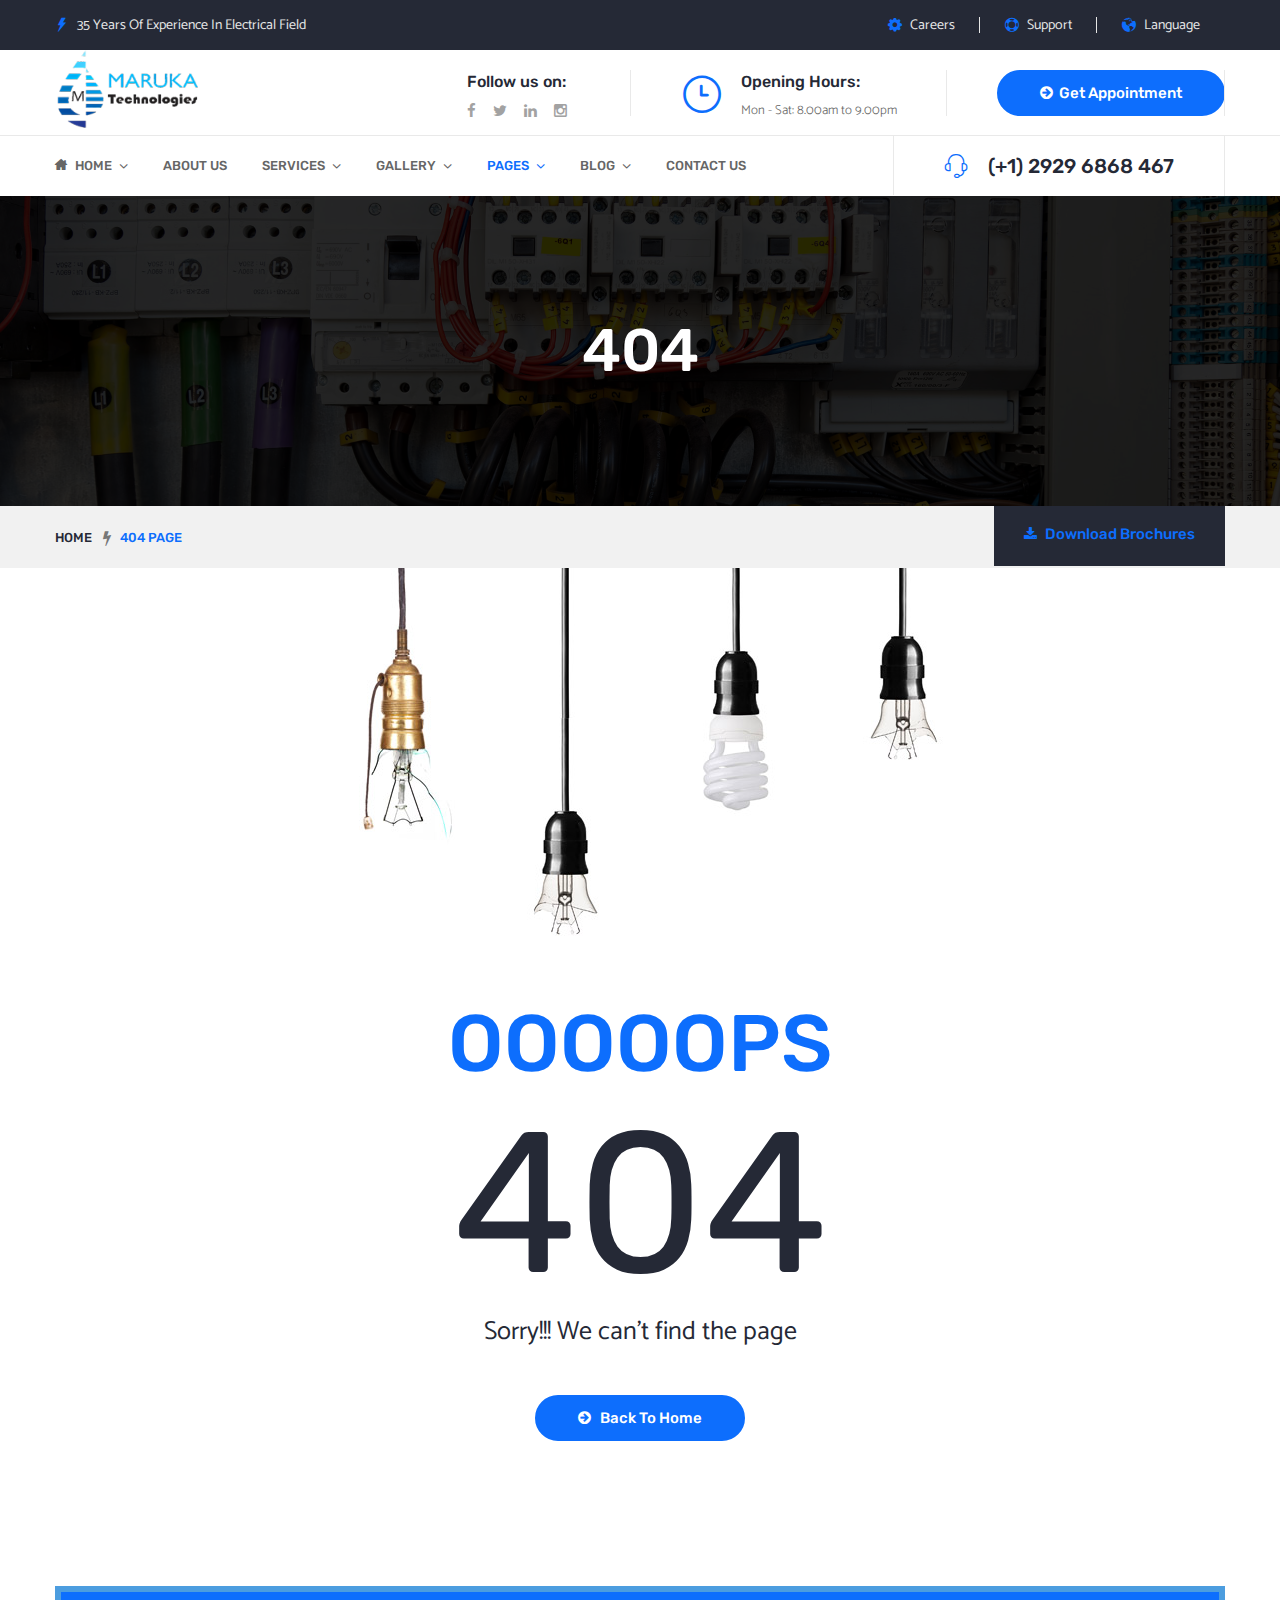
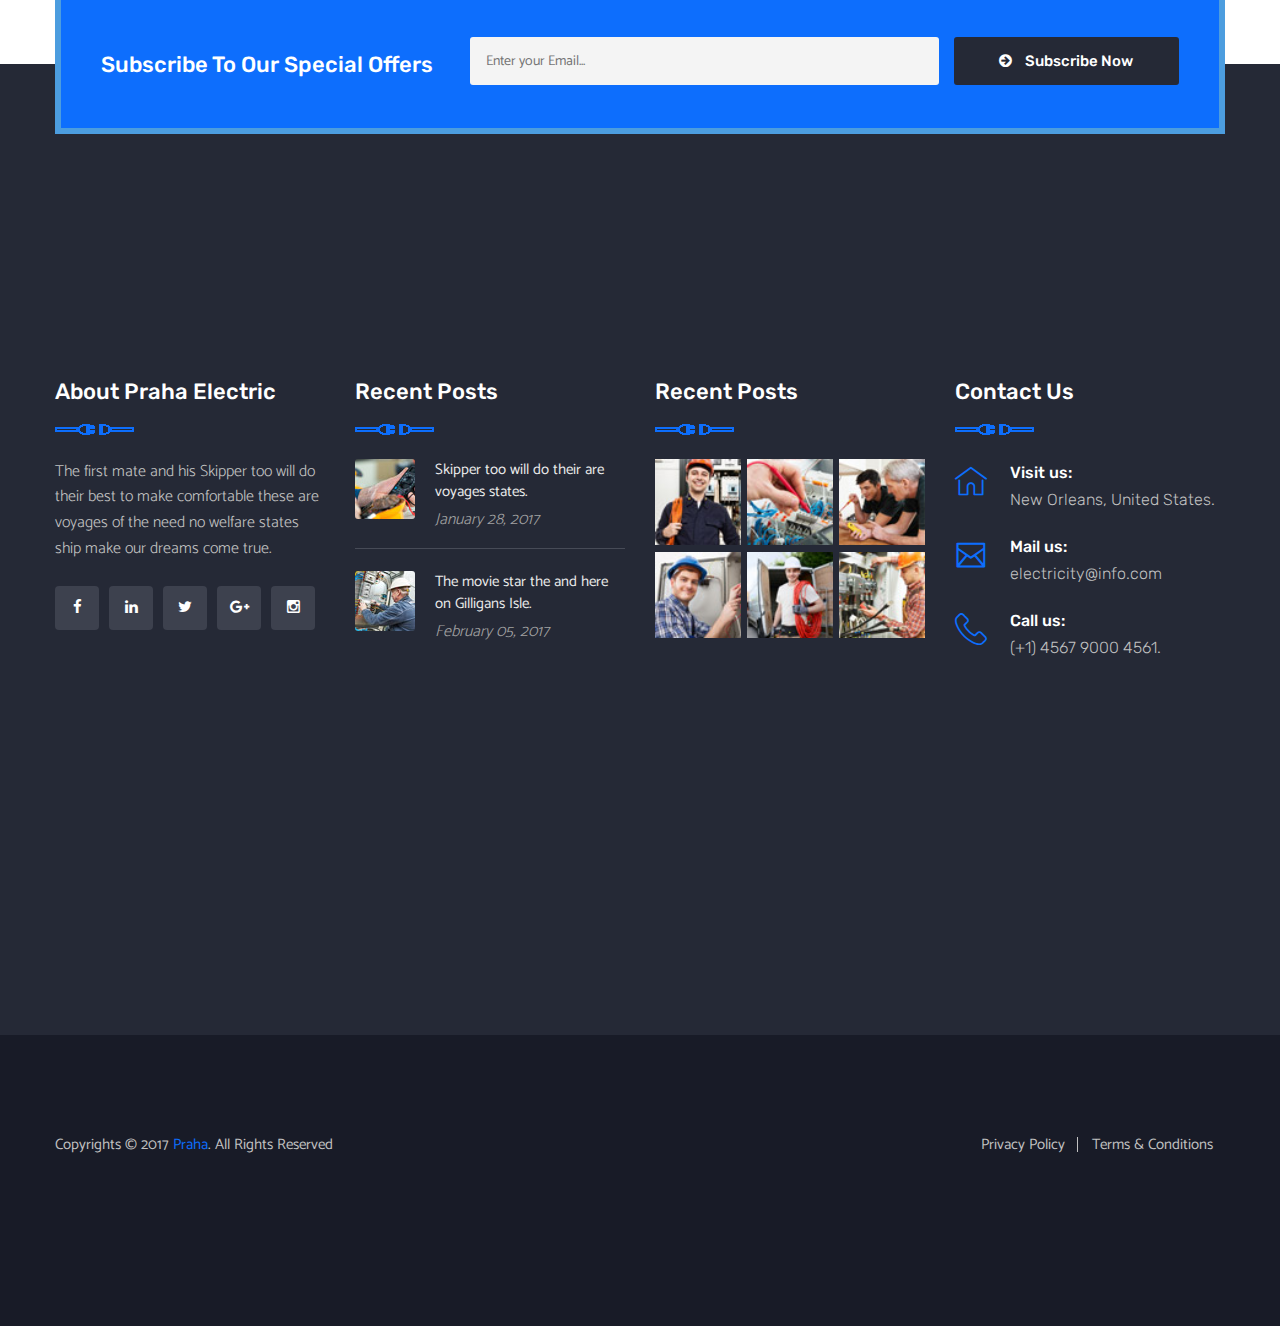
<file: error-page.html>
<!DOCTYPE html>
<html>

<!-- Mirrored from t.commonsupport.xyz/praha/error-page.html by HTTrack Website Copier/3.x [XR&CO'2014], Wed, 21 Jun 2023 01:53:40 GMT -->
<head>
<meta charset="utf-8">
<title>Praha - Electrician Experts HTML Template | Error</title>
<!-- Stylesheets -->
<link href="css/bootstrap.css" rel="stylesheet">
<link href="css/style.css" rel="stylesheet">
<!--Favicon-->
<link rel="shortcut icon" href="images/favicon.ico" type="image/x-icon">
<link rel="icon" href="images/favicon.ico" type="image/x-icon">
<!-- Responsive -->
<meta http-equiv="X-UA-Compatible" content="IE=edge">
<meta name="viewport" content="width=device-width, initial-scale=1.0, maximum-scale=1.0, user-scalable=0">
<link href="css/responsive.css" rel="stylesheet">
<!--[if lt IE 9]><script src="https://cdnjs.cloudflare.com/ajax/libs/html5shiv/3.7.3/html5shiv.js"></script><![endif]-->
<!--[if lt IE 9]><script src="js/respond.js"></script><![endif]-->
</head>

<body>
<div class="page-wrapper">
 	
    <!-- Preloader -->
    <div class="preloader"></div>
 	
    <!-- Main Header-->
    <header class="main-header">
        
        <!-- Header Top -->
    	<div class="header-top">
        	<div class="auto-container clearfix">
            	<!--Top Left-->
            	<div class="top-left pull-left">
                    <ul class="links-nav clearfix">
                    	<li><a href="#"><span class="icon flaticon-flash"></span>35 Years of Experience in Electrical Field</a></li>
                    </ul>
                </div>
                
                <!--Top Right-->
            	<div class="top-right pull-right">
                	<ul class="links-nav clearfix">
                    	<li><a href="#"><span class="icon flaticon-cogwheel"></span>Careers</a></li>
                        <li><a href="#"><span class="icon flaticon-boat-lifesaver"></span>Support</a></li>
                        <li><a href="#"><span class="icon flaticon-world"></span>Language</a></li>
                    </ul>
                </div>
            </div>
        </div>
        <!-- Header Top End -->
        
        <!--Header-Upper-->
        <div class="header-upper">
        	<div class="auto-container">
            	<div class="clearfix">
                	
                	<div class="pull-left logo-outer">
                    	<div class="logo"><a href="index-2.html"><img src="images/logo.png" alt="" title=""></a></div>
                    </div>
                    
                    <div class="pull-right upper-right clearfix">
                    	<div class="clear-box clearfix">
                            <!--Info Box-->
                            <div class="upper-column info-box social-box">
                                <ul>
                                    <li><strong>Follow us on:</strong></li>
                                    <li>
                                        <div class="social-links-one">
                                            <a href="#"><span class="fa fa-facebook"></span></a>
                                            <a href="#"><span class="fa fa-twitter"></span></a>
                                            <a href="#"><span class="fa fa-linkedin"></span></a>
                                            <a href="#"><span class="fa fa-instagram"></span></a>
                                        </div>
                                    </li>
                                </ul>
                            </div>
                            
                            <!--Info Box-->
                            <div class="upper-column info-box">
                                <div class="icon-box"><span class="flaticon-clock-1"></span></div>
                                <ul>
                                    <li><strong>Opening Hours:</strong></li>
                                    <li>Mon - Sat: 8.00am to 9.00pm</li>
                                </ul>
                            </div>
                            
                            <!--Info Box-->
                            <div class="upper-column info-box">
                                <a href="contact.html" class="appointment-btn theme-btn btn-style-one"><span class="icon fa fa-arrow-circle-right"></span>&nbsp; Get Appointment</a>
                            </div>
                        </div>
                    </div>
                    
                </div>
            </div>
        </div>
        <!--End Header Upper-->
        
        <!--Header Lower-->
        <div class="header-lower">
            
        	<div class="auto-container">
            	<div class="nav-outer clearfix">
                    <!-- Main Menu -->
                    <nav class="main-menu">
                        <div class="navbar-header">
                            <!-- Toggle Button -->    	
                            <button type="button" class="navbar-toggle" data-toggle="collapse" data-target=".navbar-collapse">
                            <span class="icon-bar"></span>
                            <span class="icon-bar"></span>
                            <span class="icon-bar"></span>
                            </button>
                        </div>
                        
                        <div class="navbar-collapse collapse clearfix">
                            <ul class="navigation clearfix">
                                <li class="home dropdown"><a href="#">Home</a>
                                    <ul>
                                        <li><a href="index-2.html">Homepage One</a></li>
                                        <li><a href="index-3.html">Homepage Two</a></li>
                                        <li class="dropdown"><a href="#">Header Styles</a>
                                        	<ul>
                                        		<li><a href="index-2.html">Header Style One</a></li>
												<li><a href="index-3.html">Header Style Two</a></li>
											</ul>
                                        </li>
                                    </ul>
                                </li>
                                <li><a href="about.html">About Us</a></li>
                                <li class="dropdown"><a href="#">Services</a>
                                    <ul>
                                        <li><a href="services.html">Services</a></li>
                                        <li><a href="services-single.html">Short Circuit Repair</a></li>
                                        <li><a href="services-single.html">Faulty & Old Wirings</a></li>
                                        <li><a href="services-single.html">Electricity Overuse</a></li>
                                        <li><a href="services-single.html"> Maintainence</a></li>
                                        <li><a href="services-single.html">Install & Upgrades</a></li>
                                        <li><a href="services-single.html">Diagnosis & Repairs</a></li>
                                    </ul>
                                </li>
                                <li class="dropdown"><a href="#">Gallery</a>
                                    <ul>
                                    	<li><a href="gallery.html">Gallery Four Column</a></li>
                                        <li><a href="gallery-masonry.html">Gallery Masonry</a></li>
                                    </ul>
                                </li>
                                <li class="current dropdown"><a href="#">Pages</a>
                                    <ul>
                                        <li><a href="price.html">Pricing</a></li>
                                        <li><a href="error-page.html">404 Page</a></li>
                                    </ul>
                                </li>
                                <li class="dropdown"><a href="#">Blog</a>
                                    <ul>
                                        <li><a href="blog.html">Our Blog</a></li>
                                        <li><a href="blog-single.html">Blog Single</a></li>
                                    </ul>
                                </li>
                                <li><a href="contact.html">Contact Us</a></li>
                            </ul>
                        </div>
                    </nav>
                    <!--Outer Box-->
                    <div class="outer-box">
                    	<div class="contact-number"><span class="icon flaticon-headphones"></span>(+1) 2929 6868 467 </div>
                    </div>
                </div>
            </div>
        </div>
        <!--End Header Lower-->
        
        <!--Sticky Header-->
        <div class="sticky-header">
        	<div class="auto-container clearfix">
            	<!--Logo-->
            	<div class="logo pull-left">
                	<a href="index-2.html" class="img-responsive"><img src="images/logo.png" alt="" title=""></a>
                </div>
                
                <!--Right Col-->
                <div class="right-col pull-right">
                	<!-- Main Menu -->
                    <nav class="main-menu">
                        <div class="navbar-header">
                            <!-- Toggle Button -->    	
                            <button type="button" class="navbar-toggle" data-toggle="collapse" data-target=".navbar-collapse">
                                <span class="icon-bar"></span>
                                <span class="icon-bar"></span>
                                <span class="icon-bar"></span>
                            </button>
                        </div>
                        
                        <div class="navbar-collapse collapse clearfix">
                            <ul class="navigation clearfix">
                                <li class="dropdown"><a href="#">Home</a>
                                    <ul>
                                        <li><a href="index-2.html">Homepage One</a></li>
                                        <li><a href="index-3.html">Homepage Two</a></li>
                                        <li class="dropdown"><a href="#">Header Styles</a>
                                        	<ul>
                                        		<li><a href="index-2.html">Header Style One</a></li>
												<li><a href="index-3.html">Header Style Two</a></li>
											</ul>
                                        </li>
                                    </ul>
                                </li>
                                <li><a href="about.html">About Us</a></li>
                                <li class="dropdown"><a href="#">Services</a>
                                    <ul>
                                        <li><a href="services.html">Services</a></li>
                                        <li><a href="services-single.html">Short Circuit Repair</a></li>
                                        <li><a href="services-single.html">Faulty & Old Wirings</a></li>
                                        <li><a href="services-single.html">Electricity Overuse</a></li>
                                        <li><a href="services-single.html"> Maintainence</a></li>
                                        <li><a href="services-single.html">Install & Upgrades</a></li>
                                        <li><a href="services-single.html">Diagnosis & Repairs</a></li>
                                    </ul>
                                </li>
                                <li class="dropdown"><a href="#">Gallery</a>
                                    <ul>
                                    	<li><a href="gallery.html">Gallery Four Column</a></li>
                                        <li><a href="gallery-masonry.html">Gallery Masonry</a></li>
                                    </ul>
                                </li>
                                <li class="current dropdown"><a href="#">Pages</a>
                                    <ul>
                                        <li><a href="price.html">Pricing</a></li>
                                        <li><a href="error-page.html">404 Page</a></li>
                                    </ul>
                                </li>
                                <li class="dropdown"><a href="#">Blog</a>
                                    <ul>
                                        <li><a href="blog.html">Our Blog</a></li>
                                        <li><a href="blog-single.html">Blog Single</a></li>
                                    </ul>
                                </li>
                                <li><a href="contact.html">Contact Us</a></li>
                            </ul>
                        </div>
                    </nav><!-- Main Menu End-->
                </div>
                
            </div>
        </div>
        <!--End Sticky Header-->
    
    </header>
    <!--End Main Header -->
    
    <!--Page Title-->
    <section class="page-title" style="background-image:url(images/background/3.jpg);">
        <div class="auto-container">
            <h1>404</h1>
        </div>
    </section>
    
    <!--Page Info-->
    <section class="page-info">
        <div class="auto-container clearfix">
            <div class="pull-left">
            	<ul class="bread-crumb clearfix">
                    <li><a href="index-2.html">Home</a></li>
                    <li>404 page</li>
                </ul>
            </div>
            <div class="pull-right">
                <div class="share-icon"><a href="#"><span class="icon fa fa-download"></span> Download Brochures</a></div>
            </div>
        </div>
    </section>
    <!--End Page Info-->
    
    <!--Error Section-->
    <section class="error-section">
    	<div class="auto-container">
        	<div class="top-image">
            	<img src="images/resource/bulbs.jpg" alt="" />
            </div>
        	<h4>OOOOOPS</h4>
            <h2>404</h2>
            <div class="text">Sorry!!! We can’t find the page</div>
            <a class="theme-btn btn-style-one" href="index-2.html"><span class="arrow icon fa fa-arrow-circle-right"></span> &nbsp; Back to Home</a>
        </div>
    </section>
    <!--End Error Section-->
    
    <!--Subscribe Style One-->
    <section class="subscribe-style-one">
    	<div class="auto-container">
        	<div class="subscribe-inner" style="background-image:url(images/background/pattern-2.png);">
                <div class="row clearfix">
                    <div class="col-md-4 col-sm-12">
                        <h2>Subscribe to our special offers</h2>
                    </div>
                    <div class="col-md-8 col-sm-12">
                        <form method="post" action="#">
                            <div class="form-group">
                                <input type="email" name="email" value="" placeholder="Enter your Email..." required>
                                <button type="submit" class="theme-btn btn-style-three"><span class="icon fa fa-arrow-circle-right"></span> Subscribe Now</button>
                            </div>
                        </form>
                    </div>
                </div>
            </div>
        </div>
    </section>
	<!--End Subscribe Style One-->
    
    <!--Main Footer-->
    <footer class="main-footer">
    	<div class="auto-container">
        	<!--widgets section-->
            <div class="widgets-section">
                <div class="row clearfix">
                	<!--Big Column-->
                    <div class="big-column col-md-6 col-sm-12 col-xs-12">
                    	<div class="row clearfix">
                        	<!--Footer Column-->
                            <div class="footer-column col-md-6 col-sm-6 col-xs-12">
                            	<div class="footer-widget about-widget">
                                	<div class="footer-title">
                                    	<h2>About Praha Electric</h2>
                                        <div class="separator"></div>
                                    </div>
                                    <div class="widget-content">
                                    	<div class="text">The first mate and his Skipper too will do their best to make comfortable these are voyages of the need no welfare states ship make our dreams come true.</div>
                                        <ul class="social-links-two">
                                        	<li><a href="#"><span class="fa fa-facebook"></span></a></li>
                                            <li><a href="#"><span class="fa fa-linkedin"></span></a></li>
                                            <li><a href="#"><span class="fa fa-twitter"></span></a></li>
                                            <li><a href="#"><span class="fa fa-google-plus"></span></a></li>
                                            <li><a href="#"><span class="fa fa-instagram"></span></a></li>
                                        </ul>
                                    </div>
                                </div>
                            </div>
                            
                            <!--Footer Column-->
                            <div class="footer-column col-md-6 col-sm-6 col-xs-12">
                            	<div class="footer-widget posts-widget">
                                	<div class="footer-title">
                                    	<h2>Recent Posts</h2>
                                        <div class="separator"></div>
                                    </div>
                                    <div class="widget-content">
                                        <!--Post-->
                                        <div class="post">
                                            <figure class="image"><a href="#"><img src="images/resource/post-thumb-1.jpg" alt=""></a></figure>
                                            <div class="text"><a href="#">Skipper too will do their are voyages states.</a></div>
                                            <div class="time">January 28, 2017</div>
                                        </div>
                                        <!--Post-->
                                        <div class="post">
                                            <figure class="image"><a href="#"><img src="images/resource/post-thumb-2.jpg" alt=""></a></figure>
                                            <div class="text"><a href="#">The movie star the and here on Gilligans Isle.</a></div>
                                            <div class="time">February 05, 2017</div>
                                        </div>
                                    </div>
                                </div>
                            </div>
                            
                        </div>
                    </div>
                    <!--Big Column-->
                    <div class="big-column col-md-6 col-sm-12 col-xs-12">
                    	<div class="row clearfix">
                        	
                            <!--Footer Column-->
                            <div class="footer-column col-md-6 col-sm-6 col-xs-12">
                            	<!--Gallery Widget-->
                                <div class="footer-widget gallery-widget">
                                    <div class="footer-title">
                                        <h2>Recent Posts</h2>
                                        <div class="separator"></div>
                                    </div>
                                    <div class="widget-content">
                                        <div class="images-outer clearfix">
                                            <!--Image Box-->
                                            <figure class="image-box"><a href="images/gallery/1.jpg" class="lightbox-image" title="Image Title Here" data-fancybox-group="footer-gallery"><img src="images/gallery/footer-thumb-1.jpg" alt=""></a></figure>
                                            <!--Image Box-->
                                            <figure class="image-box"><a href="images/gallery/2.jpg" class="lightbox-image" title="Image Title Here" data-fancybox-group="footer-gallery"><img src="images/gallery/footer-thumb-2.jpg" alt=""></a></figure>
                                            <!--Image Box-->
                                            <figure class="image-box"><a href="images/gallery/3.jpg" class="lightbox-image" title="Image Title Here" data-fancybox-group="footer-gallery"><img src="images/gallery/footer-thumb-3.jpg" alt=""></a></figure>
                                            <!--Image Box-->
                                            <figure class="image-box"><a href="images/gallery/4.jpg" class="lightbox-image" title="Image Title Here" data-fancybox-group="footer-gallery"><img src="images/gallery/footer-thumb-4.jpg" alt=""></a></figure>
                                            <!--Image Box-->
                                            <figure class="image-box"><a href="images/gallery/1.jpg" class="lightbox-image" title="Image Title Here" data-fancybox-group="footer-gallery"><img src="images/gallery/footer-thumb-5.jpg" alt=""></a></figure>
                                            <!--Image Box-->
                                            <figure class="image-box"><a href="images/gallery/2.jpg" class="lightbox-image" title="Image Title Here" data-fancybox-group="footer-gallery"><img src="images/gallery/footer-thumb-6.jpg" alt=""></a></figure>
                                        </div>
                                    </div>
                                </div>
                            </div>
                            
                            <!--Footer Column-->
                            <div class="footer-column col-md-6 col-sm-6 col-xs-12">
                            	<!--Gallery Widget-->
                                <div class="footer-widget gallery-widget">
                                    <div class="footer-title">
                                        <h2>Contact Us</h2>
                                        <div class="separator"></div>
                                    </div>
                                    <div class="widget-content">
										<ul class="list-style-one">
                                        	<li><span class="icon flaticon-home-1"></span><strong>Visit us:</strong>New Orleans, United States.</li>
                                            <li><span class="icon flaticon-interface"></span><strong>Mail us:</strong>electricity@info.com</li>
                                            <li><span class="icon flaticon-technology-4"></span><strong>Call us:</strong>(+1) 4567 9000 4561.</li>
                                        </ul>
                                    </div>
                                </div>
                            </div>
                            
                        </div>
                    </div>
                </div>
            </div>
        </div>
        <!--Footer Bottom-->
        <div class="footer-bottom">
        	<div class="auto-container">
            	<div class="row clearfix">
                	<div class="column col-md-6 col-sm-6 col-xs-12">
                    	<div class="copyright">Copyrights &copy; 2017 <a href="#">Praha</a>. All Rights Reserved</div>
                    </div>
                    <div class="column col-md-6 col-sm-6 col-xs-12">
                    	<ul class="footer-nav">
                        	<li><a href="#">Privacy Policy</a></li>
                            <li><a href="#">Terms & Conditions</a></li>
                        </ul>
                    </div>
                </div>
            </div>
        </div>
    </footer>
    <!--End Main Footer-->
    
</div>
<!--End pagewrapper-->

<!--Scroll to top-->
<div class="scroll-to-top scroll-to-target" data-target=".main-header"><span class="icon fa fa-long-arrow-up"></span></div>

<script src="js/jquery.js"></script>
<script src="js/bootstrap.min.js"></script>
<script src="js/jquery.fancybox.pack.js"></script>
<script src="js/jquery.fancybox-media.js"></script>
<script src="js/owl.js"></script>
<script src="js/appear.js"></script>
<script src="js/wow.js"></script>
<script src="js/script.js"></script>
</body>

<!-- Mirrored from t.commonsupport.xyz/praha/error-page.html by HTTrack Website Copier/3.x [XR&CO'2014], Wed, 21 Jun 2023 01:53:40 GMT -->
</html>
</file>
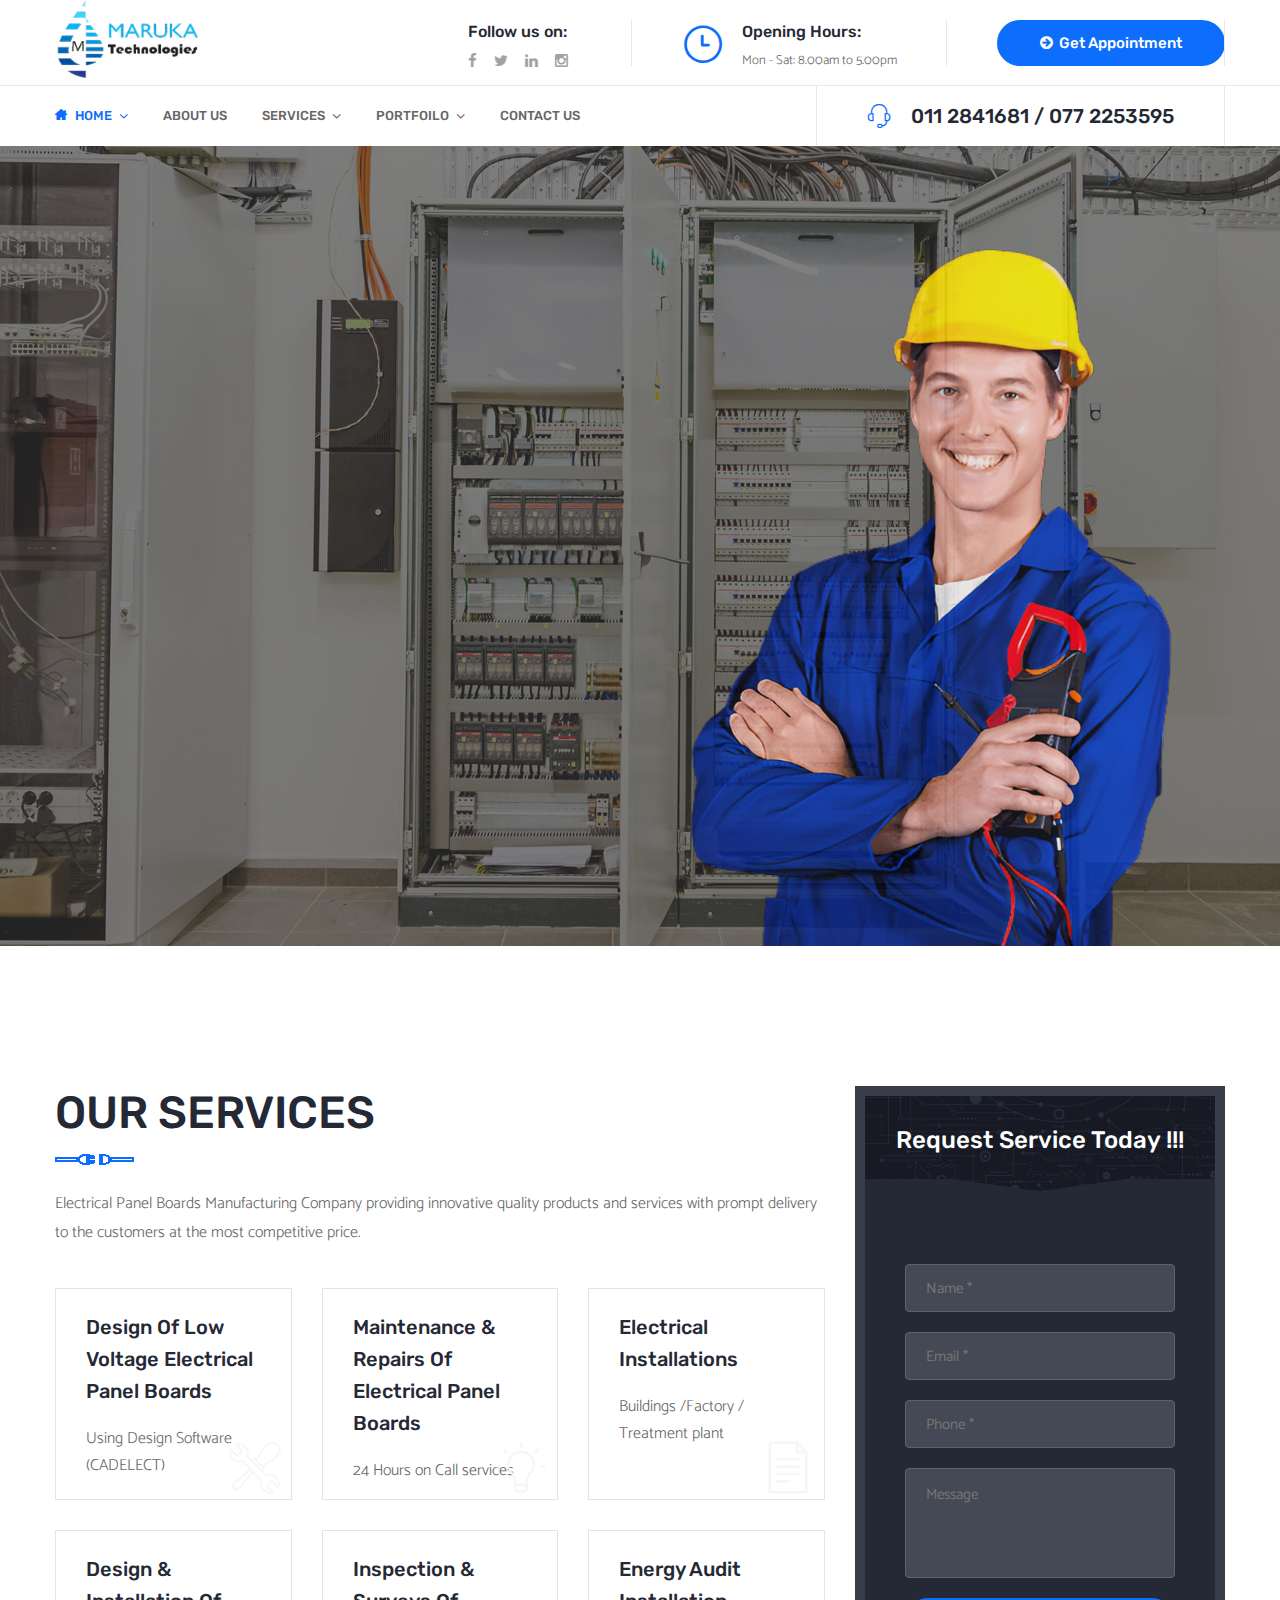
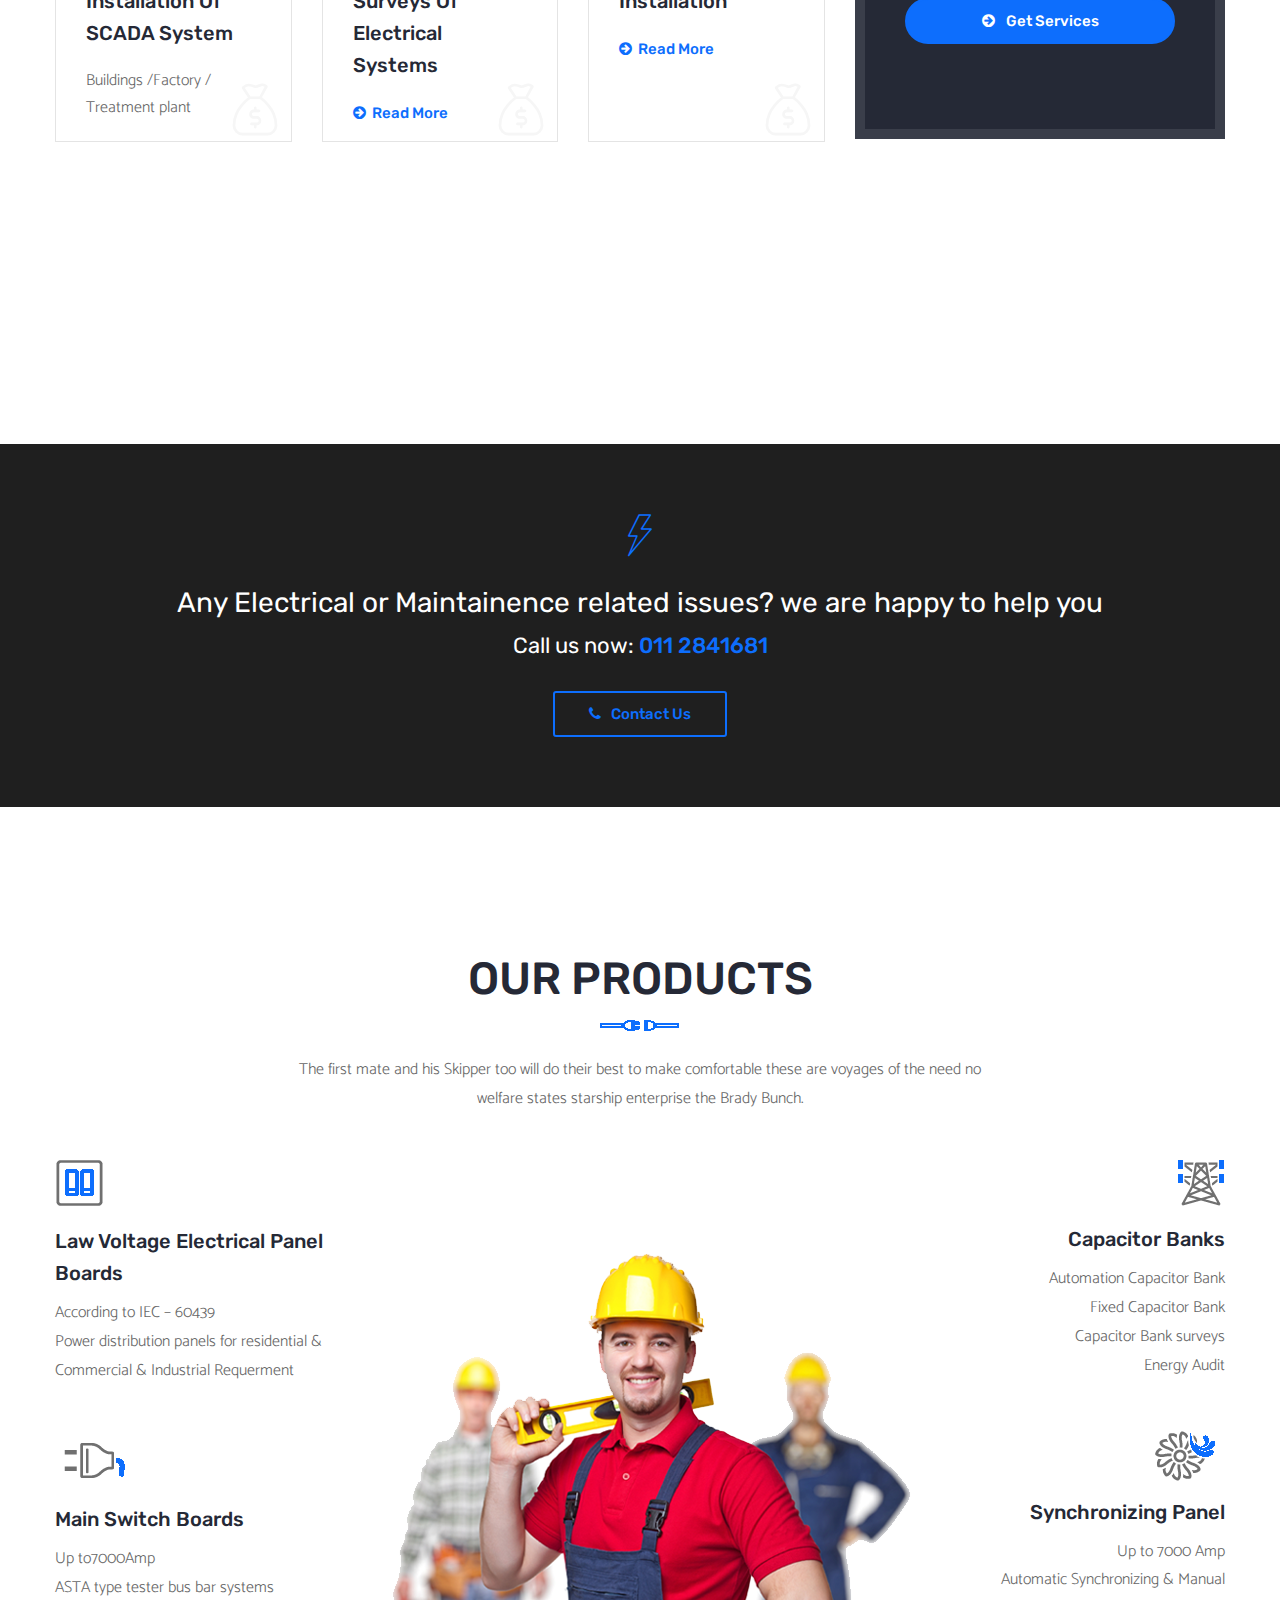
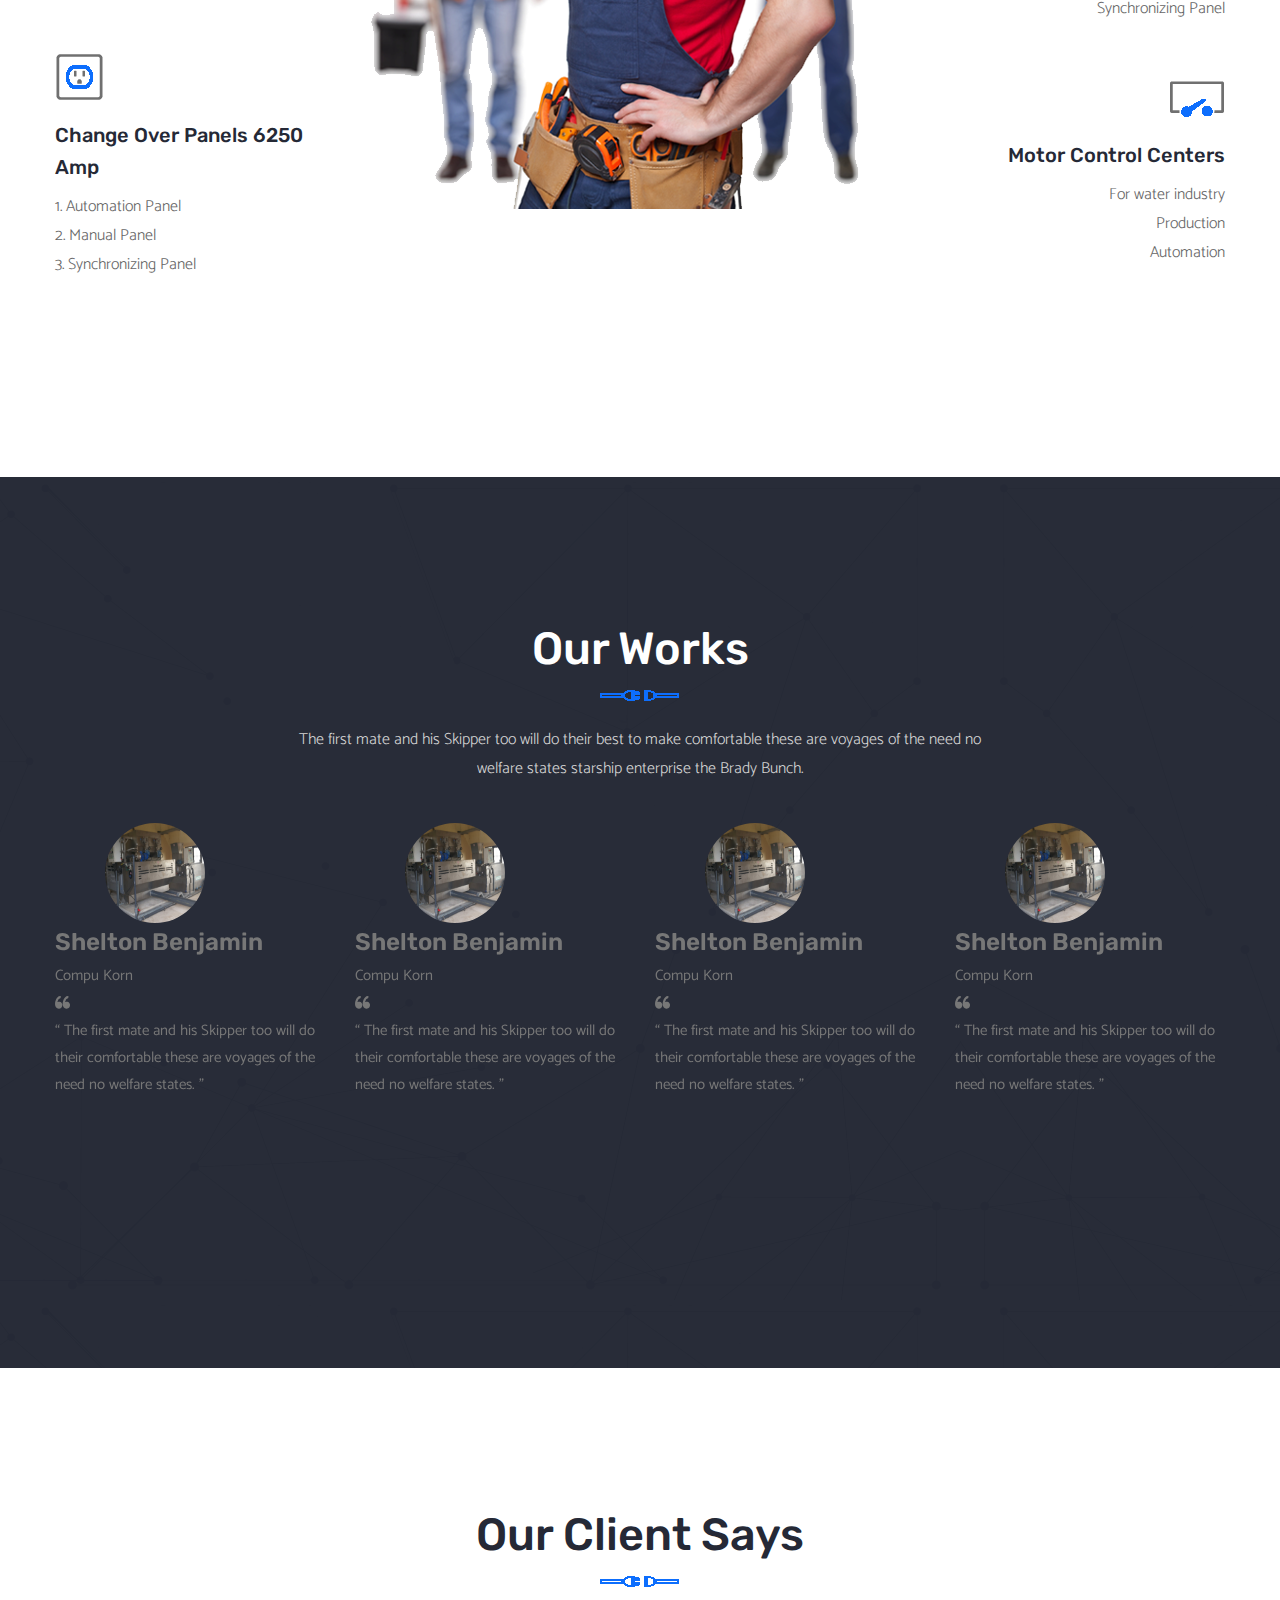
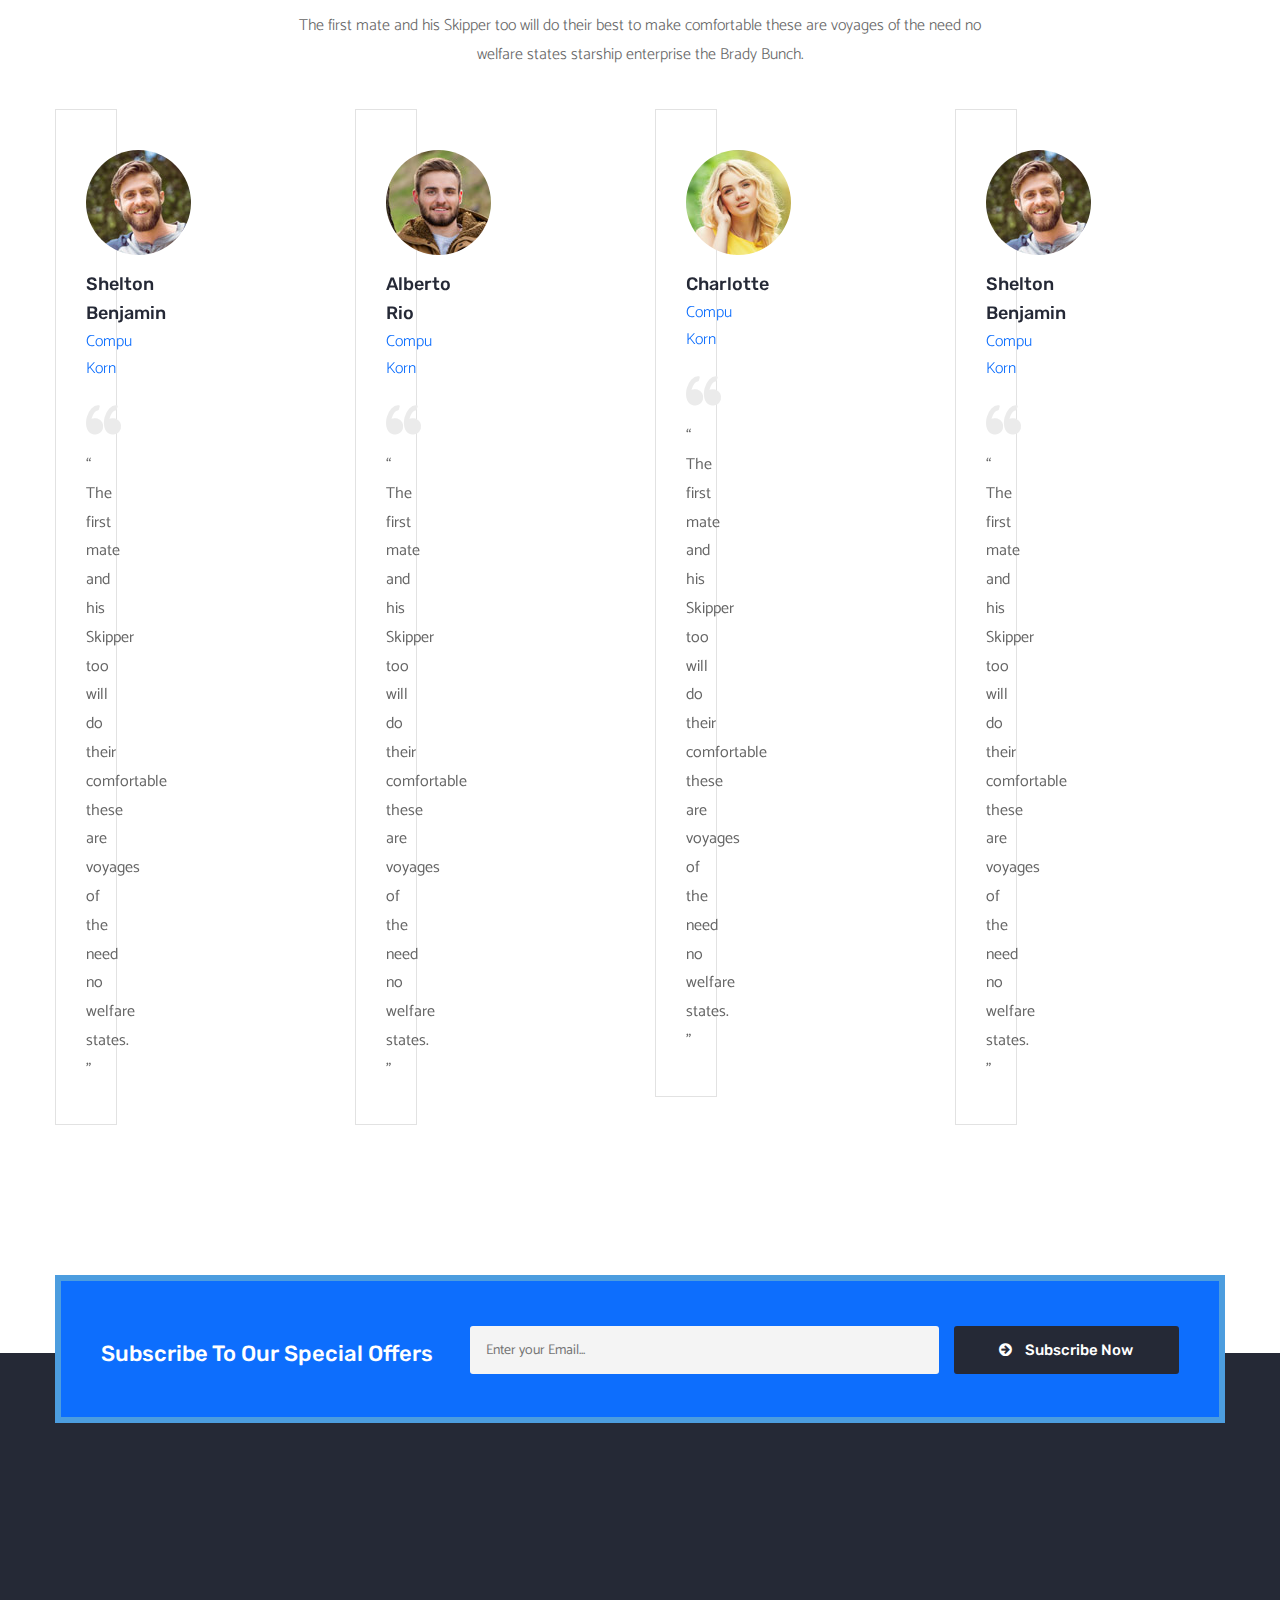
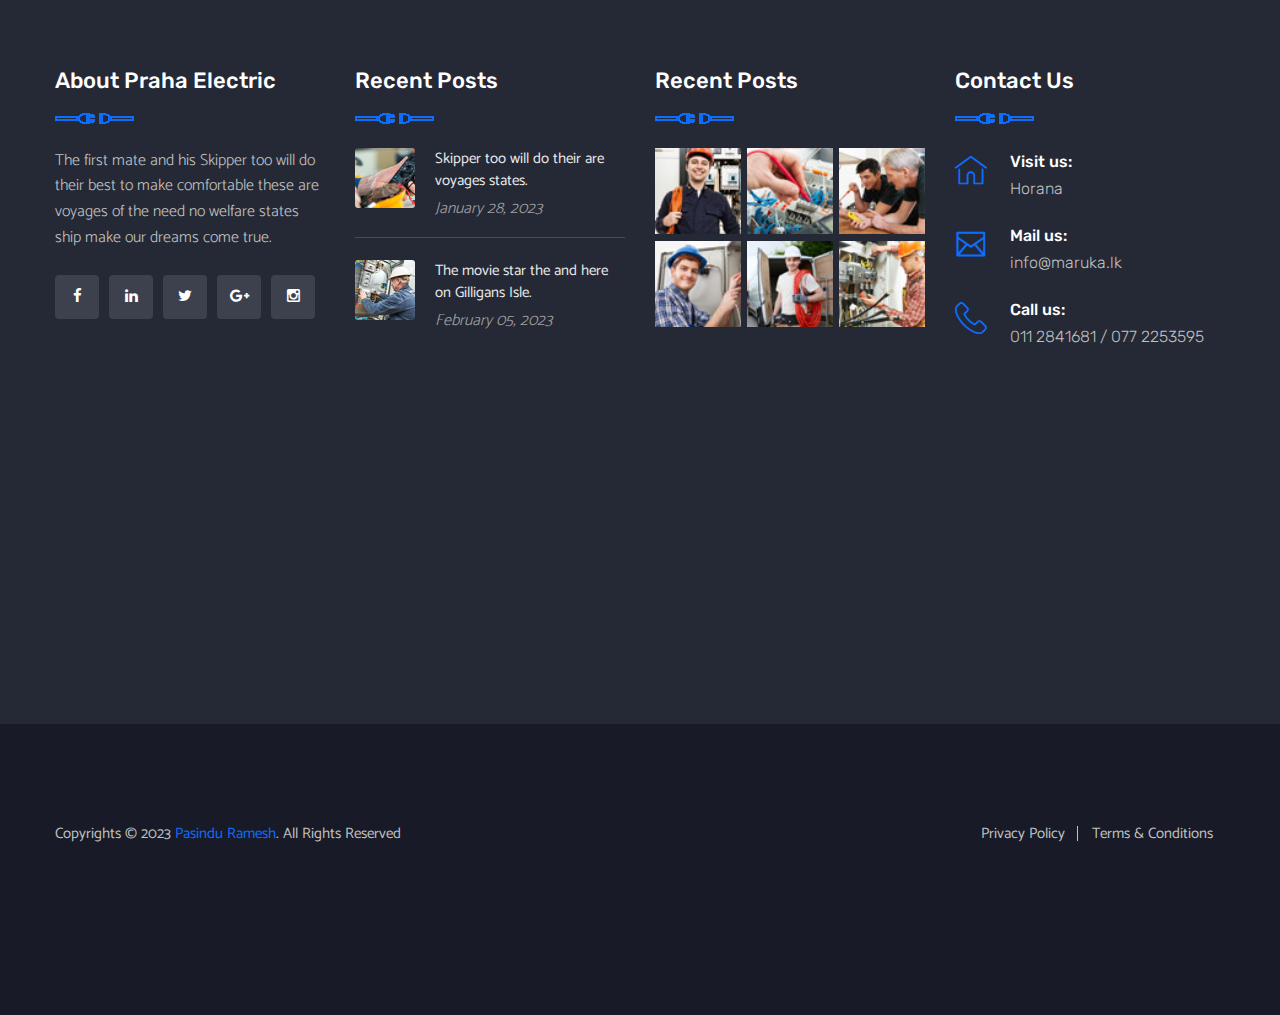
<file: index-2.html>
<!DOCTYPE html>
<html>

<!-- Mirrored from t.commonsupport.xyz/praha/index.html by HTTrack Website Copier/3.x [XR&CO'2014], Wed, 21 Jun 2023 01:51:29 GMT -->

<head>
    <meta charset="utf-8">
    <title>Maruka - Electrician Experts HTML Template | Home Style One</title>
    <!-- Stylesheets -->
    <link href="css/bootstrap.css" rel="stylesheet">
    <link href="css/revolution-slider.css" rel="stylesheet">
    <link href="css/style.css" rel="stylesheet">
    <!--Favicon-->
    <link rel="shortcut icon" href="images/logo-small1.png" type="image/x-icon">
    <link rel="icon" href="images/logo-small1.png" type="image/x-icon">
    <!-- Responsive -->
    <meta http-equiv="X-UA-Compatible" content="IE=edge">
    <meta name="viewport" content="width=device-width, initial-scale=1.0, maximum-scale=1.0, user-scalable=0">
    <link href="css/responsive.css" rel="stylesheet">
    <!--[if lt IE 9]><script src="https://cdnjs.cloudflare.com/ajax/libs/html5shiv/3.7.3/html5shiv.js"></script><![endif]-->
    <!--[if lt IE 9]><script src="js/respond.js"></script><![endif]-->
</head>

<body>
    <div class="page-wrapper">

        <!-- Preloader -->
        <!-- <div class="preloader"></div> -->

        <!-- Main Header-->
        <header class="main-header">

            <!--Header-Upper-->
            <div class="header-upper">
                <div class="auto-container">
                    <div class="clearfix">

                        <div class="pull-left logo-outer">
                            <div class="logo"><a href="index-2.html"><img src="images/logo.png" alt="" title=""></a>
                            </div>
                        </div>

                        <div class="pull-right upper-right clearfix">
                            <div class="clear-box clearfix">
                                <!--Info Box-->
                                <div class="upper-column info-box social-box">
                                    <ul>
                                        <li><strong>Follow us on:</strong></li>
                                        <li>
                                            <div class="social-links-one">
                                                <a href="#"><span class="fa fa-facebook"></span></a>
                                                <a href="#"><span class="fa fa-twitter"></span></a>
                                                <a href="#"><span class="fa fa-linkedin"></span></a>
                                                <a href="#"><span class="fa fa-instagram"></span></a>
                                            </div>
                                        </li>
                                    </ul>
                                </div>

                                <!--Info Box-->
                                <div class="upper-column info-box">
                                    <div class="icon-box"><span class="flaticon-clock-1"></span></div>
                                    <ul>
                                        <li><strong>Opening Hours:</strong></li>
                                        <li>Mon - Sat: 8.00am to 5.00pm</li>
                                    </ul>
                                </div>

                                <!--Info Box-->
                                <div class="upper-column info-box">
                                    <a href="contact.html" class="appointment-btn theme-btn btn-style-one"><span
                                            class="icon fa fa-arrow-circle-right"></span>&nbsp; Get Appointment</a>
                                </div>
                            </div>
                        </div>

                    </div>
                </div>
            </div>
            <!--End Header Upper-->

            <!--Header Lower-->
            <div class="header-lower mt-sm-5">

                <div class="auto-container">
                    <div class="nav-outer clearfix">
                        <!-- Main Menu -->
                        <nav class="main-menu">
                            <div class="navbar-header">
                                <!-- Toggle Button -->
                                <button type="button" class="navbar-toggle" data-toggle="collapse"
                                    data-target=".navbar-collapse">
                                    <span class="icon-bar"></span>
                                    <span class="icon-bar"></span>
                                    <span class="icon-bar"></span>
                                </button>
                            </div>

                            <div class="navbar-collapse collapse clearfix">
                                <ul class="navigation clearfix">
                                    <li class="current home dropdown"><a href="#">Home</a>

                                    </li>
                                    <li><a href="about.html">About Us</a></li>
                                    <li class="dropdown"><a href="#">Services</a>

                                    <li class="dropdown"><a href="#">Portfoilo</a>

                                    </li>
                                    <li><a href="contact.html">Contact Us</a></li>
                                </ul>
                            </div>
                        </nav>
                        <!--Outer Box-->
                        <div class="outer-box">
                            <div class="contact-number"><span class="icon flaticon-headphones"></span>011 2841681 / 077
                                2253595</div>
                        </div>
                    </div>
                </div>
            </div>
            <!--End Header Lower-->

            <!--Sticky Header-->
            <div class="sticky-header">
                <div class="auto-container clearfix">
                    <!--Logo-->
                    <div class="logo pull-left">
                        <a href="index-2.html" class="img-responsive"><img src="images/logo.png" alt="" title="" style="display: inline-block;
                            max-width: 52%;"></a>
                    </div>

                    <!--Right Col-->
                    <div class="right-col pull-right">
                        <!-- Main Menu -->
                        <nav class="main-menu">
                            <div class="navbar-header">
                                <!-- Toggle Button -->
                                <button type="button" class="navbar-toggle" data-toggle="collapse"
                                    data-target=".navbar-collapse">
                                    <span class="icon-bar"></span>
                                    <span class="icon-bar"></span>
                                    <span class="icon-bar"></span>
                                </button>
                            </div>

                            <div class="navbar-collapse collapse clearfix">
                                <ul class="navigation clearfix">
                                    <li class="current dropdown"><a href="#">Home</a>

                                    </li>
                                    <li><a href="about.html">About Us</a></li>
                                    <li class="dropdown"><a href="#">Services</a>

                                    </li>
                                    <li class="dropdown"><a href="#">Portfoilo</a>

                                    </li>

                                    <li><a href="contact.html">Contact Us</a></li>
                                </ul>
                            </div>
                        </nav><!-- Main Menu End-->
                    </div>

                </div>
            </div>
            <!--End Sticky Header-->

        </header>
        <!--End Main Header -->

        <!--Main Slider-->
        <section class="main-slider" data-start-height="800" data-slide-overlay="yes">

            <div class="tp-banner-container">
                <div class="tp-banner">
                    <ul>

                        <li data-transition="fade" data-slotamount="1" data-masterspeed="1000"
                            data-thumb="images/main-slider/image-1.jpg" data-saveperformance="off"
                            data-title="Awesome Title Here">
                            <img src="images/main-slider/image-1.jpg" alt="" data-bgposition="center top"
                                data-bgfit="cover" data-bgrepeat="no-repeat">

                            <div class="tp-caption sfl sfb tp-resizeme" data-x="left" data-hoffset="15" data-y="center"
                                data-voffset="-110" data-speed="1500" data-start="800" data-easing="easeOutExpo"
                                data-splitin="none" data-splitout="none" data-elementdelay="0.01"
                                data-endelementdelay="0.3" data-endspeed="1200" data-endeasing="Power4.easeIn">
                                <div class="text">Maruka Technologies (Pvt) Ltd is an Electrical Panel Boards
                                    Manufacturing Company</div>
                            </div>

                            <div class="tp-caption sfl sfb tp-resizeme" data-x="left" data-hoffset="15" data-y="center"
                                data-voffset="0" data-speed="1500" data-start="1200" data-easing="easeOutExpo"
                                data-splitin="none" data-splitout="none" data-elementdelay="0.01"
                                data-endelementdelay="0.3" data-endspeed="1200" data-endeasing="Power4.easeIn">
                                <h2 style="font-size: 55px;">We are Maruka Technologies <br> (Pvt) Ltd</h2>
                            </div>

                            <div class="tp-caption sfl sfb tp-resizeme" data-x="left" data-hoffset="15" data-y="center"
                                data-voffset="130" data-speed="1500" data-start="1600" data-easing="easeOutExpo"
                                data-splitin="none" data-splitout="none" data-elementdelay="0.01"
                                data-endelementdelay="0.3" data-endspeed="1200" data-endeasing="Power4.easeIn"><a
                                    href="#" class="theme-btn btn-style-one"><span
                                        class="icon fa fa-arrow-circle-right"></span>&ensp; Read More</a></div>

                            <div class="tp-caption sfr sfb tp-resizeme" data-x="right" data-hoffset="50" data-y="bottom"
                                data-voffset="0" data-speed="1500" data-start="400" data-easing="easeOutExpo"
                                data-splitin="none" data-splitout="none" data-elementdelay="0.01"
                                data-endelementdelay="0.3" data-endspeed="1200" data-endeasing="Power4.easeIn">
                                <figure class="image"><img src="images/main-slider/content-image.png" alt=""></figure>
                            </div>

                        </li>

                        <li data-transition="fade" data-slotamount="1" data-masterspeed="1000"
                            data-thumb="images/main-slider/image-2.jpg" data-saveperformance="off"
                            data-title="Awesome Title Here">
                            <img src="images/main-slider/image-2.jpg" alt="" data-bgposition="center top"
                                data-bgfit="cover" data-bgrepeat="no-repeat">

                            <div class="tp-caption sft sfb tp-resizeme" data-x="center" data-hoffset="0" data-y="center"
                                data-voffset="-110" data-speed="1500" data-start="500" data-easing="easeOutExpo"
                                data-splitin="none" data-splitout="none" data-elementdelay="0.01"
                                data-endelementdelay="0.3" data-endspeed="1200" data-endeasing="Power4.easeIn">
                                <div class="text">Welcome to Maruka.lk</div>
                            </div>

                            <div class="tp-caption sfb sfb tp-resizeme" data-x="center" data-hoffset="0" data-y="center"
                                data-voffset="0" data-speed="1500" data-start="1000" data-easing="easeOutExpo"
                                data-splitin="none" data-splitout="none" data-elementdelay="0.01"
                                data-endelementdelay="0.3" data-endspeed="1200" data-endeasing="Power4.easeIn">
                                <h2 class="text-center">Maruka Technologies (Pvt) Ltd Is An <br> Electrical Panel Boards
                                    Manufacturing Company
                                </h2>
                            </div>

                            <div class="tp-caption sfb sfb tp-resizeme" data-x="center" data-hoffset="0" data-y="center"
                                data-voffset="130" data-speed="1500" data-start="1500" data-easing="easeOutExpo"
                                data-splitin="none" data-splitout="none" data-elementdelay="0.01"
                                data-endelementdelay="0.3" data-endspeed="1200" data-endeasing="Power4.easeIn"><a
                                    href="#" class="theme-btn btn-style-one"><span
                                        class="icon fa fa-arrow-circle-right"></span>&ensp; Purchase Now</a></div>

                        </li>

                    </ul>

                    <div class="tp-bannertimer"></div>
                </div>
            </div>

        </section>
        <!--End Main Slider-->

        <!--We Are Section-->
        <section class="we-are-section">
            <div class="auto-container">
                <div class="row clearfix">
                    <!--Column-->
                    <div class="column col-md-8 col-sm-12 col-xs-12">
                        <!--Sec Title-->
                        <div class="sec-title">
                            <h2>OUR SERVICES</h2>
                            <div class="separator"></div>
                            <div class="text">Electrical Panel Boards Manufacturing Company providing innovative quality
                                products and services with prompt delivery to the customers at the most competitive
                                price.
                            </div>
                        </div>
                        <div class="row clearfix">
                            <!--Service Style One-->
                            <div class="service-style-one col-md-4 col-sm-6 col-xs-12">
                                <div class="inner-box" style="height: 212px;">
                                    <h3><a href="services-single.html">Design of Low voltage Electrical Panel Boards</a>
                                    </h3>
                                    <div class="text">Using Design Software (CADELECT)</div>
                                    <div class="icon-box"><span class="icon flaticon-wrench"></span></div>
                                </div>
                            </div>

                            <!--Service Style One-->
                            <div class="service-style-one col-md-4 col-sm-6 col-xs-12">
                                <div class="inner-box" style="height: 212px;">
                                    <h3><a href="services-single.html">Maintenance & Repairs of Electrical Panel
                                            Boards</a></h3>
                                    <div class="text"> 24 Hours on Call services</div>
                                    <div class="icon-box"><span class="icon flaticon-light-bulb"></span></div>
                                </div>
                            </div>

                            <!--Service Style One-->
                            <div class="service-style-one col-md-4 col-sm-6 col-xs-12">
                                <div class="inner-box" style="height: 212px;">
                                    <h3><a href="services-single.html">Electrical Installations</a></h3>
                                    <div class="text">Buildings /Factory / Treatment plant</div>
                                    <div class="icon-box"><span class="icon flaticon-file-1"></span></div>
                                </div>
                            </div>

                            <!--Service Style One-->
                            <div class="service-style-one col-md-4 col-sm-6 col-xs-12">
                                <div class="inner-box" style="height: 212px;">
                                    <h3><a href="services-single.html">Design & installation of SCADA System</a></h3>
                                    <div class="text">Buildings /Factory / Treatment plant</div>
                                    <div class="icon-box"><span class="icon flaticon-money-bag"></span></div>
                                </div>
                            </div>
                            <!--Service Style One-->
                            <div class="service-style-one col-md-4 col-sm-6 col-xs-12">
                                <div class="inner-box" style="height: 212px;">
                                    <h3><a href="services-single.html">Inspection & surveys of Electrical systems</a>
                                    </h3>
                                    <div class="text"></div>
                                    <a href="services-single.html" class="read-more"><span
                                            class="icon fa fa-arrow-circle-right"></span>&nbsp; Read More</a>
                                    <div class="icon-box"><span class="icon flaticon-money-bag"></span></div>
                                </div>
                            </div>
                            <!--Service Style One-->
                            <div class="service-style-one col-md-4 col-sm-6 col-xs-12">
                                <div class="inner-box" style="height: 212px;">
                                    <h3><a href="services-single.html">Energy audit Installation</a></h3>
                                    <div class="text"></div>
                                    <a href="services-single.html" class="read-more"><span
                                            class="icon fa fa-arrow-circle-right"></span>&nbsp; Read More</a>
                                    <div class="icon-box"><span class="icon flaticon-money-bag"></span></div>
                                </div>
                            </div>

                        </div>
                    </div>
                    <!--Form Column-->
                    <div class="form-column col-md-4 col-sm-12 col-xs-12">
                        <div class="inner-box">
                            <div class="form-title" style="background-image:url(images/background/pattern-3.png);">
                                <h3>Request Service Today !!!</h3>
                                <div class="left-bar"></div>
                                <div class="right-bar"></div>
                                <div class="curved-bar"></div>
                            </div>
                            <!--services Form-->
                            <div class="services-form">
                                <form method="post" action="#">
                                    <!--Form Group-->
                                    <div class="form-group">
                                        <input type="text" name="username" value="" placeholder="Name *" required>
                                    </div>
                                    <!--Form Group-->
                                    <div class="form-group">
                                        <input type="text" name="email" value="" placeholder="Email *" required>
                                    </div>
                                    <!--Form Group-->
                                    <div class="form-group">
                                        <input type="text" name="text" value="" placeholder="Phone *" required>
                                    </div>
                                    <!--Form Group-->
                                    <div class="form-group">
                                        <textarea name="message" placeholder="Message"></textarea>
                                    </div>
                                    <!--Form Group-->
                                    <div class="form-group">
                                        <button type="submit" class="theme-btn btn-style-one"><span
                                                class="icon fa fa-arrow-circle-right"></span>&ensp; Get
                                            Services</button>
                                    </div>
                                </form>
                            </div>
                            <!--Services Form-->
                        </div>
                    </div>
                </div>
            </div>
        </section>
        <!--End We Are Section-->

        <!--Call To Action-->
        <section class="call-to-action" style="background-image:url(images/background/1.jpg);">
            <div class="auto-container">
                <div class="icon-box"><span class="icon flaticon-flash-1"></span></div>
                <div class="text">Any Electrical or Maintainence related issues? we are happy to help you</div>
                <div class="number">Call us now: <span>011 2841681 </span></div>
                <a href="contact.html" class="theme-btn btn-style-two"><span class="icon fa fa-phone"></span>Contact
                    Us</a>
            </div>
        </section>
        <!--End Call To Action-->

        <!--Services Section-->
        <section class="services-section no-padd-btm">
            <div class="auto-container">
                <!--Sec Title / Centered-->
                <div class="sec-title centered">
                    <h2>OUR PRODUCTS</h2>
                    <div class="separator"></div>
                    <div class="text">The first mate and his Skipper too will do their best to make comfortable these
                        are voyages of the need no welfare states starship enterprise the Brady Bunch.</div>
                </div>

                <div class="row clearfix">
                    <!--Services Column-->
                    <div class="services-column pull-left col-md-3 col-sm-6 col-xs-12">
                        <!--Service Style Five-->
                        <div class="service-style-five">
                            <div class="inner-box">
                                <div class="icon-box">
                                    <span class="icon"><img src="images/resource/icon-1.png" alt="" /></span>
                                </div>
                                <h3><a href="#">Law Voltage Electrical Panel Boards</a></h3>
                                <div class="text">According to IEC – 60439 <br>Power distribution panels for residential
                                    &
                                    Commercial & Industrial Requerment</div>
                            </div>
                        </div>

                        <!--Service Style Five-->
                        <div class="service-style-five">
                            <div class="inner-box">
                                <div class="icon-box">
                                    <span class="icon"><img src="images/resource/icon-2.png" alt="" /></span>
                                </div>
                                <h3><a href="services-single.html">Main Switch Boards</a></h3>
                                <div class="text">Up to7000Amp <br>ASTA type tester bus bar systems </div>
                            </div>
                        </div>

                        <!--Service Style Five-->
                        <div class="service-style-five">
                            <div class="inner-box">
                                <div class="icon-box">
                                    <span class="icon"><img src="images/resource/icon-4.png" alt="" /></span>
                                </div>
                                <h3><a href="services-single.html">Change Over Panels 6250 Amp</a></h3>
                                <div class="text">1. Automation Panel <br>
                                    2. Manual Panel <br>
                                    3. Synchronizing Panel</div>
                            </div>
                        </div>

                    </div>
                    <!--Services Column-->
                    <div class="services-column pull-right col-md-3 col-sm-6 col-xs-12">

                        <!--Service Style Six-->
                        <div class="service-style-six">
                            <div class="inner-box">
                                <div class="icon-box">
                                    <span class="icon"><img src="images/resource/icon-3.png" alt="" /></span>
                                </div>
                                <h3><a href="services-single.html"> Capacitor Banks</a></h3>
                                <div class="text">Automation Capacitor Bank <br>
                                    Fixed Capacitor Bank <br>
                                    Capacitor Bank surveys <br>
                                    Energy Audit</div>
                            </div>
                        </div>

                        <!--Service Style Six-->
                        <div class="service-style-six">
                            <div class="inner-box">
                                <div class="icon-box">
                                    <span class="icon"><img src="images/resource/icon-5.png" alt="" /></span>
                                </div>
                                <h3><a href="services-single.html">Synchronizing Panel</a></h3>
                                <div class="text">Up to 7000 Amp <br>Automatic Synchronizing & Manual Synchronizing
                                    Panel
                                </div>
                            </div>
                        </div>

                        <div class="service-style-six">
                            <div class="inner-box">
                                <div class="icon-box">
                                    <span class="icon"><img src="images/resource/icon-6.png" alt="" /></span>
                                </div>
                                <h3><a href="services-single.html">Motor Control Centers</a></h3>
                                <div class="text">For water industry <br>
                                    Production <br>
                                    Automation</div>
                            </div>
                        </div>

                    </div>

                    <!--Image Column-->
                    <div class="image-column col-md-6 col-sm-12 col-xs-12 mt-lg-5">
                        <div class="image">
                            <img src="images/resource/service-img.png" alt="" style="margin-top: 20px;" />
                        </div>
                    </div>

                </div>
            </div>
        </section>
        <!--End Services Section-->



        <!--Work Section-->
        <section class="work-section" style="background:url(images/background/pattern-1.png);">
            <div class="auto-container">
                <!--Sec Title / Centered-->
                <div class="sec-title light centered">
                    <h2>Our Works</h2>
                    <div class="separator"></div>
                    <div class="text">The first mate and his Skipper too will do their best to make comfortable these
                        are voyages of the need no welfare states starship enterprise the Brady Bunch.</div>
                </div>

                <div class="four-item-carousel owl-theme owl-carousel">

                    <!--Gallery Item-->
                    <div class="gallery-item">
                        <div class="inner-box">
                            <!--Client Box-->
                            <div class="image-box"><img src="aa/2.jpg" alt="" style="border-radius: 50%; height:100px; width: 100px; margin-left: 50px;">
                                <div class="overlay-box">
                                    <div class="content">
                                        <a class="lightbox-image" href="aa/1.jpg" data-fancybox-group="default-gallery"
                                            title="Image Title Here"><span class="icon flaticon-plus"></span></a>
                                    </div>
                                </div>
                                    <h3>Shelton Benjamin</h3>
                                    <div class="designation">Compu Korn</div>
                                    <div class="quote-icon"><span class="icon flaticon-left-quote"></span></div>
                                    <div class="text">“ The first mate and his Skipper too will do their comfortable
                                        these are voyages of the need no welfare states. ”</div>
                            </div>
                        </div>
                    </div>

                      <!--Gallery Item-->
                      <div class="gallery-item">
                        <div class="inner-box">
                            <!--Client Box-->
                            <div class="image-box"><img src="aa/2.jpg" alt="" style="border-radius: 50%; height:100px; width: 100px; margin-left: 50px;">
                                <div class="overlay-box">
                                    <div class="content">
                                        <a class="lightbox-image" href="aa/1.jpg" data-fancybox-group="default-gallery"
                                            title="Image Title Here"><span class="icon flaticon-plus"></span></a>
                                    </div>
                                </div>
                                    <h3>Shelton Benjamin</h3>
                                    <div class="designation">Compu Korn</div>
                                    <div class="quote-icon"><span class="icon flaticon-left-quote"></span></div>
                                    <div class="text">“ The first mate and his Skipper too will do their comfortable
                                        these are voyages of the need no welfare states. ”</div>
                            </div>
                        </div>
                    </div>

                      <!--Gallery Item-->
                      <div class="gallery-item">
                        <div class="inner-box">
                            <!--Client Box-->
                            <div class="image-box"><img src="aa/2.jpg" alt="" style="border-radius: 50%; height:100px; width: 100px; margin-left: 50px;">
                                <div class="overlay-box">
                                    <div class="content">
                                        <a class="lightbox-image" href="aa/1.jpg" data-fancybox-group="default-gallery"
                                            title="Image Title Here"><span class="icon flaticon-plus"></span></a>
                                    </div>
                                </div>
                                    <h3>Shelton Benjamin</h3>
                                    <div class="designation">Compu Korn</div>
                                    <div class="quote-icon"><span class="icon flaticon-left-quote"></span></div>
                                    <div class="text">“ The first mate and his Skipper too will do their comfortable
                                        these are voyages of the need no welfare states. ”</div>
                            </div>
                        </div>
                    </div>

                      <!--Gallery Item-->
                      <div class="gallery-item">
                        <div class="inner-box">
                            <!--Client Box-->
                            <div class="image-box"><img src="aa/2.jpg" alt="" style="border-radius: 50%; height:100px; width: 100px; margin-left: 50px;">
                                <div class="overlay-box">
                                    <div class="content">
                                        <a class="lightbox-image" href="aa/1.jpg" data-fancybox-group="default-gallery"
                                            title="Image Title Here"><span class="icon flaticon-plus"></span></a>
                                    </div>
                                </div>
                                    <h3>Shelton Benjamin</h3>
                                    <div class="designation">Compu Korn</div>
                                    <div class="quote-icon"><span class="icon flaticon-left-quote"></span></div>
                                    <div class="text">“ The first mate and his Skipper too will do their comfortable
                                        these are voyages of the need no welfare states. ”</div>
                            </div>
                        </div>
                    </div>


                </div>

            </div>
        </section>
        <!--End Work Section-->

        <!--Client Section-->
        <section class="client-section">
            <div class="auto-container">
                <!--Sec Title / Centered-->
                <div class="sec-title centered">
                    <h2>Our Client Says</h2>
                    <div class="separator"></div>
                    <div class="text">The first mate and his Skipper too will do their best to make comfortable these
                        are voyages of the need no welfare states starship enterprise the Brady Bunch.</div>
                </div>
                <div class="row clearfix four-item-carousel  owl-carousel">
                    <!--Client Box-->
                    <div class="client-box col-md-4 col-sm-6 col-xs-12">
                        <div class="inner-box">
                            <div class="image-box">
                                <img src="images/resource/client-1.jpg" alt="" />
                            </div>
                            <h3>Shelton Benjamin</h3>
                            <div class="designation">Compu Korn</div>
                            <div class="quote-icon"><span class="icon flaticon-left-quote"></span></div>
                            <div class="text">“ The first mate and his Skipper too will do their comfortable these are
                                voyages of the need no welfare states. ”</div>
                        </div>
                    </div>

                    <!--Client Box-->
                    <div class="client-box col-md-4 col-sm-6 col-xs-12">
                        <div class="inner-box">
                            <div class="image-box">
                                <img src="images/resource/client-2.jpg" alt="" />
                            </div>
                            <h3>Alberto Rio</h3>
                            <div class="designation">Compu Korn</div>
                            <div class="quote-icon"><span class="icon flaticon-left-quote"></span></div>
                            <div class="text">“ The first mate and his Skipper too will do their comfortable these are
                                voyages of the need no welfare states. ”</div>
                        </div>
                    </div>

                    <!--Client Box-->
                    <div class="client-box col-md-4 col-sm-6 col-xs-12">
                        <div class="inner-box">
                            <div class="image-box">
                                <img src="images/resource/client-3.jpg" alt="" />
                            </div>
                            <h3>Charlotte</h3>
                            <div class="designation">Compu Korn</div>
                            <div class="quote-icon"><span class="icon flaticon-left-quote"></span></div>
                            <div class="text">“ The first mate and his Skipper too will do their comfortable these are
                                voyages of the need no welfare states. ”</div>
                        </div>
                    </div>

                </div>
            </div>
        </section>
        <!--End Client Section-->



        <!--Subscribe Style One-->
        <section class="subscribe-style-one">
            <div class="auto-container">
                <div class="subscribe-inner" style="background-image:url(images/background/pattern-2.png);">
                    <div class="row clearfix">
                        <div class="col-md-4 col-sm-12">
                            <h2>Subscribe to our special offers</h2>
                        </div>
                        <div class="col-md-8 col-sm-12">
                            <form method="post" action="#">
                                <div class="form-group">
                                    <input type="email" name="email" value="" placeholder="Enter your Email..."
                                        required>
                                    <button type="submit" class="theme-btn btn-style-three"><span
                                            class="icon fa fa-arrow-circle-right"></span> Subscribe Now</button>
                                </div>
                            </form>
                        </div>
                    </div>
                </div>
            </div>
        </section>
        <!--End Subscribe Style One-->

        <!--Main Footer-->
        <footer class="main-footer">
            <div class="auto-container">
                <!--widgets section-->
                <div class="widgets-section">
                    <div class="row clearfix">
                        <!--Big Column-->
                        <div class="big-column col-md-6 col-sm-12 col-xs-12">
                            <div class="row clearfix">
                                <!--Footer Column-->
                                <div class="footer-column col-md-6 col-sm-6 col-xs-12">
                                    <div class="footer-widget about-widget">
                                        <div class="footer-title">
                                            <h2>About Praha Electric</h2>
                                            <div class="separator"></div>
                                        </div>
                                        <div class="widget-content">
                                            <div class="text">The first mate and his Skipper too will do their best to
                                                make comfortable these are voyages of the need no welfare states ship
                                                make our dreams come true.</div>
                                            <ul class="social-links-two">
                                                <li><a href="#"><span class="fa fa-facebook"></span></a></li>
                                                <li><a href="#"><span class="fa fa-linkedin"></span></a></li>
                                                <li><a href="#"><span class="fa fa-twitter"></span></a></li>
                                                <li><a href="#"><span class="fa fa-google-plus"></span></a></li>
                                                <li><a href="#"><span class="fa fa-instagram"></span></a></li>
                                            </ul>
                                        </div>
                                    </div>
                                </div>

                                <!--Footer Column-->
                                <div class="footer-column col-md-6 col-sm-6 col-xs-12">
                                    <div class="footer-widget posts-widget">
                                        <div class="footer-title">
                                            <h2>Recent Posts</h2>
                                            <div class="separator"></div>
                                        </div>
                                        <div class="widget-content">
                                            <!--Post-->
                                            <div class="post">
                                                <figure class="image"><a href="#"><img
                                                            src="images/resource/post-thumb-1.jpg" alt=""></a></figure>
                                                <div class="text"><a href="#">Skipper too will do their are voyages
                                                        states.</a></div>
                                                <div class="time">January 28, 2023</div>
                                            </div>
                                            <!--Post-->
                                            <div class="post">
                                                <figure class="image"><a href="#"><img
                                                            src="images/resource/post-thumb-2.jpg" alt=""></a></figure>
                                                <div class="text"><a href="#">The movie star the and here on Gilligans
                                                        Isle.</a></div>
                                                <div class="time">February 05, 2023</div>
                                            </div>
                                        </div>
                                    </div>
                                </div>

                            </div>
                        </div>
                        <!--Big Column-->
                        <div class="big-column col-md-6 col-sm-12 col-xs-12">
                            <div class="row clearfix">

                                <!--Footer Column-->
                                <div class="footer-column col-md-6 col-sm-6 col-xs-12">
                                    <!--Gallery Widget-->
                                    <div class="footer-widget gallery-widget">
                                        <div class="footer-title">
                                            <h2>Recent Posts</h2>
                                            <div class="separator"></div>
                                        </div>
                                        <div class="widget-content">
                                            <div class="images-outer clearfix">
                                                <!--Image Box-->
                                                <figure class="image-box"><a href="images/gallery/1.jpg"
                                                        class="lightbox-image" title="Image Title Here"
                                                        data-fancybox-group="footer-gallery"><img
                                                            src="images/gallery/footer-thumb-1.jpg" alt=""></a></figure>
                                                <!--Image Box-->
                                                <figure class="image-box"><a href="images/gallery/2.jpg"
                                                        class="lightbox-image" title="Image Title Here"
                                                        data-fancybox-group="footer-gallery"><img
                                                            src="images/gallery/footer-thumb-2.jpg" alt=""></a></figure>
                                                <!--Image Box-->
                                                <figure class="image-box"><a href="images/gallery/3.jpg"
                                                        class="lightbox-image" title="Image Title Here"
                                                        data-fancybox-group="footer-gallery"><img
                                                            src="images/gallery/footer-thumb-3.jpg" alt=""></a></figure>
                                                <!--Image Box-->
                                                <figure class="image-box"><a href="images/gallery/4.jpg"
                                                        class="lightbox-image" title="Image Title Here"
                                                        data-fancybox-group="footer-gallery"><img
                                                            src="images/gallery/footer-thumb-4.jpg" alt=""></a></figure>
                                                <!--Image Box-->
                                                <figure class="image-box"><a href="images/gallery/1.jpg"
                                                        class="lightbox-image" title="Image Title Here"
                                                        data-fancybox-group="footer-gallery"><img
                                                            src="images/gallery/footer-thumb-5.jpg" alt=""></a></figure>
                                                <!--Image Box-->
                                                <figure class="image-box"><a href="images/gallery/2.jpg"
                                                        class="lightbox-image" title="Image Title Here"
                                                        data-fancybox-group="footer-gallery"><img
                                                            src="images/gallery/footer-thumb-6.jpg" alt=""></a></figure>
                                            </div>
                                        </div>
                                    </div>
                                </div>

                                <!--Footer Column-->
                                <div class="footer-column col-md-6 col-sm-6 col-xs-12">
                                    <!--Gallery Widget-->
                                    <div class="footer-widget gallery-widget">
                                        <div class="footer-title">
                                            <h2>Contact Us</h2>
                                            <div class="separator"></div>
                                        </div>
                                        <div class="widget-content">
                                            <ul class="list-style-one">
                                                <li><span class="icon flaticon-home-1"></span><strong>Visit
                                                        us:</strong>Horana</li>
                                                <li><span class="icon flaticon-interface"></span><strong>Mail
                                                        us:</strong>info@maruka.lk</li>
                                                <li><span class="icon flaticon-technology-4"></span><strong>Call
                                                        us:</strong>011 2841681 / 077 2253595</li>
                                            </ul>
                                        </div>
                                    </div>
                                </div>

                            </div>
                        </div>
                    </div>
                </div>
            </div>
            <!--Footer Bottom-->
            <div class="footer-bottom">
                <div class="auto-container">
                    <div class="row clearfix">
                        <div class="column col-md-6 col-sm-6 col-xs-12">
                            <div class="copyright">Copyrights &copy; 2023 <a href="#">Pasindu Ramesh</a>. All Rights
                                Reserved
                            </div>
                        </div>
                        <div class="column col-md-6 col-sm-6 col-xs-12">
                            <ul class="footer-nav">
                                <li><a href="#">Privacy Policy</a></li>
                                <li><a href="#">Terms & Conditions</a></li>
                            </ul>
                        </div>
                    </div>
                </div>
            </div>
        </footer>
        <!--End Main Footer-->

    </div>
    <!--End pagewrapper-->

    <!--Scroll to top-->
    <div class="scroll-to-top scroll-to-target" data-target=".main-header"><span
            class="icon fa fa-long-arrow-up"></span></div>

    <script src="js/jquery.js"></script>
    <script src="js/bootstrap.min.js"></script>
    <script src="js/revolution.min.js"></script>
    <script src="js/jquery.fancybox.pack.js"></script>
    <script src="js/jquery.fancybox-media.js"></script>
    <script src="js/owl.js"></script>
    <script src="js/appear.js"></script>
    <script src="js/wow.js"></script>
    <script src="js/script.js"></script>
</body>

<!-- Mirrored from t.commonsupport.xyz/praha/index.html by HTTrack Website Copier/3.x [XR&CO'2014], Wed, 21 Jun 2023 01:51:29 GMT -->

</html>
</file>
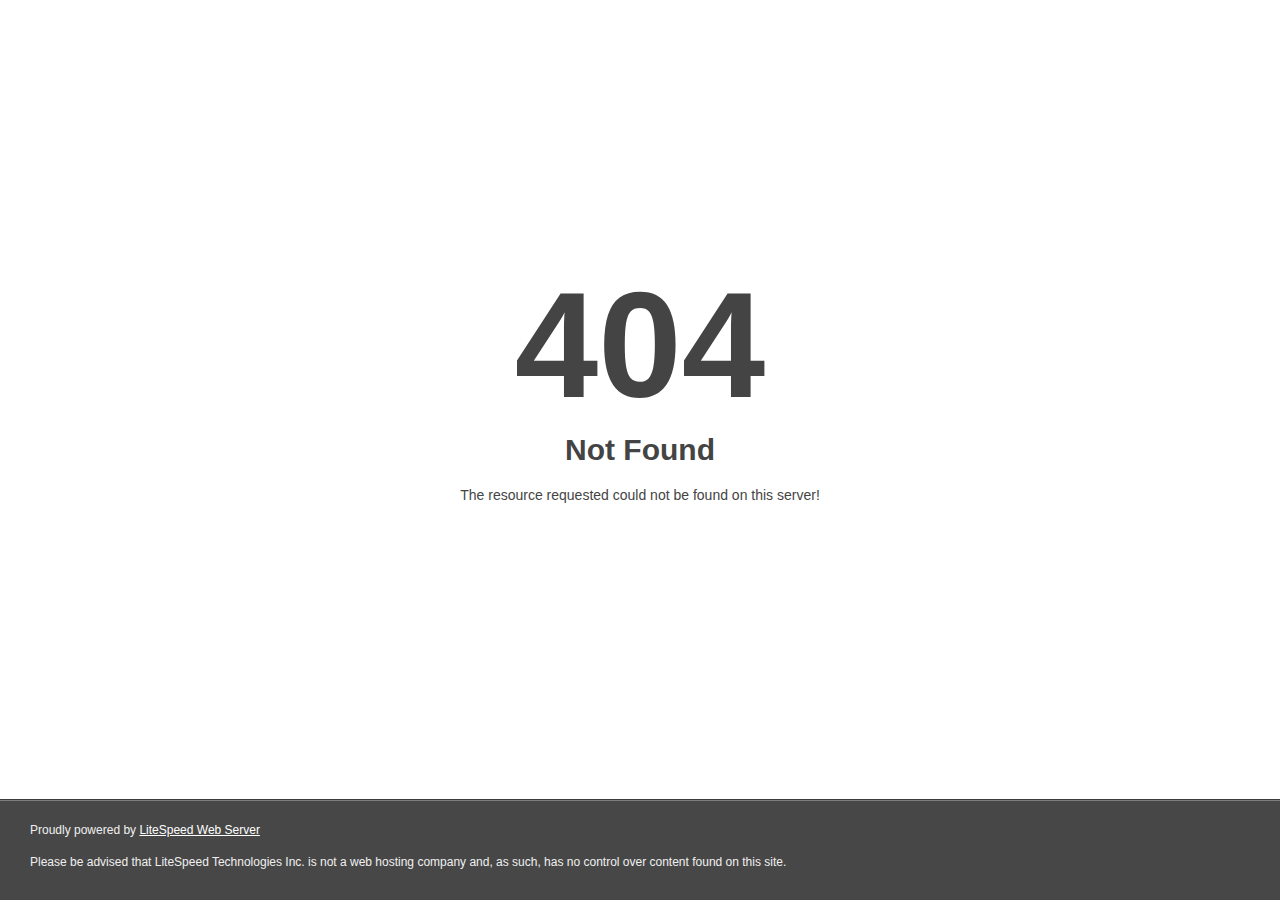
<file: css/owl.video.play.html>
<!DOCTYPE html>
<html style="height:100%">
<head>
<meta name="viewport" content="width=device-width, initial-scale=1, shrink-to-fit=no" />
<title> 404 Not Found
</title></head>
<body style="color: #444; margin:0;font: normal 14px/20px Arial, Helvetica, sans-serif; height:100%; background-color: #fff;">
<div style="height:auto; min-height:100%; ">     <div style="text-align: center; width:800px; margin-left: -400px; position:absolute; top: 30%; left:50%;">
        <h1 style="margin:0; font-size:150px; line-height:150px; font-weight:bold;">404</h1>
<h2 style="margin-top:20px;font-size: 30px;">Not Found
</h2>
<p>The resource requested could not be found on this server!</p>
</div></div><div style="color:#f0f0f0; font-size:12px;margin:auto;padding:0px 30px 0px 30px;position:relative;clear:both;height:100px;margin-top:-101px;background-color:#474747;border-top: 1px solid rgba(0,0,0,0.15);box-shadow: 0 1px 0 rgba(255, 255, 255, 0.3) inset;">
<br>Proudly powered by  <a style="color:#fff;" href="http://www.litespeedtech.com/error-page">LiteSpeed Web Server</a><p>Please be advised that LiteSpeed Technologies Inc. is not a web hosting company and, as such, has no control over content found on this site.</p></div></body></html>
</file>
<file: css/responsive.css>
/* Praha - Electrician Experts HTML Template */

@media only screen and (max-width: 1600px){
	.events-section .image-box{
		right:0px;
	}
}

@media only screen and (max-width: 1500px){
	.full-width-section-one .content-column .content-box{
		padding:80px 50px 70px;
	}
}

@media only screen and (max-width: 1340px){
	
	.page-wrapper{
		overflow:hidden;	
	}
	
	.work-section .owl-nav{
		position:relative;
		margin:30px 0px 0px;
		text-align:center;	
	}
	
	.work-section .owl-next,
	.work-section .owl-prev{
		position:relative;
		margin:0px 5px;
		left:0px;
		top:0px;
		right:0px;
		bottom:0px;
		display:inline-block;	
	}
	
}

@media only screen and (max-width: 1140px){
	
	.main-header .header-upper .logo-outer,
	.main-header .header-upper .upper-right{
		width:100%;
		text-align:center;
	}
	
	.header-style-two .header-upper .logo-outer{
		text-align:left;	
	}
	
	.main-header.header-style-three .header-upper .upper-right .main-menu{
		text-align:left;
	}
	
	.main-header .info-box{
		text-align:left;
	}
	
	.main-header .header-upper .info-box::after,
	.main-menu .navigation > li > a::after{
		display:none;	
	}
	
	.header-style-two .nav-outer{
		float:left;
		width:100%;
	}
	
	.fullwidth-section-one .left-column{
		width:40%;
	}
	
	.fullwidth-section-one .right-column{
		width:60%;
	}
	
	.main-menu .navigation > li.dropdown{
		margin-right:0px;
	}
	
	.header-style-two .main-menu .navigation > li > a{
		padding-top:20px;
		padding-bottom:20px;
	}
	
	.we-are-section .form-column .inner-box .form-title h3{
		font-size:20px;
	}
	
	.we-are-section .form-column .inner-box .services-form{
		padding:20px 20px;
	}
	
	.service-style-two .inner{
		padding:0px 0px;
	}
	
	.subscribe-style-one h2{
		font-size:18px;
	}
	
	.subscribe-style-one .form-group input[type="email"]{
		max-width:100%;
	}
	
	.main-header .search-box-outer .dropdown-menu{
		top:42px;
	}
	
	.services-section .left-image,
	.services-section .right-image{
		display:none;	
	}
	
}

@media only screen and (min-width: 768px){
	.main-menu .navigation > li > ul,
	.main-menu .navigation > li > ul > li > ul{
		display:block !important;
		visibility:hidden;
		opacity:0;
	}
}

@media only screen and (max-width: 1023px){
	
	.main-menu .navigation > li.dropdown{
		margin-right:10px;
	}
	
	.main-header .nav-outer,
	.main-menu .navigation > li.dropdown a{
		padding-right:0px;
		border:0px;
	}
	
	.main-header.light-version{
		position:relative;
		background-color:#222222;
	}
	
	.main-header .header-upper .upper-right{
		width:100%;	
	}
	
	.main-header .header-upper .info-box{
		margin:0px 15px;
		padding-right:0px;
		border:none;
	}
	
	.sticky-header,
	.services-section .left-image,
	.services-section .right-image,
	.we-are-section .form-column .inner-box .form-title .curved-bar,
	.main-header .nav-outer .outer-box{
		display:none;	
	}
	
	
	.main-menu .navigation > li{
		margin:0px;	
	}
	
	.main-header.light-version .nav-outer{
		padding-right:50px;
	}
	
	.main-header.light-version .nav-outer .main-menu .navigation > li{
		margin-right:25px;
		margin-left:0px;
	}
	
	.main-header.light-version .nav-outer .main-menu .navigation > li > a{
		padding-top:15px;
		padding-bottom:25px;
	}
	
	.main-header.light-version .nav-outer{
		width:100%;
		margin-top:0px;
	}
	
	.main-menu .navigation > li > a{
		padding:15px 15px 15px 10px;
		font-size:12px;
	}
	
	.main-menu .navigation > li.dropdown > a:before{
		right:5px;	
	}
	
	.full-width-section-one .content-column{
		position:relative;
		width:100%;
	}
	
	.fullwidth-section .right-column{
		height:450px;
	}
	
	.fullwidth-section .left-column,
	.fullwidth-section .right-column{
		position:relative;
		width:100%;
		float:none;
	}
	
	.main-footer .footer-nav ul li{
		margin:5px 10px;
	}
	
	.main-footer .footer-bottom .social-links{
		margin-top:10px;
	}
	
	.fullwidth-section-one .left-column,
	.fullwidth-section-one .right-column{
		position:relative;
		width:100%;
	}
	
	
	.fullwidth-section-one .left-column .inner-box{
		padding:60px 20px;
	}
	
	.fullwidth-section-two .section-outer .left-column .content{
		max-width:100%;
	}
	
	.main-footer .footer-bottom .social-links{
		text-align:center;
	}
	
	.subscribe-style-one .subscribe-inner{
		padding:15px 15px 15px;
	}
	
	.choose-section .services-column .owl-nav{
		bottom:-20px;
	}
	
	.full-width-section-one .content-column .content-box{
		padding:40px 20px 30px;
	}
	
	.full-width-section-one .image-column .image{
		display:block;
	}
	
	.full-width-section-one .image-column{
		position:relative;
		width:100%;
		background-image:none;
	}
	
	.header-style-two .nav-outer .outer-box{
		display:block !important;
		margin-top: -10px;
	}
	
	.header-style-two .logo-outer{
		padding-bottom:0px;
	}
	
	.we-are-section .form-column .inner-box .form-title .left-bar,
	.we-are-section .form-column .inner-box .form-title .right-bar{
		width:100%;
	}
	
	.main-header .nav-outer .outer-box .contact-number{
		padding:15px 10px;
		font-size:18px;
	}
	
	.we-are-section .form-column .inner-box .form-title{
		padding:25px 0 50px;
	}
	
}

@media only screen and (max-width: 767px){
	
	.main-header .nav-outer{
		padding-right:0px;
		padding-left:0px;
		border:0px;
	}
	
	.main-header .btn-outer{
		border: 0 none;
		right: auto;
		text-align: left;
		top: 0;
		width: auto;
		z-index: 14;
	}
	
	.main-header .btn-outer .quote-btn{
		margin-top:8px;	
	}
	
	.header-main-box .nav-outer .search-box-btn{
		top:15px;
		right:60px;
		margin-top:0px;
		z-index:20;
	}
	
	.main-header .header-lower{
		position:relative;
		background-color:#252936;
		margin-top: 20px;
	}
	
	.main-header.light-version .nav-outer{
		padding-right:0px;
		width:100%;
	}
	
	.main-header.light-version .nav-outer .main-menu{
		margin-top:-90px;
	}
	
	.main-header.light-version{
		position:relative;
		background-color:#222222;
	}
	
	.main-header .header-top .top-right, 
	.main-header .header-top .top-left {
		width: 100%;
		text-align:center;
	}
	
	.main-header .header-top .top-right ul,
	.main-header .header-top .top-left ul,
	.call-to-action .column{
		text-align: center !important;
	}
	
	.main-header .header-top .top-right ul li,
	.main-header .header-top .top-left ul li {
		display: inline-block;
		margin:5px 10px;
		float: none;
	}
	
	.main-header.header-style-two .top-right ul li{
		margin-left:0px;
		margin-right:0px;	
	}

	.header-upper .logo-outer{
		display: block;
		width: 100%;
	}
	
	.main-header .header-upper .upper-right .clear-box{
		display:block;	
	}
	
	.main-header .header-upper .info-box{
		margin:30px 0px 0px;
		padding:0px;
		width:100%;
		max-width:none;
		text-align:center;	
	}
	
	.main-header .info-box .icon-box{
		position:relative;
		display:block;
		top:0px;
		text-align:center;
		margin:0 auto 15px;	
	}
	
	.main-header .main-menu{
		padding-top:0px;
		/*width:100%;*/
		margin:0px;
	}
	
	.main-menu .collapse {
	   max-height:300px;
		overflow:auto;
		float:none;
		width:100%;
		padding:0px 0px 0px;
		border:none;
		margin:0px;
		-ms-border-radius:0px;
		-moz-border-radius:0px;
		-webkit-border-radius:0px;
		-o-border-radius:0px;
		border-radius:0px;
   }
   
	.main-menu .collapse.in,
	.main-menu .collapsing{
		padding:0px 0px 0px;
		border:none;
		margin:0px 0px 15px;
		-ms-border-radius:0px;
		-moz-border-radius:0px;
		-webkit-border-radius:0px;
		-o-border-radius:0px;
		border-radius:0px;	
	}
	
	.main-menu .navbar-header{
		position:relative;
		float:none;
		display:block;
		text-align:right;
		width:100%;
		padding:13px 0px;
		right:0px;
		z-index:12;
	}
	
	.main-menu .navbar-header .navbar-toggle{
		display:inline-block;
		z-index:7;
		border:1px solid #0d6efd;
		float:none;
		margin:0px 0px 0px 0px;
		border-radius:0px;
		background:#0d6efd;
	}
	
	.main-menu .navbar-header .navbar-toggle .icon-bar{
		background:#ffffff;	
	}
	
	.main-menu .navbar-collapse > .navigation{
		float:none !important;
		margin:0px !important;
		width:100% !important;
		background:#0d6efd;
		border:1px solid #ffffff;
		border-top:none;
		border-radius:0px;
	}
	
	.main-menu .navbar-collapse > .navigation > li{
		margin:0px !important;
		float:none !important;
		width:100%;
	}
	
	.main-menu .navigation > li > a,
	.main-menu .navigation > li > ul:before{
		border:none;	
	}
	
	.main-menu .navbar-collapse > .navigation > li > a{
		padding:10px 15px !important;
		border:none !important;
		color:#ffffff !important;
		font-size:14px !important;
	}
	
	.main-menu .navigation li.dropdown > a:after,
	.main-menu .navigation > li.dropdown > a:before,
	.main-menu .navigation > li > ul > li > a::before,
	.main-menu .navigation > li > ul > li > ul > li > a::before{
		color:#ffffff !important;
		right:15px;
		font-size:16px;
		display:none !important;
	}
	
	.main-menu .navbar-collapse > .navigation > li > ul,
	.main-menu .navbar-collapse > .navigation > li > ul > li > ul{
		position:relative;
		border:none;
		float:none;
		visibility:visible;
		opacity:1;
		display:none;
		margin:0px;
		left:auto !important;
		right:auto !important;
		top:auto !important;
		width:100%;
		background:#0d6efd;
		-webkit-border-radius:0px;
		-ms-border-radius:0px;
		-o-border-radius:0px;
		-moz-border-radius:0px;
		border-radius:0px;
		transition:none !important;
		-webkit-transition:none !important;
		-ms-transition:none !important;
		-o-transition:none !important;
		-moz-transition:none !important;
		-webkit-transform:scale(1) !important;
		-ms-transform:scale(1) !important;
		-o-transform:scale(1) !important;
		-moz-transform:scale(1) !important;
		transform:scale(1) !important;
		-webkit-box-shadow:none;
		-ms-box-shadow:none;
		-o-box-shadow:none;
		-moz-box-shadow:none;
		box-shadow:none;
	}
		
	.main-menu .navbar-collapse > .navigation > li > ul,
	.main-menu .navbar-collapse > .navigation > li > ul > li > ul{
		padding:0px;
	}
	
	.main-menu .navbar-collapse > .navigation > li,
	.main-menu .navbar-collapse > .navigation > li > ul > li,
	.main-menu .navbar-collapse > .navigation > li > ul > li > ul > li{
		border-top:1px solid rgba(255,255,255,1) !important;
		opacity:1 !important;
		top:0px !important;
		left:0px !important;
		visibility:visible !important;
	}
	
	.main-menu .navbar-collapse > .navigation > li:first-child{
		border:none;	
	}
	
	.main-menu .navbar-collapse > .navigation > li > a,
	.main-menu .navbar-collapse > .navigation > li > ul > li > a,
	.main-menu .navbar-collapse > .navigation > li > ul > li > ul > li > a{
		padding:10px 10px !important;
		line-height:22px;
		color:#ffffff;
		background:#0d6efd;
		text-align:left;
	}
	
	.main-menu .navbar-collapse > .navigation > li > a:hover,
	.main-menu .navbar-collapse > .navigation > li > a:active,
	.main-menu .navbar-collapse > .navigation > li > a:focus{
		background:#0d6efd;
	}
	
	.main-menu .navbar-collapse > .navigation > li:hover > a,
	.main-menu .navbar-collapse > .navigation > li > ul > li:hover > a,
	.main-menu .navbar-collapse > .navigation > li > ul > li > ul > li:hover > a,
	.main-menu .navbar-collapse > .navigation > li.current > a,
	.main-menu .navbar-collapse > .navigation > li.current-menu-item > a{
		background:#0d6efd;
		color:#ffffff !important;
	}
	
	.main-menu .navbar-collapse > .navigation li.dropdown .dropdown-btn{
		display:block;
	}
	
	.main-menu .navbar-collapse > .navigation li.dropdown:after,
	.main-menu .navigation > li > ul:before{
		display:none !important;	
	}
	
	.main-header .social-links-one{
		top:0px;
	}
	
	.main-slider,
	.page-title,
	.portfolio-section .filters{
		margin-top:0px !important;
	}
	
	/*.main-slider .tp-caption,*/
	.main-header .info-options,
	.page-info .share-icon{
		display:none !important;	
	}
	
	.main-header .links-nav li{
		margin:5px 10px;
	}
	
	.main-header .top-right .links-nav li{
		margin-left:5px;
	}
	
	.main-header .search-box-outer .dropdown-menu{
		left:0%;
		top:40px;
	}
	
	.comments-area .comment .comment-inner,
	.sidebar-page-container .comments-area .comment,
	.sidebar-page-container .comments-area .reply-comment,
	.news-style-one .inner-box .lower-content,
	.info-block .inner,
	.author-box .inner-box{
		padding-left:0px;
	}
	
	.comments-area .comment .author-thumb,
	.sidebar-page-container .comments-area .comment-box .author-thumb,
	.author-box .inner-box .image,
	.author-box .inner-box .social-links-one{
		position:relative;
	}
	
	.author-box .inner-box .social-links-one{
		margin-top:15px;	
	}
	
	.info-block .inner .icon-box{
		position:relative;
		left:auto;
		top:0px;
	}
	
	.comments-area .reply-comment{
		margin-left:0px;
	}
	
	.sec-title-two h2,
	.sec-title h2{
		font-size:28px;
	}
	
	.main-header .other-options{
		left:0px;
		right:auto;
		z-index:12;
	}
	
	.page-title h1{
		font-size:36px;
	}
	
	.main-header .social-icon{
		float:none;
	}
	
	.fullwidth-section .left-column{
		padding:80px 15px;	
	}
	
	.page-title{
		padding:80px 0px;
	}
	
	.call-to-action .text{
		font-size:20px;
	}
	
	.call-to-action .number{
		font-size:18px;
	}
	
	.subscribe-style-one .form-group{
		padding-right:0px;	
	}
	
	.subscribe-style-one .form-group button{
		position:relative;
		width:100%;
		margin-top:12px;
	}
	
	.subscribe-style-one h2,
	.main-footer .footer-nav,
	.main-footer .footer-bottom .copyright,
	.service-style-five .inner-box,
	.service-style-six .inner-box,
	.info-block .inner,
	.info-block .social-links-two{
		text-align:center !important;
	}
	
	.header-style-two .nav-outer{
		width:100%;
	}
	
	.sec-title.medium h2{
		font-size:26px;
	}
	
	.accordion-box .block .acc-btn{
		font-size:16px;
	}
	
	.header-style-two .nav-outer .outer-box{
		display:block !important;
		left:0px;
		top:28px;
		right:auto;
	}
	
	.main-header .nav-outer .outer-box{
		left:0px;
		right:auto;
	}
	
	.main-header .nav-outer .outer-box .contact-number{
		padding:15px 0px;
		border:0px;
		color:#ffffff;
		font-size:18px;
	}
	
	.main-header .nav-outer .outer-box{
		display:block;
	}
	
	.header-style-two .header-top .appointment-btn{
		margin-top:6px;
		margin-bottom:12px;
	}
	
	.error-section h4{
		font-size:50px;
	}
	
	.error-section h2{
		font-size:100px;
	}
	
	.fact-counter .column .inner{
		padding-left:0px;
		text-align:center;	
	}
	
	.fact-counter .column .inner .icon-box{
		position:relative;
		left:0px;
		top:0px;
		margin:0 auto 30px;	
	}
	
}

@media only screen and (max-width: 599px){
	
	.main-header .social-links-one{
		top:0px;
	}

	.main-header .header-top .top-left,
	.main-header .header-top .top-right{
		float:none !important;
		text-align:center;
	}
	
	.news-style-one .inner-box .lower-content h3{
		font-size:16px;
	}
	
	.news-style-one .inner-box .lower-content .text blockquote .text{
		font-size:15px;
	}
	
	.main-slider .mouse-btn-down{
		bottom:15px;	
	}
	
}

@media only screen and (max-width: 499px) {
	
	.main-header .header-upper .info-box{
		margin-left: auto;
		margin-right: auto;
		float: none;
	}
	
	.page-info .share-icon a{
		padding:12px 20px 14px;
	}
	
	.styled-pagination li{
		margin-right:6px;
	}
	
	.social-links-two li{
		margin-right:0px;
	}
	
}
</file>
<file: css/revolution-slider.css>
.tp-static-layers{position:absolute;z-index:505;top:0;left:0}.tp-hide-revslider,.tp-caption.tp-hidden-caption{visibility:hidden!important;display:none!important}.tp-caption{z-index:1;white-space:nowrap}.tp-caption-demo .tp-caption{position:relative!important;display:inline-block;margin-bottom:10px;margin-right:20px!important}.tp-caption.whitedivider3px{color:#000;text-shadow:none;background-color:#fff;background-color:rgba(255,255,255,1);text-decoration:none;min-width:408px;min-height:3px;background-position:initial initial;background-repeat:initial initial;border-width:0;border-color:#000;border-style:none}.tp-caption.finewide_large_white{color:#fff;text-shadow:none;font-size:60px;line-height:60px;font-weight:300;font-family:"Open Sans",sans-serif;background-color:transparent;text-decoration:none;text-transform:uppercase;letter-spacing:8px;border-width:0;border-color:#000;border-style:none}.tp-caption.whitedivider3px{color:#000;text-shadow:none;background-color:#fff;background-color:rgba(255,255,255,1);text-decoration:none;font-size:0;line-height:0;min-width:468px;min-height:3px;border-width:0;border-color:#000;border-style:none}.tp-caption.finewide_medium_white{color:#fff;text-shadow:none;font-size:37px;line-height:37px;font-weight:300;font-family:"Open Sans",sans-serif;background-color:transparent;text-decoration:none;text-transform:uppercase;letter-spacing:5px;border-width:0;border-color:#000;border-style:none}.tp-caption.boldwide_small_white{font-size:25px;line-height:25px;font-weight:800;font-family:"Open Sans",sans-serif;color:#fff;text-decoration:none;background-color:transparent;text-shadow:none;text-transform:uppercase;letter-spacing:5px;border-width:0;border-color:#000;border-style:none}.tp-caption.whitedivider3px_vertical{color:#000;text-shadow:none;background-color:#fff;background-color:rgba(255,255,255,1);text-decoration:none;font-size:0;line-height:0;min-width:3px;min-height:130px;border-width:0;border-color:#000;border-style:none}.tp-caption.finewide_small_white{color:#fff;text-shadow:none;font-size:25px;line-height:25px;font-weight:300;font-family:"Open Sans",sans-serif;background-color:transparent;text-decoration:none;text-transform:uppercase;letter-spacing:5px;border-width:0;border-color:#000;border-style:none}.tp-caption.finewide_verysmall_white_mw{font-size:13px;line-height:25px;font-weight:400;font-family:"Open Sans",sans-serif;color:#fff;text-decoration:none;background-color:transparent;text-shadow:none;text-transform:uppercase;letter-spacing:5px;max-width:470px;white-space:normal!important;border-width:0;border-color:#000;border-style:none}.tp-caption.lightgrey_divider{text-decoration:none;background-color:#ebebeb;background-color:rgba(235,235,235,1);width:370px;height:3px;background-position:initial initial;background-repeat:initial initial;border-width:0;border-color:#222;border-style:none}.tp-caption.finewide_large_white{color:#FFF;text-shadow:none;font-size:60px;line-height:60px;font-weight:300;font-family:"Open Sans",sans-serif;background-color:rgba(0,0,0,0);text-decoration:none;text-transform:uppercase;letter-spacing:8px;border-width:0;border-color:#000;border-style:none}.tp-caption.finewide_medium_white{color:#FFF;text-shadow:none;font-size:34px;line-height:34px;font-weight:300;font-family:"Open Sans",sans-serif;background-color:rgba(0,0,0,0);text-decoration:none;text-transform:uppercase;letter-spacing:5px;border-width:0;border-color:#000;border-style:none}.tp-caption.huge_red{position:absolute;color:#df4b6b;font-weight:400;font-size:150px;line-height:130px;font-family:'Oswald',sans-serif;margin:0;border-width:0;border-style:none;white-space:nowrap;background-color:#2d3136;padding:0}.tp-caption.middle_yellow{position:absolute;color:#fbd572;font-weight:600;font-size:50px;line-height:50px;font-family:'Open Sans',sans-serif;margin:0;border-width:0;border-style:none;white-space:nowrap}.tp-caption.huge_thin_yellow{position:absolute;color:#fbd572;font-weight:300;font-size:90px;line-height:90px;font-family:'Open Sans',sans-serif;margin:0;letter-spacing:20px;border-width:0;border-style:none;white-space:nowrap}.tp-caption.big_dark{position:absolute;color:#333;font-weight:700;font-size:70px;line-height:70px;font-family:"Open Sans";margin:0;border-width:0;border-style:none;white-space:nowrap}.tp-caption.medium_dark{position:absolute;color:#333;font-weight:300;font-size:40px;line-height:40px;font-family:"Open Sans";margin:0;letter-spacing:5px;border-width:0;border-style:none;white-space:nowrap}.tp-caption.medium_grey{position:absolute;color:#fff;text-shadow:0 2px 5px rgba(0,0,0,0.5);font-weight:700;font-size:20px;line-height:20px;font-family:Arial;padding:2px 4px;margin:0;border-width:0;border-style:none;background-color:#888;white-space:nowrap}.tp-caption.small_text{position:absolute;color:#fff;text-shadow:0 2px 5px rgba(0,0,0,0.5);font-weight:700;font-size:14px;line-height:20px;font-family:Arial;margin:0;border-width:0;border-style:none;white-space:nowrap}.tp-caption.medium_text{position:absolute;color:#fff;text-shadow:0 2px 5px rgba(0,0,0,0.5);font-weight:700;font-size:20px;line-height:20px;font-family:Arial;margin:0;border-width:0;border-style:none;white-space:nowrap}.tp-caption.large_bold_white_25{font-size:55px;line-height:65px;font-weight:700;font-family:"Open Sans";color:#fff;text-decoration:none;background-color:transparent;text-align:center;text-shadow:#000 0 5px 10px;border-width:0;border-color:#fff;border-style:none}.tp-caption.medium_text_shadow{font-size:25px;line-height:25px;font-weight:600;font-family:"Open Sans";color:#fff;text-decoration:none;background-color:transparent;text-align:center;text-shadow:#000 0 5px 10px;border-width:0;border-color:#fff;border-style:none}.tp-caption.large_text{position:absolute;color:#fff;text-shadow:0 2px 5px rgba(0,0,0,0.5);font-weight:700;font-size:40px;line-height:40px;font-family:Arial;margin:0;border-width:0;border-style:none;white-space:nowrap}.tp-caption.medium_bold_grey{font-size:30px;line-height:30px;font-weight:800;font-family:"Open Sans";color:#666;text-decoration:none;background-color:transparent;text-shadow:none;margin:0;padding:1px 4px 0;border-width:0;border-color:#ffd658;border-style:none}.tp-caption.very_large_text{position:absolute;color:#fff;text-shadow:0 2px 5px rgba(0,0,0,0.5);font-weight:700;font-size:60px;line-height:60px;font-family:Arial;margin:0;border-width:0;border-style:none;white-space:nowrap;letter-spacing:-2px}.tp-caption.very_big_white{position:absolute;color:#fff;text-shadow:none;font-weight:800;font-size:60px;line-height:60px;font-family:Arial;margin:0;border-width:0;border-style:none;white-space:nowrap;padding:0 4px;padding-top:1px;background-color:#000}.tp-caption.very_big_black{position:absolute;color:#000;text-shadow:none;font-weight:700;font-size:60px;line-height:60px;font-family:Arial;margin:0;border-width:0;border-style:none;white-space:nowrap;padding:0 4px;padding-top:1px;background-color:#fff}.tp-caption.modern_medium_fat{position:absolute;color:#000;text-shadow:none;font-weight:800;font-size:24px;line-height:20px;font-family:"Open Sans",sans-serif;margin:0;border-width:0;border-style:none;white-space:nowrap}.tp-caption.modern_medium_fat_white{position:absolute;color:#fff;text-shadow:none;font-weight:800;font-size:24px;line-height:20px;font-family:"Open Sans",sans-serif;margin:0;border-width:0;border-style:none;white-space:nowrap}.tp-caption.modern_medium_light{position:absolute;color:#000;text-shadow:none;font-weight:300;font-size:24px;line-height:20px;font-family:"Open Sans",sans-serif;margin:0;border-width:0;border-style:none;white-space:nowrap}.tp-caption.modern_big_bluebg{position:absolute;color:#fff;text-shadow:none;font-weight:800;font-size:30px;line-height:36px;font-family:"Open Sans",sans-serif;padding:3px 10px;margin:0;border-width:0;border-style:none;background-color:#4e5b6c;letter-spacing:0}.tp-caption.modern_big_redbg{position:absolute;color:#fff;text-shadow:none;font-weight:300;font-size:30px;line-height:36px;font-family:"Open Sans",sans-serif;padding:3px 10px;padding-top:1px;margin:0;border-width:0;border-style:none;background-color:#de543e;letter-spacing:0}.tp-caption.modern_small_text_dark{position:absolute;color:#555;text-shadow:none;font-size:14px;line-height:22px;font-family:Arial;margin:0;border-width:0;border-style:none;white-space:nowrap}.tp-caption.boxshadow{-moz-box-shadow:0 0 20px rgba(0,0,0,0.5);-webkit-box-shadow:0 0 20px rgba(0,0,0,0.5);box-shadow:0 0 20px rgba(0,0,0,0.5)}.tp-caption.black{color:#000;text-shadow:none}.tp-caption.noshadow{text-shadow:none}.tp-caption a{color:#ff7302;text-shadow:none;-webkit-transition:all .2s ease-out;-moz-transition:all .2s ease-out;-o-transition:all .2s ease-out;-ms-transition:all .2s ease-out}.tp-caption a:hover{color:#ffa902}.tp-caption.thinheadline_dark{position:absolute;color:rgba(0,0,0,0.85);text-shadow:none;font-weight:300;font-size:30px;line-height:30px;font-family:"Open Sans";background-color:transparent}.tp-caption.thintext_dark{position:absolute;color:rgba(0,0,0,0.85);text-shadow:none;font-weight:300;font-size:16px;line-height:26px;font-family:"Open Sans";background-color:transparent}.tp-caption.medium_bg_red a{color:#fff;text-decoration:none}.tp-caption.medium_bg_red a:hover{color:#fff;text-decoration:underline}.tp-caption.smoothcircle{font-size:30px;line-height:75px;font-weight:800;font-family:"Open Sans";color:#fff;text-decoration:none;background-color:#000;background-color:rgba(0,0,0,0.498039);padding:50px 25px;text-align:center;border-radius:500px 500px 500px 500px;border-width:0;border-color:#000;border-style:none}.tp-caption.largeblackbg{font-size:50px;line-height:70px;font-weight:300;font-family:"Open Sans";color:#fff;text-decoration:none;background-color:#000;padding:0 20px 5px;text-shadow:none;border-width:0;border-color:#fff;border-style:none}.tp-caption.largepinkbg{position:absolute;color:#fff;text-shadow:none;font-weight:300;font-size:50px;line-height:70px;font-family:"Open Sans";background-color:#db4360;padding:0 20px;-webkit-border-radius:0;-moz-border-radius:0;border-radius:0}.tp-caption.largewhitebg{position:absolute;color:#000;text-shadow:none;font-weight:300;font-size:50px;line-height:70px;font-family:"Open Sans";background-color:#fff;padding:0 20px;-webkit-border-radius:0;-moz-border-radius:0;border-radius:0}.tp-caption.largegreenbg{position:absolute;color:#fff;text-shadow:none;font-weight:300;font-size:50px;line-height:70px;font-family:"Open Sans";background-color:#67ae73;padding:0 20px;-webkit-border-radius:0;-moz-border-radius:0;border-radius:0}.tp-caption.excerpt{font-size:36px;line-height:36px;font-weight:700;font-family:Arial;color:#fff;text-decoration:none;background-color:rgba(0,0,0,1);text-shadow:none;margin:0;letter-spacing:-1.5px;padding:1px 4px 0 4px;width:150px;white-space:normal!important;height:auto;border-width:0;border-color:#fff;border-style:none}.tp-caption.large_bold_grey{font-size:60px;line-height:60px;font-weight:800;font-family:"Open Sans";color:#666;text-decoration:none;background-color:transparent;text-shadow:none;margin:0;padding:1px 4px 0;border-width:0;border-color:#ffd658;border-style:none}.tp-caption.medium_thin_grey{font-size:34px;line-height:30px;font-weight:300;font-family:"Open Sans";color:#666;text-decoration:none;background-color:transparent;padding:1px 4px 0;text-shadow:none;margin:0;border-width:0;border-color:#ffd658;border-style:none}.tp-caption.small_thin_grey{font-size:18px;line-height:26px;font-weight:300;font-family:"Open Sans";color:#757575;text-decoration:none;background-color:transparent;padding:1px 4px 0;text-shadow:none;margin:0;border-width:0;border-color:#ffd658;border-style:none}.tp-caption.lightgrey_divider{text-decoration:none;background-color:rgba(235,235,235,1);width:370px;height:3px;background-position:initial initial;background-repeat:initial initial;border-width:0;border-color:#222;border-style:none}.tp-caption.large_bold_darkblue{font-size:58px;line-height:60px;font-weight:800;font-family:"Open Sans";color:#34495e;text-decoration:none;background-color:transparent;border-width:0;border-color:#ffd658;border-style:none}.tp-caption.medium_bg_darkblue{font-size:20px;line-height:20px;font-weight:800;font-family:"Open Sans";color:#fff;text-decoration:none;background-color:#34495e;padding:10px;border-width:0;border-color:#ffd658;border-style:none}.tp-caption.medium_bold_red{font-size:24px;line-height:30px;font-weight:800;font-family:"Open Sans";color:#e33a0c;text-decoration:none;background-color:transparent;padding:0;border-width:0;border-color:#ffd658;border-style:none}.tp-caption.medium_light_red{font-size:21px;line-height:26px;font-weight:300;font-family:"Open Sans";color:#e33a0c;text-decoration:none;background-color:transparent;padding:0;border-width:0;border-color:#ffd658;border-style:none}.tp-caption.medium_bg_red{font-size:20px;line-height:20px;font-weight:800;font-family:"Open Sans";color:#fff;text-decoration:none;background-color:#e33a0c;padding:10px;border-width:0;border-color:#ffd658;border-style:none}.tp-caption.medium_bold_orange{font-size:24px;line-height:30px;font-weight:800;font-family:"Open Sans";color:#f39c12;text-decoration:none;background-color:transparent;border-width:0;border-color:#ffd658;border-style:none}.tp-caption.medium_bg_orange{font-size:20px;line-height:20px;font-weight:800;font-family:"Open Sans";color:#fff;text-decoration:none;background-color:#f39c12;padding:10px;border-width:0;border-color:#ffd658;border-style:none}.tp-caption.grassfloor{text-decoration:none;background-color:rgba(160,179,151,1);width:4000px;height:150px;border-width:0;border-color:#222;border-style:none}.tp-caption.large_bold_white{font-size:58px;line-height:60px;font-weight:800;font-family:"Open Sans";color:#fff;text-decoration:none;background-color:transparent;border-width:0;border-color:#ffd658;border-style:none}.tp-caption.medium_light_white{font-size:30px;line-height:36px;font-weight:300;font-family:"Open Sans";color:#fff;text-decoration:none;background-color:transparent;padding:0;border-width:0;border-color:#ffd658;border-style:none}.tp-caption.mediumlarge_light_white{font-size:34px;line-height:40px;font-weight:300;font-family:"Open Sans";color:#fff;text-decoration:none;background-color:transparent;padding:0;border-width:0;border-color:#ffd658;border-style:none}.tp-caption.mediumlarge_light_white_center{font-size:34px;line-height:40px;font-weight:300;font-family:"Open Sans";color:#fff;text-decoration:none;background-color:transparent;padding:0;text-align:center;border-width:0;border-color:#ffd658;border-style:none}.tp-caption.medium_bg_asbestos{font-size:20px;line-height:20px;font-weight:800;font-family:"Open Sans";color:#fff;text-decoration:none;background-color:#7f8c8d;padding:10px;border-width:0;border-color:#ffd658;border-style:none}.tp-caption.medium_light_black{font-size:30px;line-height:36px;font-weight:300;font-family:"Open Sans";color:#000;text-decoration:none;background-color:transparent;padding:0;border-width:0;border-color:#ffd658;border-style:none}.tp-caption.large_bold_black{font-size:58px;line-height:60px;font-weight:800;font-family:"Open Sans";color:#000;text-decoration:none;background-color:transparent;border-width:0;border-color:#ffd658;border-style:none}.tp-caption.mediumlarge_light_darkblue{font-size:34px;line-height:40px;font-weight:300;font-family:"Open Sans";color:#34495e;text-decoration:none;background-color:transparent;padding:0;border-width:0;border-color:#ffd658;border-style:none}.tp-caption.small_light_white{font-size:17px;line-height:28px;font-weight:300;font-family:"Open Sans";color:#fff;text-decoration:none;background-color:transparent;padding:0;border-width:0;border-color:#ffd658;border-style:none}.tp-caption.roundedimage{border-width:0;border-color:#222;border-style:none}.tp-caption.large_bg_black{font-size:40px;line-height:40px;font-weight:800;font-family:"Open Sans";color:#fff;text-decoration:none;background-color:#000;padding:10px 20px 15px;border-width:0;border-color:#ffd658;border-style:none}.tp-caption.mediumwhitebg{font-size:30px;line-height:30px;font-weight:300;font-family:"Open Sans";color:#000;text-decoration:none;background-color:#fff;padding:5px 15px 10px;text-shadow:none;border-width:0;border-color:#000;border-style:none}.tp-caption.medium_bg_orange_new1{font-size:20px;line-height:20px;font-weight:800;font-family:"Open Sans";color:#fff;text-decoration:none;background-color:#f39c12;padding:10px;border-width:0;border-color:#ffd658;border-style:none}.tp-caption.boxshadow{-moz-box-shadow:0 0 20px rgba(0,0,0,0.5);-webkit-box-shadow:0 0 20px rgba(0,0,0,0.5);box-shadow:0 0 20px rgba(0,0,0,0.5)}.tp-caption.black{color:#000;text-shadow:none;font-weight:300;font-size:19px;line-height:19px;font-family:'Open Sans',sans}.tp-caption.noshadow{text-shadow:none}.tp_inner_padding{box-sizing:border-box;-webkit-box-sizing:border-box;-moz-box-sizing:border-box;max-height:none!important}.tp-caption .frontcorner{width:0;height:0;border-left:40px solid transparent;border-right:0 solid transparent;border-top:40px solid #00a8ff;position:absolute;left:-40px;top:0}.tp-caption .backcorner{width:0;height:0;border-left:0 solid transparent;border-right:40px solid transparent;border-bottom:40px solid #00a8ff;position:absolute;right:0;top:0}.tp-caption .frontcornertop{width:0;height:0;border-left:40px solid transparent;border-right:0 solid transparent;border-bottom:40px solid #00a8ff;position:absolute;left:-40px;top:0}.tp-caption .backcornertop{width:0;height:0;border-left:0 solid transparent;border-right:40px solid transparent;border-top:40px solid #00a8ff;position:absolute;right:0;top:0}img.tp-slider-alternative-image{width:100%;height:auto}.tp-simpleresponsive .button{padding:6px 13px 5px;border-radius:3px;-moz-border-radius:3px;-webkit-border-radius:3px;height:30px;cursor:pointer;color:#fff!important;text-shadow:0 1px 1px rgba(0,0,0,0.6)!important;font-size:15px;line-height:45px!important;background:url(../images/gradient/g30.html) repeat-x top;font-family:arial,sans-serif;font-weight:bold;letter-spacing:-1px}.tp-simpleresponsive .button.big{color:#fff;text-shadow:0 1px 1px rgba(0,0,0,0.6);font-weight:bold;padding:9px 20px;font-size:19px;line-height:57px!important;background:url(../images/gradient/g40.html) repeat-x top}.tp-simpleresponsive .purchase:hover,.tp-simpleresponsive .button:hover,.tp-simpleresponsive .button.big:hover{background-position:bottom,15px 11px}@media only screen and (min-width:480px) and (max-width:767px){.tp-simpleresponsive .button{padding:4px 8px 3px;line-height:25px!important;font-size:11px!important;font-weight:normal}.tp-simpleresponsive a.button{-webkit-transition:none;-moz-transition:none;-o-transition:none;-ms-transition:none}}@media only screen and (min-width:0) and (max-width:479px){.tp-simpleresponsive .button{padding:2px 5px 2px;line-height:20px!important;font-size:10px!important}.tp-simpleresponsive a.button{-webkit-transition:none;-moz-transition:none;-o-transition:none;-ms-transition:none}}.tp-simpleresponsive .button.green,.tp-simpleresponsive .button:hover.green,.tp-simpleresponsive .purchase.green,.tp-simpleresponsive .purchase:hover.green{background-color:#21a117;-webkit-box-shadow:0 3px 0 0 #104d0b;-moz-box-shadow:0 3px 0 0 #104d0b;box-shadow:0 3px 0 0 #104d0b}.tp-simpleresponsive .button.blue,.tp-simpleresponsive .button:hover.blue,.tp-simpleresponsive .purchase.blue,.tp-simpleresponsive .purchase:hover.blue{background-color:#1d78cb;-webkit-box-shadow:0 3px 0 0 #0f3e68;-moz-box-shadow:0 3px 0 0 #0f3e68;box-shadow:0 3px 0 0 #0f3e68}.tp-simpleresponsive .button.red,.tp-simpleresponsive .button:hover.red,.tp-simpleresponsive .purchase.red,.tp-simpleresponsive .purchase:hover.red{background-color:#cb1d1d;-webkit-box-shadow:0 3px 0 0 #7c1212;-moz-box-shadow:0 3px 0 0 #7c1212;box-shadow:0 3px 0 0 #7c1212}.tp-simpleresponsive .button.orange,.tp-simpleresponsive .button:hover.orange,.tp-simpleresponsive .purchase.orange,.tp-simpleresponsive .purchase:hover.orange{background-color:#f70;-webkit-box-shadow:0 3px 0 0 #a34c00;-moz-box-shadow:0 3px 0 0 #a34c00;box-shadow:0 3px 0 0 #a34c00}.tp-simpleresponsive .button.darkgrey,.tp-simpleresponsive .button.grey,.tp-simpleresponsive .button:hover.darkgrey,.tp-simpleresponsive .button:hover.grey,.tp-simpleresponsive .purchase.darkgrey,.tp-simpleresponsive .purchase:hover.darkgrey{background-color:#555;-webkit-box-shadow:0 3px 0 0 #222;-moz-box-shadow:0 3px 0 0 #222;box-shadow:0 3px 0 0 #222}.tp-simpleresponsive .button.lightgrey,.tp-simpleresponsive .button:hover.lightgrey,.tp-simpleresponsive .purchase.lightgrey,.tp-simpleresponsive .purchase:hover.lightgrey{background-color:#888;-webkit-box-shadow:0 3px 0 0 #555;-moz-box-shadow:0 3px 0 0 #555;box-shadow:0 3px 0 0 #555}.fullscreen-container{width:100%;position:relative;padding:0}.fullwidthbanner-container{width:100%;position:relative;padding:0;overflow:hidden}.fullwidthbanner-container .fullwidthbanner{width:100%;position:relative}.tp-simpleresponsive .caption,.tp-simpleresponsive .tp-caption{position:absolute;visibility:hidden;-webkit-font-smoothing:antialiased!important}.tp-simpleresponsive img{max-width:none}.noFilterClass{filter:none!important}.tp-bannershadow{position:absolute;margin-left:auto;margin-right:auto;-moz-user-select:none;-khtml-user-select:none;-webkit-user-select:none;-o-user-select:none}.tp-bannershadow.tp-shadow1{background:url(assets/shadow1.png) no-repeat;background-size:100% 100%;width:890px;height:60px;bottom:-60px}.tp-bannershadow.tp-shadow2{background:url(assets/shadow2.png) no-repeat;background-size:100% 100%;width:890px;height:60px;bottom:-60px}.tp-bannershadow.tp-shadow3{background:url(assets/shadow3.png) no-repeat;background-size:100% 100%;width:890px;height:60px;bottom:-60px}.caption.fullscreenvideo{left:0;top:0;position:absolute;width:100%;height:100%}.caption.fullscreenvideo iframe,.caption.fullscreenvideo video{width:100%!important;height:100%!important;display:none}.tp-caption.fullscreenvideo{left:0;top:0;position:absolute;width:100%;height:100%}.tp-caption.fullscreenvideo iframe,.tp-caption.fullscreenvideo iframe video{width:100%!important;height:100%!important;display:none}.fullcoveredvideo video,.fullscreenvideo video{background:#000}.fullcoveredvideo .tp-poster{background-position:center center;background-size:cover;width:100%;height:100%;top:0;left:0}.html5vid.videoisplaying .tp-poster{display:none}.tp-video-play-button{background:#000;background:rgba(0,0,0,0.3);padding:5px;border-radius:5px;-moz-border-radius:5px;-webkit-border-radius:5px;position:absolute;top:50%;left:50%;font-size:40px;color:#FFF;z-index:3;margin-top:-27px;margin-left:-28px;text-align:center;cursor:pointer}.html5vid .tp-revstop{width:15px;height:20px;border-left:5px solid #fff;border-right:5px solid #fff;position:relative;margin:10px 20px;box-sizing:border-box;-moz-box-sizing:border-box;-webkit-box-sizing:border-box}.html5vid .tp-revstop{display:none}.html5vid.videoisplaying .revicon-right-dir{display:none}.html5vid.videoisplaying .tp-revstop{display:block}.html5vid.videoisplaying .tp-video-play-button{display:none}.html5vid:hover .tp-video-play-button{display:block}.fullcoveredvideo .tp-video-play-button{display:none!important}.tp-video-controls{position:absolute;bottom:0;left:0;right:0;padding:5px;opacity:0;-webkit-transition:opacity .3s;-moz-transition:opacity .3s;-o-transition:opacity .3s;-ms-transition:opacity .3s;transition:opacity .3s;background-image:linear-gradient(bottom,#000 13%,#323232 100%);background-image:-o-linear-gradient(bottom,#000 13%,#323232 100%);background-image:-moz-linear-gradient(bottom,#000 13%,#323232 100%);background-image:-webkit-linear-gradient(bottom,#000 13%,#323232 100%);background-image:-ms-linear-gradient(bottom,#000 13%,#323232 100%);background-image:-webkit-gradient(linear,left bottom,left top,color-stop(0.13,#000),color-stop(1,#323232));display:table;max-width:100%;overflow:hidden;box-sizing:border-box;-moz-box-sizing:border-box;-webkit-box-sizing:border-box}.tp-caption:hover .tp-video-controls{opacity:.9}.tp-video-button{background:rgba(0,0,0,.5);border:0;color:#EEE;-webkit-border-radius:3px;-moz-border-radius:3px;-o-border-radius:3px;border-radius:3px;cursor:pointer;line-height:12px;font-size:12px;color:#fff;padding:0;margin:0;outline:0}.tp-video-button:hover{cursor:pointer}.tp-video-button-wrap,.tp-video-seek-bar-wrap,.tp-video-vol-bar-wrap{padding:0 5px;display:table-cell}.tp-video-seek-bar-wrap{width:80%}.tp-video-vol-bar-wrap{width:20%}.tp-volume-bar,.tp-seek-bar{width:100%;cursor:pointer;outline:0;line-height:12px;margin:0;padding:0}.tp-dottedoverlay{background-repeat:repeat;width:100%;height:100%;position:absolute;top:0;left:0;z-index:4}.tp-dottedoverlay.twoxtwo{background:url(assets/gridtile.png)}.tp-dottedoverlay.twoxtwowhite{background:url(assets/gridtile_white.png)}.tp-dottedoverlay.threexthree{background:url(assets/gridtile_3x3.png)}.tp-dottedoverlay.threexthreewhite{background:url(assets/gridtile_3x3_white.png)}.tpclear{clear:both}.tp-bullets{z-index:1000;position:absolute;-ms-filter:"alpha(opacity=100)";-moz-opacity:1;-khtml-opacity:1;opacity:1;-webkit-transition:opacity .2s ease-out;-moz-transition:opacity .2s ease-out;-o-transition:opacity .2s ease-out;-ms-transition:opacity .2s ease-out;-webkit-transform:translateZ(5px)}.tp-bullets.hidebullets{-ms-filter:"alpha(opacity=0)";-moz-opacity:0;-khtml-opacity:0;opacity:0}.tp-bullets.simplebullets.navbar{border:1px solid #666;border-bottom:1px solid #444;background:url(assets/boxed_bgtile.png);height:40px;padding:0 10px;-webkit-border-radius:5px;-moz-border-radius:5px;border-radius:5px}.tp-bullets.simplebullets.navbar-old{background:url(assets/navigdots_bgtile.png);height:35px;padding:0 10px;-webkit-border-radius:5px;-moz-border-radius:5px;border-radius:5px}.tp-bullets.simplebullets.round .bullet{cursor:pointer;position:relative;background:url(assets/bullet.png) no-Repeat top left;width:20px;height:20px;margin-right:0;float:left;margin-top:0;margin-left:3px}.tp-bullets.simplebullets.round .bullet.last{margin-right:3px}.tp-bullets.simplebullets.round-old .bullet{cursor:pointer;position:relative;background:url(assets/bullets.png) no-Repeat bottom left;width:23px;height:23px;margin-right:0;float:left;margin-top:0}.tp-bullets.simplebullets.round-old .bullet.last{margin-right:0}.tp-bullets.simplebullets.square .bullet{cursor:pointer;position:relative;background:url(assets/bullets2.png) no-Repeat bottom left;width:19px;height:19px;margin-right:0;float:left;margin-top:0}.tp-bullets.simplebullets.square .bullet.last{margin-right:0}.tp-bullets.simplebullets.square-old .bullet{cursor:pointer;position:relative;background:url(assets/bullets2.png) no-Repeat bottom left;width:19px;height:19px;margin-right:0;float:left;margin-top:0}.tp-bullets.simplebullets.square-old .bullet.last{margin-right:0}.tp-bullets.simplebullets.navbar .bullet{cursor:pointer;position:relative;background:url(assets/bullet_boxed.png) no-Repeat top left;width:18px;height:19px;margin-right:5px;float:left;margin-top:0}.tp-bullets.simplebullets.navbar .bullet.first{margin-left:0!important}.tp-bullets.simplebullets.navbar .bullet.last{margin-right:0!important}.tp-bullets.simplebullets.navbar-old .bullet{cursor:pointer;position:relative;background:url(assets/navigdots.png) no-Repeat bottom left;width:15px;height:15px;margin-left:5px!important;margin-right:5px!important;float:left;margin-top:10px}.tp-bullets.simplebullets.navbar-old .bullet.first{margin-left:0!important}.tp-bullets.simplebullets.navbar-old .bullet.last{margin-right:0!important}.tp-bullets.simplebullets .bullet:hover,.tp-bullets.simplebullets .bullet.selected{background-position:top left}.tp-bullets.simplebullets.round .bullet:hover,.tp-bullets.simplebullets.round .bullet.selected,.tp-bullets.simplebullets.navbar .bullet:hover,.tp-bullets.simplebullets.navbar .bullet.selected{background-position:bottom left}.tparrows{-ms-filter:"alpha(opacity=100)";-moz-opacity:1;-khtml-opacity:1;opacity:1;-webkit-transition:opacity .2s ease-out;-moz-transition:opacity .2s ease-out;-o-transition:opacity .2s ease-out;-ms-transition:opacity .2s ease-out;-webkit-transform:translateZ(5000px);-webkit-transform-style:flat;-webkit-backface-visibility:hidden;z-index:600;position:relative}.tparrows.hidearrows{-ms-filter:"alpha(opacity=0)";-moz-opacity:0;-khtml-opacity:0;opacity:0}.tp-leftarrow{z-index:100;cursor:pointer;position:relative;background:url(assets/large_left.png) no-Repeat top left;width:40px;height:40px}.tp-rightarrow{z-index:100;cursor:pointer;position:relative;background:url(assets/large_right.png) no-Repeat top left;width:40px;height:40px}.tp-leftarrow.round{z-index:100;cursor:pointer;position:relative;background:url(assets/small_left.png) no-Repeat top left;width:19px;height:14px;margin-right:0;float:left;margin-top:0}.tp-rightarrow.round{z-index:100;cursor:pointer;position:relative;background:url(assets/small_right.png) no-Repeat top left;width:19px;height:14px;margin-right:0;float:left;margin-top:0}.tp-leftarrow.round-old{z-index:100;cursor:pointer;position:relative;background:url(assets/arrow_left.png) no-Repeat top left;width:26px;height:26px;margin-right:0;float:left;margin-top:0}.tp-rightarrow.round-old{z-index:100;cursor:pointer;position:relative;background:url(assets/arrow_right.png) no-Repeat top left;width:26px;height:26px;margin-right:0;float:left;margin-top:0}.tp-leftarrow.navbar{z-index:100;cursor:pointer;position:relative;background:url(assets/small_left_boxed.png) no-Repeat top left;width:20px;height:15px;float:left;margin-right:6px;margin-top:12px}.tp-rightarrow.navbar{z-index:100;cursor:pointer;position:relative;background:url(assets/small_right_boxed.png) no-Repeat top left;width:20px;height:15px;float:left;margin-left:6px;margin-top:12px}.tp-leftarrow.navbar-old{z-index:100;cursor:pointer;position:relative;background:url(assets/arrowleft.png) no-Repeat top left;width:9px;height:16px;float:left;margin-right:6px;margin-top:10px}.tp-rightarrow.navbar-old{z-index:100;cursor:pointer;position:relative;background:url(assets/arrowright.png) no-Repeat top left;width:9px;height:16px;float:left;margin-left:6px;margin-top:10px}.tp-leftarrow.navbar-old.thumbswitharrow{margin-right:10px}.tp-rightarrow.navbar-old.thumbswitharrow{margin-left:0}.tp-leftarrow.square{z-index:100;cursor:pointer;position:relative;background:url(assets/arrow_left2.png) no-Repeat top left;width:12px;height:17px;float:left;margin-right:0;margin-top:0}.tp-rightarrow.square{z-index:100;cursor:pointer;position:relative;background:url(assets/arrow_right2.png) no-Repeat top left;width:12px;height:17px;float:left;margin-left:0;margin-top:0}.tp-leftarrow.square-old{z-index:100;cursor:pointer;position:relative;background:url(assets/arrow_left2.png) no-Repeat top left;width:12px;height:17px;float:left;margin-right:0;margin-top:0}.tp-rightarrow.square-old{z-index:100;cursor:pointer;position:relative;background:url(assets/arrow_right2.png) no-Repeat top left;width:12px;height:17px;float:left;margin-left:0;margin-top:0}.tp-leftarrow.default{z-index:100;cursor:pointer;position:relative;background:url(assets/large_left.png) no-Repeat 0 0;width:40px;height:40px}.tp-rightarrow.default{z-index:100;cursor:pointer;position:relative;background:url(assets/large_right.png) no-Repeat 0 0;width:40px;height:40px}.tp-leftarrow:hover,.tp-rightarrow:hover{background-position:bottom left}.tp-bullets.tp-thumbs{z-index:1000;position:absolute;padding:3px;background-color:#fff;width:500px;height:50px;margin-top:-50px}.fullwidthbanner-container .tp-thumbs{padding:3px}.tp-bullets.tp-thumbs .tp-mask{width:500px;height:50px;overflow:hidden;position:relative}.tp-bullets.tp-thumbs .tp-mask .tp-thumbcontainer{width:5000px;position:absolute}.tp-bullets.tp-thumbs .bullet{width:100px;height:50px;cursor:pointer;overflow:hidden;background:0;margin:0;float:left;-ms-filter:"alpha(opacity=50)";-moz-opacity:.5;-khtml-opacity:.5;opacity:.5;-webkit-transition:all .2s ease-out;-moz-transition:all .2s ease-out;-o-transition:all .2s ease-out;-ms-transition:all .2s ease-out}.tp-bullets.tp-thumbs .bullet:hover,.tp-bullets.tp-thumbs .bullet.selected{-ms-filter:"alpha(opacity=100)";-moz-opacity:1;-khtml-opacity:1;opacity:1}.tp-thumbs img{width:100%}.tp-bannertimer{width:100%;height:10px;background:url(assets/timer.png);position:absolute;z-index:200;top:0}.tp-bannertimer.tp-bottom{bottom:0;height:5px;top:auto}@media only screen and (min-width:0) and (max-width:479px){.responsive .tp-bullets{display:none}.responsive .tparrows{display:none}}.tp-simpleresponsive img{-moz-user-select:none;-khtml-user-select:none;-webkit-user-select:none;-o-user-select:none}.tp-simpleresponsive a{text-decoration:none}.tp-simpleresponsive ul,.tp-simpleresponsive ul li,.tp-simpleresponsive ul li:before{list-style:none;padding:0!important;margin:0!important;list-style:none!important;overflow-x:visible;overflow-y:visible;background-image:none}.tp-simpleresponsive>ul>li{list-style:none;position:absolute;visibility:hidden}.caption.slidelink a div,.tp-caption.slidelink a div{width:3000px;height:1500px;background:url(assets/coloredbg.png) repeat}.tp-caption.slidelink a span{background:url(assets/coloredbg.png) repeat}.tparrows .tp-arr-imgholder{display:none}.tparrows .tp-arr-titleholder{display:none}.tparrows.preview1{width:100px;height:100px;-webkit-transform-style:preserve-3d;-webkit-perspective:1000;-moz-perspective:1000;-webkit-backface-visibility:hidden;-moz-backface-visibility:hidden;background:transparent}.tparrows.preview1:after{position:absolute;left:0;top:0;font-family:"revicons";color:#fff;font-size:30px;width:100px;height:100px;text-align:center;background:#fff;background:rgba(0,0,0,0.15);z-index:2;line-height:100px;-webkit-transition:background .3s,color .3s;-moz-transition:background .3s,color .3s;transition:background .3s,color .3s}.tp-rightarrow.preview1:after{content:'\e825'}.tp-leftarrow.preview1:after{content:'\e824'}.tparrows.preview1:hover:after{background:rgba(255,255,255,1);color:#aaa}.tparrows.preview1 .tp-arr-imgholder{background-size:cover;background-position:center center;display:block;width:100%;height:100%;position:absolute;top:0;-webkit-transition:-webkit-transform .3s;transition:transform .3s;-webkit-backface-visibility:hidden;backface-visibility:hidden}.tparrows.preview1 .tp-arr-iwrapper{-webkit-transition:all .3s;transition:all .3s;-ms-filter:"alpha(opacity=0)";filter:alpha(opacity=0);-moz-opacity:.0;-khtml-opacity:.0;opacity:.0}.tparrows.preview1:hover .tp-arr-iwrapper{-ms-filter:"alpha(opacity=100)";filter:alpha(opacity=100);-moz-opacity:1;-khtml-opacity:1;opacity:1}.tp-rightarrow.preview1 .tp-arr-imgholder{right:100%;-webkit-transform:rotateY(-90deg);transform:rotateY(-90deg);-webkit-transform-origin:100% 50%;transform-origin:100% 50%;-ms-filter:"alpha(opacity=0)";filter:alpha(opacity=0);-moz-opacity:.0;-khtml-opacity:.0;opacity:.0}.tp-leftarrow.preview1 .tp-arr-imgholder{left:100%;-webkit-transform:rotateY(90deg);transform:rotateY(90deg);-webkit-transform-origin:0 50%;transform-origin:0 50%;-ms-filter:"alpha(opacity=0)";filter:alpha(opacity=0);-moz-opacity:.0;-khtml-opacity:.0;opacity:.0}.tparrows.preview1:hover .tp-arr-imgholder{-webkit-transform:rotateY(0deg);transform:rotateY(0deg);-ms-filter:"alpha(opacity=100)";filter:alpha(opacity=100);-moz-opacity:1;-khtml-opacity:1;opacity:1}@media only screen and (min-width:768px) and (max-width:979px){.tparrows.preview1,.tparrows.preview1:after{width:80px;height:80px;line-height:80px;font-size:24px}}@media only screen and (min-width:480px) and (max-width:767px){.tparrows.preview1,.tparrows.preview1:after{width:60px;height:60px;line-height:60px;font-size:20px}}@media only screen and (min-width:0) and (max-width:479px){.tparrows.preview1,.tparrows.preview1:after{width:40px;height:40px;line-height:40px;font-size:12px}}.tp-bullets.preview1{height:21px}.tp-bullets.preview1 .bullet{cursor:pointer;position:relative!important;background:rgba(0,0,0,0.15)!important;-webkit-box-shadow:none;-moz-box-shadow:none;box-shadow:none;width:5px!important;height:5px!important;border:8px solid rgba(0,0,0,0)!important;display:inline-block;margin-right:5px!important;margin-bottom:0!important;-webkit-transition:background-color .2s,border-color .2s;-moz-transition:background-color .2s,border-color .2s;-o-transition:background-color .2s,border-color .2s;-ms-transition:background-color .2s,border-color .2s;transition:background-color .2s,border-color .2s;float:none!important;box-sizing:content-box;-moz-box-sizing:content-box;-webkit-box-sizing:content-box}.tp-bullets.preview1 .bullet.last{margin-right:0}.tp-bullets.preview1 .bullet:hover,.tp-bullets.preview1 .bullet.selected{-webkit-box-shadow:none;-moz-box-shadow:none;box-shadow:none;background:#aaa!important;width:5px!important;height:5px!important;border:8px solid rgba(255,255,255,1)!important}.tparrows.preview2{min-width:60px;min-height:60px;background:#fff;border-radius:30px;-moz-border-radius:30px;-webkit-border-radius:30px;overflow:hidden;-webkit-transition:-webkit-transform 1.3s;-webkit-transition:width .3s,background-color .3s,opacity .3s;transition:width .3s,background-color .3s,opacity .3s;backface-visibility:hidden}.tparrows.preview2:after{position:absolute;top:50%;font-family:"revicons";color:#aaa;font-size:25px;margin-top:-12px;-webkit-transition:color .3s;-moz-transition:color .3s;transition:color .3s}.tp-rightarrow.preview2:after{content:'\e81e';right:18px}.tp-leftarrow.preview2:after{content:'\e81f';left:18px}.tparrows.preview2 .tp-arr-titleholder{background-size:cover;background-position:center center;display:block;visibility:hidden;position:relative;top:0;-webkit-transition:-webkit-transform .3s;transition:transform .3s;-webkit-backface-visibility:hidden;backface-visibility:hidden;white-space:nowrap;color:#000;text-transform:uppercase;font-weight:400;font-size:14px;line-height:60px;padding:0 10px}.tp-rightarrow.preview2 .tp-arr-titleholder{right:50px;-webkit-transform:translateX(-100%);transform:translateX(-100%)}.tp-leftarrow.preview2 .tp-arr-titleholder{left:50px;-webkit-transform:translateX(100%);transform:translateX(100%)}.tparrows.preview2.hovered{width:300px}.tparrows.preview2:hover{background:#fff}.tparrows.preview2:hover:after{color:#000}.tparrows.preview2:hover .tp-arr-titleholder{-webkit-transform:translateX(0px);transform:translateX(0px);visibility:visible;position:absolute}.tp-bullets.preview2{height:17px}.tp-bullets.preview2 .bullet{cursor:pointer;position:relative!important;background:rgba(0,0,0,0.5)!important;-webkit-border-radius:10px;border-radius:10px;-webkit-box-shadow:none;-moz-box-shadow:none;box-shadow:none;width:6px!important;height:6px!important;border:5px solid rgba(0,0,0,0)!important;display:inline-block;margin-right:2px!important;margin-bottom:0!important;-webkit-transition:background-color .2s,border-color .2s;-moz-transition:background-color .2s,border-color .2s;-o-transition:background-color .2s,border-color .2s;-ms-transition:background-color .2s,border-color .2s;transition:background-color .2s,border-color .2s;float:none!important;box-sizing:content-box;-moz-box-sizing:content-box;-webkit-box-sizing:content-box}.tp-bullets.preview2 .bullet.last{margin-right:0}.tp-bullets.preview2 .bullet:hover,.tp-bullets.preview2 .bullet.selected{-webkit-box-shadow:none;-moz-box-shadow:none;box-shadow:none;background:rgba(255,255,255,1)!important;width:6px!important;height:6px!important;border:5px solid rgba(0,0,0,1)!important}.tp-arr-titleholder.alwayshidden{display:none!important}@media only screen and (min-width:768px) and (max-width:979px){.tparrows.preview2{min-width:40px;min-height:40px;width:40px;height:40px;border-radius:20px;-moz-border-radius:20px;-webkit-border-radius:20px}.tparrows.preview2:after{position:absolute;top:50%;font-family:"revicons";font-size:20px;margin-top:-12px}.tp-rightarrow.preview2:after{content:'\e81e';right:11px}.tp-leftarrow.preview2:after{content:'\e81f';left:11px}.tparrows.preview2 .tp-arr-titleholder{font-size:12px;line-height:40px;letter-spacing:0}.tp-rightarrow.preview2 .tp-arr-titleholder{right:35px}.tp-leftarrow.preview2 .tp-arr-titleholder{left:35px}}@media only screen and (min-width:480px) and (max-width:767px){.tparrows.preview2{min-width:30px;min-height:30px;width:30px;height:30px;border-radius:15px;-moz-border-radius:15px;-webkit-border-radius:15px}.tparrows.preview2:after{position:absolute;top:50%;font-family:"revicons";font-size:14px;margin-top:-12px}.tp-rightarrow.preview2:after{content:'\e81e';right:8px}.tp-leftarrow.preview2:after{content:'\e81f';left:8px}.tparrows.preview2 .tp-arr-titleholder{font-size:10px;line-height:30px;letter-spacing:0}.tp-rightarrow.preview2 .tp-arr-titleholder{right:25px}.tp-leftarrow.preview2 .tp-arr-titleholder{left:25px}.tparrows.preview2 .tp-arr-titleholder{display:none;visibility:none}}@media only screen and (min-width:0) and (max-width:479px){.tparrows.preview2{min-width:30px;min-height:30px;width:30px;height:30px;border-radius:15px;-moz-border-radius:15px;-webkit-border-radius:15px}.tparrows.preview2:after{position:absolute;top:50%;font-family:"revicons";font-size:14px;margin-top:-12px}.tp-rightarrow.preview2:after{content:'\e81e';right:8px}.tp-leftarrow.preview2:after{content:'\e81f';left:8px}.tparrows.preview2 .tp-arr-titleholder{display:none;visibility:none}.tparrows.preview2:hover{width:30px!important;height:30px!important}}.tparrows.preview3{width:70px;height:70px;background:#fff;background:rgba(255,255,255,1);-webkit-transform-style:flat}.tparrows.preview3:after{position:absolute;line-height:70px;text-align:center;font-family:"revicons";color:#aaa;font-size:30px;top:0;left:0;background:#fff;z-index:100;width:70px;height:70px;-webkit-transition:color .3s;-moz-transition:color .3s;transition:color .3s}.tparrows.preview3:hover:after{color:#000}.tp-rightarrow.preview3:after{content:'\e825'}.tp-leftarrow.preview3:after{content:'\e824'}.tparrows.preview3 .tp-arr-iwrapper{-webkit-transform:scale(0,1);transform:scale(0,1);-webkit-transform-origin:100% 50%;transform-origin:100% 50%;-webkit-transition:-webkit-transform .2s;transition:transform .2s;z-index:0;position:absolute;background:#000;background:rgba(0,0,0,0.75);display:table;min-height:90px;top:-10px}.tp-leftarrow.preview3 .tp-arr-iwrapper{-webkit-transform:scale(0,1);transform:scale(0,1);-webkit-transform-origin:0 50%;transform-origin:0 50%}.tparrows.preview3 .tp-arr-imgholder{display:block;background-size:cover;background-position:center center;display:table-cell;min-width:90px;height:90px;position:relative;top:0}.tp-rightarrow.preview3 .tp-arr-iwrapper{right:0;padding-right:70px}.tp-leftarrow.preview3 .tp-arr-iwrapper{left:0;direction:rtl;padding-left:70px}.tparrows.preview3 .tp-arr-titleholder{display:table-cell;padding:30px;font-size:16px;color:#fff;white-space:nowrap;position:relative;clear:right;vertical-align:middle}.tparrows.preview3:hover .tp-arr-iwrapper{-webkit-transform:scale(1,1);transform:scale(1,1)}.tp-bullets.preview3{height:17px}.tp-bullets.preview3 .bullet{cursor:pointer;position:relative!important;background:rgba(0,0,0,0.5)!important;-webkit-border-radius:10px;border-radius:10px;-webkit-box-shadow:none;-moz-box-shadow:none;box-shadow:none;width:6px!important;height:6px!important;border:5px solid rgba(0,0,0,0)!important;display:inline-block;margin-right:2px!important;margin-bottom:0!important;-webkit-transition:background-color .2s,border-color .2s;-moz-transition:background-color .2s,border-color .2s;-o-transition:background-color .2s,border-color .2s;-ms-transition:background-color .2s,border-color .2s;transition:background-color .2s,border-color .2s;float:none!important;box-sizing:content-box;-moz-box-sizing:content-box;-webkit-box-sizing:content-box}.tp-bullets.preview3 .bullet.last{margin-right:0}.tp-bullets.preview3 .bullet:hover,.tp-bullets.preview3 .bullet.selected{-webkit-box-shadow:none;-moz-box-shadow:none;box-shadow:none;background:rgba(255,255,255,1)!important;width:6px!important;height:6px!important;border:5px solid rgba(0,0,0,1)!important}@media only screen and (min-width:768px) and (max-width:979px){.tparrows.preview3:after,.tparrows.preview3{width:50px;height:50px;line-height:50px;font-size:20px}.tparrows.preview3 .tp-arr-iwrapper{min-height:70px}.tparrows.preview3 .tp-arr-imgholder{min-width:70px;height:70px}.tp-rightarrow.preview3 .tp-arr-iwrapper{padding-right:50px}.tp-leftarrow.preview3 .tp-arr-iwrapper{padding-left:50px}.tparrows.preview3 .tp-arr-titleholder{padding:10px;font-size:16px}}@media only screen and (max-width:767px){.tparrows.preview3:after,.tparrows.preview3{width:50px;height:50px;line-height:50px;font-size:20px}.tparrows.preview3 .tp-arr-iwrapper{min-height:70px}}.tparrows.preview4{width:30px;height:110px;background:transparent;-webkit-transform-style:preserve-3d;-webkit-perspective:1000;-moz-perspective:1000}.tparrows.preview4:after{position:absolute;line-height:110px;text-align:center;font-family:"revicons";color:#fff;font-size:20px;top:0;left:0;z-index:0;width:30px;height:110px;background:#000;background:rgba(0,0,0,0.25);-webkit-transition:all .2s ease-in-out;-moz-transition:all .2s ease-in-out;-o-transition:all .2s ease-in-out;transition:all .2s ease-in-out;-ms-filter:"alpha(opacity=100)";filter:alpha(opacity=100);-moz-opacity:1;-khtml-opacity:1;opacity:1}.tp-rightarrow.preview4:after{content:'\e825'}.tp-leftarrow.preview4:after{content:'\e824'}.tparrows.preview4 .tp-arr-allwrapper{visibility:hidden;width:180px;position:absolute;z-index:1;min-height:120px;top:0;left:-150px;overflow:hidden;-webkit-perspective:1000px;-webkit-transform-style:flat}.tp-leftarrow.preview4 .tp-arr-allwrapper{left:0}.tparrows.preview4 .tp-arr-iwrapper{position:relative}.tparrows.preview4 .tp-arr-imgholder{display:block;background-size:cover;background-position:center center;width:180px;height:110px;position:relative;top:0;-webkit-backface-visibility:hidden;backface-visibility:hidden}.tparrows.preview4 .tp-arr-imgholder2{display:block;background-size:cover;background-position:center center;width:180px;height:110px;position:absolute;top:0;left:180px;-webkit-backface-visibility:hidden;backface-visibility:hidden}.tp-leftarrow.preview4 .tp-arr-imgholder2{left:-180px}.tparrows.preview4 .tp-arr-titleholder{display:block;font-size:12px;line-height:25px;padding:0 10px;text-align:left;color:#fff;position:relative;background:#000;color:#FFF;text-transform:uppercase;white-space:nowrap;letter-spacing:1px;font-weight:700;font-size:11px;line-height:2.75;-webkit-transition:all .3s;transition:all .3s;-webkit-transform:rotateX(-90deg);transform:rotateX(-90deg);-webkit-transform-origin:50% 0;transform-origin:50% 0;-webkit-backface-visibility:hidden;backface-visibility:hidden;-ms-filter:"alpha(opacity=0)";filter:alpha(opacity=0);-moz-opacity:.0;-khtml-opacity:.0;opacity:.0}.tparrows.preview4:after{transform-origin:100% 100%;-webkit-transform-origin:100% 100%}.tp-leftarrow.preview4:after{transform-origin:0 0;-webkit-transform-origin:0 0}@media only screen and (min-width:768px){.tparrows.preview4:hover:after{-webkit-transform:rotateY(-90deg);transform:rotateY(-90deg)}.tp-leftarrow.preview4:hover:after{-webkit-transform:rotateY(90deg);transform:rotateY(90deg)}.tparrows.preview4:hover .tp-arr-titleholder{-webkit-transition-delay:.4s;transition-delay:.4s;-webkit-transform:rotateX(0deg);transform:rotateX(0deg);-ms-filter:"alpha(opacity=100)";filter:alpha(opacity=100);-moz-opacity:1;-khtml-opacity:1;opacity:1}}.tp-bullets.preview4{height:17px}.tp-bullets.preview4 .bullet{cursor:pointer;position:relative!important;background:rgba(0,0,0,0.5)!important;-webkit-border-radius:10px;border-radius:10px;-webkit-box-shadow:none;-moz-box-shadow:none;box-shadow:none;width:6px!important;height:6px!important;border:5px solid rgba(0,0,0,0)!important;display:inline-block;margin-right:2px!important;margin-bottom:0!important;-webkit-transition:background-color .2s,border-color .2s;-moz-transition:background-color .2s,border-color .2s;-o-transition:background-color .2s,border-color .2s;-ms-transition:background-color .2s,border-color .2s;transition:background-color .2s,border-color .2s;float:none!important;box-sizing:content-box;-moz-box-sizing:content-box;-webkit-box-sizing:content-box}.tp-bullets.preview4 .bullet.last{margin-right:0}.tp-bullets.preview4 .bullet:hover,.tp-bullets.preview4 .bullet.selected{-webkit-box-shadow:none;-moz-box-shadow:none;box-shadow:none;background:rgba(255,255,255,1)!important;width:6px!important;height:6px!important;border:5px solid rgba(0,0,0,1)!important}@media only screen and (max-width:767px){.tparrows.preview4{width:20px;height:80px}.tparrows.preview4:after{width:20px;height:80px;line-height:80px;font-size:14px}.tparrows.preview1 .tp-arr-allwrapper,.tparrows.preview2 .tp-arr-allwrapper,.tparrows.preview3 .tp-arr-allwrapper,.tparrows.preview4 .tp-arr-allwrapper{display:none!important}}.tp-loader{top:50%;left:50%;z-index:10000;position:absolute}.tp-loader.spinner0{width:40px;height:40px;background:url(assets/loader.gif) no-repeat center center;background-color:#fff;box-shadow:0 0 20px 0 rgba(0,0,0,0.15);-webkit-box-shadow:0 0 20px 0 rgba(0,0,0,0.15);margin-top:-20px;margin-left:-20px;-webkit-animation:tp-rotateplane 1.2s infinite ease-in-out;animation:tp-rotateplane 1.2s infinite ease-in-out;border-radius:3px;-moz-border-radius:3px;-webkit-border-radius:3px}.tp-loader.spinner1{width:40px;height:40px;background-color:#fff;box-shadow:0 0 20px 0 rgba(0,0,0,0.15);-webkit-box-shadow:0 0 20px 0 rgba(0,0,0,0.15);margin-top:-20px;margin-left:-20px;-webkit-animation:tp-rotateplane 1.2s infinite ease-in-out;animation:tp-rotateplane 1.2s infinite ease-in-out;border-radius:3px;-moz-border-radius:3px;-webkit-border-radius:3px}.tp-loader.spinner5{background:url(assets/loader.gif) no-repeat 10px 10px;background-color:#fff;margin:-22px -22px;width:44px;height:44px;border-radius:3px;-moz-border-radius:3px;-webkit-border-radius:3px}@-webkit-keyframes tp-rotateplane{0%{-webkit-transform:perspective(120px)}50%{-webkit-transform:perspective(120px) rotateY(180deg)}100%{-webkit-transform:perspective(120px) rotateY(180deg) rotateX(180deg)}}@keyframes tp-rotateplane{0%{transform:perspective(120px) rotateX(0deg) rotateY(0deg);-webkit-transform:perspective(120px) rotateX(0deg) rotateY(0deg)}50%{transform:perspective(120px) rotateX(-180.1deg) rotateY(0deg);-webkit-transform:perspective(120px) rotateX(-180.1deg) rotateY(0deg)}100%{transform:perspective(120px) rotateX(-180deg) rotateY(-179.9deg);-webkit-transform:perspective(120px) rotateX(-180deg) rotateY(-179.9deg)}}.tp-loader.spinner2{width:40px;height:40px;margin-top:-20px;margin-left:-20px;background-color:#f00;box-shadow:0 0 20px 0 rgba(0,0,0,0.15);-webkit-box-shadow:0 0 20px 0 rgba(0,0,0,0.15);border-radius:100%;-webkit-animation:tp-scaleout 1.0s infinite ease-in-out;animation:tp-scaleout 1.0s infinite ease-in-out}@-webkit-keyframes tp-scaleout{0%{-webkit-transform:scale(0.0)}100%{-webkit-transform:scale(1.0);opacity:0}}@keyframes tp-scaleout{0%{transform:scale(0.0);-webkit-transform:scale(0.0)}100%{transform:scale(1.0);-webkit-transform:scale(1.0);opacity:0}}.tp-loader.spinner3{margin:-9px 0 0 -35px;width:70px;text-align:center}.tp-loader.spinner3 .bounce1,.tp-loader.spinner3 .bounce2,.tp-loader.spinner3 .bounce3{width:18px;height:18px;background-color:#fff;box-shadow:0 0 20px 0 rgba(0,0,0,0.15);-webkit-box-shadow:0 0 20px 0 rgba(0,0,0,0.15);border-radius:100%;display:inline-block;-webkit-animation:tp-bouncedelay 1.4s infinite ease-in-out;animation:tp-bouncedelay 1.4s infinite ease-in-out;-webkit-animation-fill-mode:both;animation-fill-mode:both}.tp-loader.spinner3 .bounce1{-webkit-animation-delay:-0.32s;animation-delay:-0.32s}.tp-loader.spinner3 .bounce2{-webkit-animation-delay:-0.16s;animation-delay:-0.16s}@-webkit-keyframes tp-bouncedelay{0%,80%,100%{-webkit-transform:scale(0.0)}40%{-webkit-transform:scale(1.0)}}@keyframes tp-bouncedelay{0%,80%,100%{transform:scale(0.0);-webkit-transform:scale(0.0)}40%{transform:scale(1.0);-webkit-transform:scale(1.0)}}.tp-loader.spinner4{margin:-20px 0 0 -20px;width:40px;height:40px;text-align:center;-webkit-animation:tp-rotate 2.0s infinite linear;animation:tp-rotate 2.0s infinite linear}.tp-loader.spinner4 .dot1,.tp-loader.spinner4 .dot2{width:60%;height:60%;display:inline-block;position:absolute;top:0;background-color:#fff;border-radius:100%;-webkit-animation:tp-bounce 2.0s infinite ease-in-out;animation:tp-bounce 2.0s infinite ease-in-out;box-shadow:0 0 20px 0 rgba(0,0,0,0.15);-webkit-box-shadow:0 0 20px 0 rgba(0,0,0,0.15)}.tp-loader.spinner4 .dot2{top:auto;bottom:0;-webkit-animation-delay:-1.0s;animation-delay:-1.0s}@-webkit-keyframes tp-rotate{100%{-webkit-transform:rotate(360deg)}}@keyframes tp-rotate{100%{transform:rotate(360deg);-webkit-transform:rotate(360deg)}}@-webkit-keyframes tp-bounce{0%,100%{-webkit-transform:scale(0.0)}50%{-webkit-transform:scale(1.0)}}@keyframes tp-bounce{0%,100%{transform:scale(0.0);-webkit-transform:scale(0.0)}50%{transform:scale(1.0);-webkit-transform:scale(1.0)}}.tp-transparentimg{content:"url(assets/transparent.png)"}.tp-3d{-webkit-transform-style:preserve-3d;-webkit-transform-origin:50% 50%}.tp-caption img{background:transparent;-ms-filter:"progid:DXImageTransform.Microsoft.gradient(startColorstr=#00FFFFFF,endColorstr=#00FFFFFF)";filter:progid:DXImageTransform.Microsoft.gradient(startColorstr=#00FFFFFF,endColorstr=#00FFFFFF);zoom:1}@font-face{font-family:'revicons';src:url('../fonts/revicons90c690c6.eot?5510888');src:url('../fonts/revicons90c690c6.eot?5510888#iefix') format('embedded-opentype'),url('../fonts/revicons90c690c6.woff?5510888') format('woff'),url('../fonts/revicons90c690c6.ttf?5510888') format('truetype'),url('../fonts/revicons90c690c6.svg?5510888#revicons') format('svg');font-weight:normal;font-style:normal}[class^="revicon-"]:before,[class*=" revicon-"]:before{font-family:"revicons";font-style:normal;font-weight:normal;speak:none;display:inline-block;text-decoration:inherit;width:1em;margin-right:.2em;text-align:center;font-variant:normal;text-transform:none;line-height:1em;margin-left:.2em}.revicon-search-1:before{content:'\e802'}.revicon-pencil-1:before{content:'\e831'}.revicon-picture-1:before{content:'\e803'}.revicon-cancel:before{content:'\e80a'}.revicon-info-circled:before{content:'\e80f'}.revicon-trash:before{content:'\e801'}.revicon-left-dir:before{content:'\e817'}.revicon-right-dir:before{content:'\e818'}.revicon-down-open:before{content:'\e83b'}.revicon-left-open:before{content:'\e819'}.revicon-right-open:before{content:'\e81a'}.revicon-angle-left:before{content:'\e820'}.revicon-angle-right:before{content:'\e81d'}.revicon-left-big:before{content:'\e81f'}.revicon-right-big:before{content:'\e81e'}.revicon-magic:before{content:'\e807'}.revicon-picture:before{content:'\e800'}.revicon-export:before{content:'\e80b'}.revicon-cog:before{content:'\e832'}.revicon-login:before{content:'\e833'}.revicon-logout:before{content:'\e834'}.revicon-video:before{content:'\e805'}.revicon-arrow-combo:before{content:'\e827'}.revicon-left-open-1:before{content:'\e82a'}.revicon-right-open-1:before{content:'\e82b'}.revicon-left-open-mini:before{content:'\e822'}.revicon-right-open-mini:before{content:'\e823'}.revicon-left-open-big:before{content:'\e824'}.revicon-right-open-big:before{content:'\e825'}.revicon-left:before{content:'\e836'}.revicon-right:before{content:'\e826'}.revicon-ccw:before{content:'\e808'}.revicon-arrows-ccw:before{content:'\e806'}.revicon-palette:before{content:'\e829'}.revicon-list-add:before{content:'\e80c'}.revicon-doc:before{content:'\e809'}.revicon-left-open-outline:before{content:'\e82e'}.revicon-left-open-2:before{content:'\e82c'}.revicon-right-open-outline:before{content:'\e82f'}.revicon-right-open-2:before{content:'\e82d'}.revicon-equalizer:before{content:'\e83a'}.revicon-layers-alt:before{content:'\e804'}.revicon-popup:before{content:'\e828'}.boxedcontainer{max-width:1170px;margin:auto;padding:0 30px}.tp-dottedoverlay{background-color:rgba(0,0,0,0.5)!important;z-index:2}.tp-banner-container{height:100%!important;width:100%;position:relative;padding:0}.tp-banner{width:100%;position:relative}.tp-banner-fullscreen-container{width:100%;position:relative;padding:0}.tp-caption.medium_grey{position:absolute;color:#fff;text-shadow:0 2px 5px rgba(0,0,0,0.5);font-weight:700;font-size:20px;line-height:20px;font-family:Arial;padding:2px 4px;margin:0;border-width:0;border-style:none;background-color:#888;white-space:nowrap}.tp-caption.small_text{position:absolute;color:#fff;text-shadow:0 2px 5px rgba(0,0,0,0.5);font-weight:700;font-size:14px;line-height:20px;font-family:Arial;margin:0;border-width:0;border-style:none;white-space:nowrap}.tp-caption.medium_text{position:absolute;color:#fff;text-shadow:0 2px 5px rgba(0,0,0,0.5);font-weight:700;font-size:20px;line-height:20px;font-family:Arial;margin:0;border-width:0;border-style:none;white-space:nowrap}.tp-caption.large_text{position:absolute;color:#fff;text-shadow:0 2px 5px rgba(0,0,0,0.5);font-weight:700;font-size:40px;line-height:40px;font-family:Arial;margin:0;border-width:0;border-style:none;white-space:nowrap}.tp-caption.very_large_text{position:absolute;color:#fff;text-shadow:0 2px 5px rgba(0,0,0,0.5);font-weight:700;font-size:60px;line-height:60px;font-family:Arial;margin:0;border-width:0;border-style:none;white-space:nowrap;letter-spacing:-2px}.tp-caption.very_big_white{position:absolute;color:#fff;text-shadow:none;font-weight:800;font-size:60px;line-height:60px;font-family:Arial;margin:0;border-width:0;border-style:none;white-space:nowrap;padding:0 4px;padding-top:1px;background-color:#000}.tp-caption.very_big_black{position:absolute;color:#000;text-shadow:none;font-weight:700;font-size:60px;line-height:60px;font-family:Arial;margin:0;border-width:0;border-style:none;white-space:nowrap;padding:0 4px;padding-top:1px;background-color:#fff}.tp-caption.modern_medium_fat{position:absolute;color:#000;text-shadow:none;font-weight:800;font-size:24px;line-height:20px;font-family:"Open Sans",sans-serif;margin:0;border-width:0;border-style:none;white-space:nowrap}.tp-caption.modern_medium_fat_white{position:absolute;color:#fff;text-shadow:none;font-weight:800;font-size:24px;line-height:20px;font-family:"Open Sans",sans-serif;margin:0;border-width:0;border-style:none;white-space:nowrap}.tp-caption.modern_medium_light{position:absolute;color:#000;text-shadow:none;font-weight:300;font-size:24px;line-height:20px;font-family:"Open Sans",sans-serif;margin:0;border-width:0;border-style:none;white-space:nowrap}.tp-caption.modern_big_bluebg{position:absolute;color:#fff;text-shadow:none;font-weight:800;font-size:30px;line-height:36px;font-family:"Open Sans",sans-serif;padding:3px 10px;margin:0;border-width:0;border-style:none;background-color:#4e5b6c;letter-spacing:0}.tp-caption.modern_big_redbg{position:absolute;color:#fff;text-shadow:none;font-weight:300;font-size:30px;line-height:36px;font-family:"Open Sans",sans-serif;padding:3px 10px;padding-top:1px;margin:0;border-width:0;border-style:none;background-color:#de543e;letter-spacing:0}.tp-caption.modern_small_text_dark{position:absolute;color:#555;text-shadow:none;font-size:14px;line-height:22px;font-family:Arial;margin:0;border-width:0;border-style:none;white-space:nowrap}.tp-caption.boxshadow{-moz-box-shadow:0 0 20px rgba(0,0,0,0.5);-webkit-box-shadow:0 0 20px rgba(0,0,0,0.5);box-shadow:0 0 20px rgba(0,0,0,0.5)}.tp-caption.black{color:#000;text-shadow:none}.tp-caption.noshadow{text-shadow:none}.tp-caption.thinheadline_dark{position:absolute;color:rgba(0,0,0,0.85);text-shadow:none;font-weight:300;font-size:30px;line-height:30px;font-family:"Open Sans";background-color:transparent}.tp-caption.thintext_dark{position:absolute;color:rgba(0,0,0,0.85);text-shadow:none;font-weight:300;font-size:16px;line-height:26px;font-family:"Open Sans";background-color:transparent}.tp-caption.largeblackbg{position:absolute;color:#fff;text-shadow:none;font-weight:300;font-size:50px;line-height:70px;font-family:"Open Sans";background-color:#000;padding:0 20px;-webkit-border-radius:0;-moz-border-radius:0;border-radius:0}.tp-caption.largepinkbg{position:absolute;color:#fff;text-shadow:none;font-weight:300;font-size:50px;line-height:70px;font-family:"Open Sans";background-color:#db4360;padding:0 20px;-webkit-border-radius:0;-moz-border-radius:0;border-radius:0}.tp-caption.largewhitebg{position:absolute;color:#000;text-shadow:none;font-weight:300;font-size:50px;line-height:70px;font-family:"Open Sans";background-color:#fff;padding:0 20px;-webkit-border-radius:0;-moz-border-radius:0;border-radius:0}.tp-caption.largegreenbg{position:absolute;color:#fff;text-shadow:none;font-weight:300;font-size:50px;line-height:70px;font-family:"Open Sans";background-color:#67ae73;padding:0 20px;-webkit-border-radius:0;-moz-border-radius:0;border-radius:0}.tp-caption.excerpt{font-size:36px;line-height:36px;font-weight:700;font-family:Arial;color:#fff;text-decoration:none;background-color:rgba(0,0,0,1);text-shadow:none;margin:0;letter-spacing:-1.5px;padding:1px 4px 0 4px;width:150px;white-space:normal!important;height:auto;border-width:0;border-color:#fff;border-style:none}.tp-caption.large_bold_grey{font-size:60px;line-height:60px;font-weight:800;font-family:"Open Sans";color:#666;text-decoration:none;background-color:transparent;text-shadow:none;margin:0;padding:1px 4px 0;border-width:0;border-color:#ffd658;border-style:none}.tp-caption.medium_thin_grey{font-size:34px;line-height:30px;font-weight:300;font-family:"Open Sans";color:#666;text-decoration:none;background-color:transparent;padding:1px 4px 0;text-shadow:none;margin:0;border-width:0;border-color:#ffd658;border-style:none}.tp-caption.small_thin_grey{font-size:18px;line-height:26px;font-weight:300;font-family:"Open Sans";color:#757575;text-decoration:none;background-color:transparent;padding:1px 4px 0;text-shadow:none;margin:0;border-width:0;border-color:#ffd658;border-style:none}.tp-caption.lightgrey_divider{text-decoration:none;background-color:rgba(235,235,235,1);width:370px;height:3px;background-position:initial initial;background-repeat:initial initial;border-width:0;border-color:#222;border-style:none}.tp-caption.large_bold_darkblue{font-size:58px;line-height:60px;font-weight:800;font-family:"Open Sans";color:#34495e;text-decoration:none;background-color:transparent;border-width:0;border-color:#ffd658;border-style:none}.tp-caption.medium_bg_darkblue{font-size:20px;line-height:20px;font-weight:800;font-family:"Open Sans";color:#fff;text-decoration:none;background-color:#34495e;padding:10px;border-width:0;border-color:#ffd658;border-style:none}.tp-caption.medium_bold_red{font-size:24px;line-height:30px;font-weight:800;font-family:"Open Sans";color:#e33a0c;text-decoration:none;background-color:transparent;padding:0;border-width:0;border-color:#ffd658;border-style:none}.tp-caption.medium_light_red{font-size:21px;line-height:26px;font-weight:300;font-family:"Open Sans";color:#e33a0c;text-decoration:none;background-color:transparent;padding:0;border-width:0;border-color:#ffd658;border-style:none}.tp-caption.medium_bg_red{font-size:20px;line-height:20px;font-weight:800;font-family:"Open Sans";color:#fff;text-decoration:none;background-color:#e33a0c;padding:10px;border-width:0;border-color:#ffd658;border-style:none}.tp-caption.medium_bold_orange{font-size:24px;line-height:30px;font-weight:800;font-family:"Open Sans";color:#f39c12;text-decoration:none;background-color:transparent;border-width:0;border-color:#ffd658;border-style:none}.tp-caption.medium_bg_orange{font-size:20px;line-height:20px;font-weight:800;font-family:"Open Sans";color:#fff;text-decoration:none;background-color:#f39c12;padding:10px;border-width:0;border-color:#ffd658;border-style:none}.tp-caption.grassfloor{text-decoration:none;background-color:rgba(160,179,151,1);width:4000px;height:150px;border-width:0;border-color:#222;border-style:none}.tp-caption.large_bold_white{font-size:58px;line-height:60px;font-weight:800;font-family:"Open Sans";color:#fff;text-decoration:none;background-color:transparent;border-width:0;border-color:#ffd658;border-style:none}.tp-caption.medium_light_white{font-size:30px;line-height:36px;font-weight:300;font-family:"Open Sans";color:#fff;text-decoration:none;background-color:transparent;padding:0;border-width:0;border-color:#ffd658;border-style:none}.tp-caption.mediumlarge_light_white{font-size:34px;line-height:40px;font-weight:300;font-family:"Open Sans";color:#fff;text-decoration:none;background-color:transparent;padding:0;border-width:0;border-color:#ffd658;border-style:none}.tp-caption.mediumlarge_light_white_center{font-size:34px;line-height:40px;font-weight:300;font-family:"Open Sans";color:#fff;text-decoration:none;background-color:transparent;padding:0;text-align:center;border-width:0;border-color:#ffd658;border-style:none}.tp-caption.medium_bg_asbestos{font-size:20px;line-height:20px;font-weight:800;font-family:"Open Sans";color:#fff;text-decoration:none;background-color:#7f8c8d;padding:10px;border-width:0;border-color:#ffd658;border-style:none}.tp-caption.medium_light_black{font-size:30px;line-height:36px;font-weight:300;font-family:"Open Sans";color:#000;text-decoration:none;background-color:transparent;padding:0;border-width:0;border-color:#ffd658;border-style:none}.tp-caption.large_bold_black{font-size:58px;line-height:60px;font-weight:800;font-family:"Open Sans";color:#000;text-decoration:none;background-color:transparent;border-width:0;border-color:#ffd658;border-style:none}.tp-caption.mediumlarge_light_darkblue{font-size:34px;line-height:40px;font-weight:300;font-family:"Open Sans";color:#34495e;text-decoration:none;background-color:transparent;padding:0;border-width:0;border-color:#ffd658;border-style:none}.tp-caption.small_light_white{font-size:17px;line-height:28px;font-weight:300;font-family:"Open Sans";color:#fff;text-decoration:none;background-color:transparent;padding:0;border-width:0;border-color:#ffd658;border-style:none}.tp-caption.roundedimage{border-width:0;border-color:#222;border-style:none}.tp-caption.large_bg_black{font-size:40px;line-height:40px;font-weight:800;font-family:"Open Sans";color:#fff;text-decoration:none;background-color:#000;padding:10px 20px 15px;border-width:0;border-color:#ffd658;border-style:none}.tp-caption.mediumwhitebg{font-size:30px;line-height:30px;font-weight:300;font-family:"Open Sans";color:#000;text-decoration:none;background-color:#fff;padding:5px 15px 10px;text-shadow:none;border-width:0;border-color:#000;border-style:none}.tp-caption.large_bold_white_25{font-size:55px;line-height:65px;font-weight:700;font-family:"Open Sans";color:#fff;text-decoration:none;background-color:transparent;text-align:center;text-shadow:#000 0 5px 10px;border-width:0;border-color:#fff;border-style:none}.tp-caption.medium_text_shadow{font-size:25px;line-height:25px;font-weight:600;font-family:"Open Sans";color:#fff;text-decoration:none;background-color:transparent;text-align:center;text-shadow:#000 0 5px 10px;border-width:0;border-color:#fff;border-style:none}.tp-caption.black_heavy_60{font-size:60px;line-height:60px;font-weight:900;font-family:Raleway;color:#000;text-decoration:none;background-color:transparent;text-shadow:none;border-width:0;border-color:#000;border-style:none}.tp-caption.white_heavy_40{font-size:40px;line-height:40px;font-weight:900;font-family:Raleway;color:#fff;text-decoration:none;background-color:transparent;text-shadow:none;border-width:0;border-color:#000;border-style:none}.tp-caption.grey_heavy_72{font-size:72px;line-height:72px;font-weight:900;font-family:Raleway;color:#d5d2d2;text-decoration:none;background-color:transparent;text-shadow:none;border-width:0;border-color:#000;border-style:none}.tp-caption.grey_regular_18{font-size:18px;line-height:26px;font-family:"Open Sans";color:#777;text-decoration:none;background-color:transparent;text-shadow:none;border-width:0;border-color:#000;border-style:none}.tp-caption.black_thin_34{font-size:35px;line-height:35px;font-weight:100;font-family:Raleway;color:#000;text-decoration:none;background-color:transparent;text-shadow:none;border-width:0;border-color:#000;border-style:none}.tp-caption.arrowicon{line-height:1px;border-width:0;border-color:#222;border-style:none}.tp-caption.light_heavy_60{font-size:60px;line-height:60px;font-weight:900;font-family:Raleway;color:#fff;text-decoration:none;background-color:transparent;text-shadow:none;border-width:0;border-color:#000;border-style:none}.tp-caption.black_bold_40{font-size:40px;line-height:40px;font-weight:800;font-family:Raleway;color:#000;text-decoration:none;background-color:transparent;text-shadow:none;border-width:0;border-color:#000;border-style:none}.tp-caption.light_heavy_70{font-size:70px;line-height:70px;font-weight:900;font-family:Raleway;color:#fff;text-decoration:none;background-color:transparent;text-shadow:none;border-width:0;border-color:#000;border-style:none}.tp-caption.black_heavy_70{font-size:70px;line-height:70px;font-weight:900;font-family:Raleway;color:#000;text-decoration:none;background-color:transparent;text-shadow:none;border-width:0;border-color:#000;border-style:none}.tp-caption.black_bold_bg_20{font-size:20px;line-height:20px;font-weight:900;font-family:Raleway;color:#fff;text-decoration:none;background-color:#000;padding:5px 8px;text-shadow:none;border-width:0;border-color:#000;border-style:none}.tp-caption.greenbox30{line-height:30px;text-decoration:none;background-color:#86b567;padding:0 14px;border-width:0;border-color:#222;border-style:none}.tp-caption.blue_heavy_60{font-size:60px;line-height:60px;font-weight:900;font-family:Raleway;color:#fff;text-decoration:none;background-color:#31a5cb;padding:3px 10px;text-shadow:none;border-width:0;border-color:#000;border-style:none}.tp-caption.green_bold_bg_20{font-size:20px;line-height:20px;font-weight:900;font-family:Raleway;color:#fff;text-decoration:none;background-color:#86b567;padding:5px 8px;text-shadow:none;border-width:0;border-color:#000;border-style:none}.tp-caption.whitecircle_600px{line-height:1px;width:800px;height:800px;text-decoration:none;background:linear-gradient(to bottom,rgba(238,238,238,1) 0,rgba(255,255,255,1) 100%);filter:progid;background-color:transparent;border-radius:400px 400px 400px 400px;border-width:0;border-color:#222;border-style:none}.tp-caption.fullrounded{border-radius:400px 400px 400px 400px;border-width:0;border-color:#222;border-style:none}.tp-caption.light_heavy_40{font-size:40px;line-height:40px;font-weight:900;font-family:Raleway;color:#fff;text-decoration:none;background-color:transparent;text-shadow:none;border-width:0;border-color:#000;border-style:none}.tp-caption.white_thin_34{font-size:35px;line-height:35px;font-weight:200;font-family:Raleway;color:#fff;text-decoration:none;background-color:transparent;text-shadow:none;border-width:0;border-color:#000;border-style:none}.tp-caption.fullbg_gradient{width:100%;height:100%;text-decoration:none;background-color:#490202;border-width:0;border-color:#000;border-style:none}.tp-caption.light_medium_30{font-size:30px;line-height:40px;font-weight:700;font-family:Raleway;color:#fff;text-decoration:none;background-color:transparent;text-shadow:none;border-width:0;border-color:#000;border-style:none}.tp-caption.red_bold_bg_20{font-size:20px;line-height:20px;font-weight:900;font-family:Raleway;color:#fff;text-decoration:none;background-color:#e03300;padding:5px 8px;text-shadow:none;border-width:0;border-color:#000;border-style:none}.tp-caption.blue_bold_bg_20{font-size:20px;line-height:20px;font-weight:900;font-family:Raleway;color:#fff;text-decoration:none;background-color:#3598dc;padding:5px 8px;text-shadow:none;border-width:0;border-color:#000;border-style:none}.tp-caption.white_bold_bg_20{font-size:20px;line-height:20px;font-weight:900;font-family:Raleway;color:#000;text-decoration:none;background-color:#fff;padding:5px 8px;text-shadow:none;border-width:0;border-color:#000;border-style:none}.tp-caption.white_heavy_70{font-size:70px;line-height:70px;font-weight:900;font-family:Raleway;color:#fff;text-decoration:none;background-color:transparent;text-shadow:none;border-width:0;border-color:#000;border-style:none}.tp-caption.light_heavy_70_shadowed{font-size:70px;line-height:70px;font-weight:900;font-family:Raleway;color:#fff;text-decoration:none;background-color:transparent;text-shadow:0 0 7px rgba(0,0,0,0.25);border-width:0;border-color:#000;border-style:none}.tp-caption.light_medium_30_shadowed{font-size:30px;line-height:40px;font-weight:700;font-family:Raleway;color:#fff;text-decoration:none;background-color:transparent;text-shadow:0 0 7px rgba(0,0,0,0.25);border-width:0;border-color:#000;border-style:none}.tp-caption.blackboxed_heavy{font-size:70px;line-height:70px;font-weight:800;font-family:"Open Sans";color:#fff;text-decoration:none;background-color:#000;padding:5px 20px;text-shadow:rgba(0,0,0,0.14902) 0 0 7px;border-width:0;border-color:#000;border-style:none}.tp-caption.bignumbers_white{color:#fff;background-color:rgba(0,0,0,0);font-size:84px;line-height:84px;font-weight:800;font-family:Raleway;text-decoration:none;padding:0;text-shadow:rgba(0,0,0,0.247059) 0 0 7px;border-width:0;border-color:#fff;border-style:none solid none none}.tp-caption.whiteline_long{line-height:1px;min-width:660px;background-color:transparent;text-decoration:none;border-width:2px 0 0 0;border-color:#fff #222 #222 #222;border-style:solid none none none}.tp-caption.light_medium_20_shadowed{font-size:20px;line-height:30px;font-weight:700;font-family:Raleway;color:#fff;text-decoration:none;background-color:transparent;text-shadow:0 0 7px rgba(0,0,0,0.25);border-width:0;border-color:#000;border-style:none}.tp-caption.fullgradient_overlay{background:linear-gradient(to bottom,rgba(0,0,0,0) 0,rgba(0,0,0,0.5) 100%);filter:progid;width:100%;height:100%;border-width:0;border-color:#222;border-style:none}.tp-caption.light_medium_20{font-size:20px;line-height:30px;font-weight:700;font-family:Raleway;color:#fff;text-decoration:none;background-color:transparent;border-width:0;border-color:#000;border-style:none}.tp-caption.reddishbg_heavy_70{font-size:70px;line-height:70px;font-weight:900;font-family:Raleway;color:#fff;text-decoration:none;background-color:rgba(100,1,24,0.8);padding:50px;text-shadow:none;border-width:0;border-color:#000;border-style:none}.tp-caption.borderbox_725x130{min-width:725px;min-height:130px;background-color:transparent;text-decoration:none;border-width:2px;border-color:#fff;border-style:solid}.tp-caption.light_heavy_34{font-size:34px;line-height:34px;font-weight:900;font-family:Raleway;color:#fff;text-decoration:none;background-color:transparent;text-shadow:none;border-width:0;border-color:#000;border-style:none}.tp-caption.black_thin_30{font-size:30px;line-height:30px;font-weight:100;font-family:Raleway;color:#000;text-decoration:none;background-color:transparent;text-shadow:none;border-width:0;border-color:#000;border-style:none}.tp-caption.black_thin_whitebg_30{font-size:30px;line-height:30px;font-weight:300;font-family:Raleway;color:#000;text-decoration:none;background-color:#fff;padding:5px 10px;text-shadow:none;border-width:0;border-color:#000;border-style:none}.tp-caption.white_heavy_60{font-size:60px;line-height:60px;font-weight:900;font-family:Raleway;color:#fff;text-decoration:none;background-color:transparent;text-shadow:none;border-width:0;border-color:#000;border-style:none}.tp-caption.black_thin_blackbg_30{font-size:30px;line-height:30px;font-weight:300;font-family:Raleway;color:#fff;text-decoration:none;background-color:#000;padding:5px 10px;text-shadow:none;border-width:0;border-color:#000;border-style:none}.tp-caption.light_thin_60{font-size:60px;line-height:60px;font-weight:100;font-family:Raleway;color:#fff;text-decoration:none;background-color:transparent;text-shadow:none;border-width:0;border-color:#000;border-style:none}.tp-caption.greenbgfull{background-color:#85b85f;width:100%;height:100%;border-width:0;border-color:#222;border-style:none}.tp-caption.bluebgfull{text-decoration:none;width:100%;height:100%;background-color:#3da4cf;border-width:0;border-color:#222;border-style:none}.tp-caption.blackbgfull{text-decoration:none;width:100%;height:100%;background-color:rgba(0,0,0,0.247059);border-width:0;border-color:#222;border-style:none}.tp-caption.wave_repeat1{width:100%;height:600px;background-repeat:repeat-x;background-color:transparent;text-decoration:none;border-width:0;border-color:#222;border-style:none}.tp-caption.wavebg2{width:200%;height:300px;text-decoration:none;background-image:url(../../revolution.themepunch.com/wp-content/uploads/2014/05/wave21.html);border-width:0;border-color:#222;border-style:none}.tp-caption.wavebg1{width:200%;height:300px;text-decoration:none;background-image:url(../../../sliderrevolution.com/index2840.html);border-width:0;border-color:#222;border-style:none}.tp-caption.wavebg3{width:200%;height:300px;text-decoration:none;background-image:url(http://themepunch.com/revolution/wp-content/uploads/2014/05/wave3.png);border-width:0;border-color:#222;border-style:none}.tp-caption.wavebg4{width:200%;height:300px;text-decoration:none;background-image:url(http://themepunch.com/revolution/wp-content/uploads/2014/05/wave4.png);border-width:0;border-color:#222;border-style:none}.tp-caption.greenishbg_heavy_70{font-size:70px;line-height:70px;font-weight:900;font-family:Raleway;color:#fff;text-decoration:none;padding:50px;text-shadow:none;background-color:rgba(40,67,62,0.8);border-width:0;border-color:#000;border-style:none}.tp-caption.wavebg5{width:200%;height:300px;text-decoration:none;background-image:url(http://themepunch.com/revolution/wp-content/uploads/2014/05/wave51.png);border-width:0;border-color:#222;border-style:none}.tp-caption.deepblue_sea{width:100%;height:1000px;background-color:rgba(30,46,59,1);text-decoration:none;border-width:0;border-color:#222;border-style:none}.tp-caption a{color:#ff7302;text-shadow:none;-webkit-transition:all .2s ease-out;-moz-transition:all .2s ease-out;-o-transition:all .2s ease-out;-ms-transition:all .2s ease-out}.tp-caption a:hover{color:#ffa902}.largeredbtn{font-family:"Raleway",sans-serif;font-weight:900;font-size:16px;line-height:60px;color:#fff!important;text-decoration:none;padding-left:40px;padding-right:80px;padding-top:22px;padding-bottom:22px;background:#ea5b1f;background:-moz-linear-gradient(top,rgba(234,91,31,1) 0,rgba(227,58,12,1) 100%);background:-webkit-gradient(linear,left top,left bottom,color-stop(0%,rgba(234,91,31,1)),color-stop(100%,rgba(227,58,12,1)));background:-webkit-linear-gradient(top,rgba(234,91,31,1) 0,rgba(227,58,12,1) 100%);background:-o-linear-gradient(top,rgba(234,91,31,1) 0,rgba(227,58,12,1) 100%);background:-ms-linear-gradient(top,rgba(234,91,31,1) 0,rgba(227,58,12,1) 100%);background:linear-gradient(to bottom,rgba(234,91,31,1) 0,rgba(227,58,12,1) 100%);filter:progid:DXImageTransform.Microsoft.gradient(startColorstr='#ea5b1f',endColorstr='#e33a0c',GradientType=0)}.largeredbtn:hover{background:#e33a0c;background:-moz-linear-gradient(top,rgba(227,58,12,1) 0,rgba(234,91,31,1) 100%);background:-webkit-gradient(linear,left top,left bottom,color-stop(0%,rgba(227,58,12,1)),color-stop(100%,rgba(234,91,31,1)));background:-webkit-linear-gradient(top,rgba(227,58,12,1) 0,rgba(234,91,31,1) 100%);background:-o-linear-gradient(top,rgba(227,58,12,1) 0,rgba(234,91,31,1) 100%);background:-ms-linear-gradient(top,rgba(227,58,12,1) 0,rgba(234,91,31,1) 100%);background:linear-gradient(to bottom,rgba(227,58,12,1) 0,rgba(234,91,31,1) 100%);filter:progid:DXImageTransform.Microsoft.gradient(startColorstr='#e33a0c',endColorstr='#ea5b1f',GradientType=0)}.fullrounded img{-webkit-border-radius:400px;-moz-border-radius:400px;border-radius:400px}
</file>
<file: css/style.css>
/* Praha - Electrician Experts HTML Template */

/************ TABLE OF CONTENTS ***************
1. Fonts
2. Reset
3. Global
4. Main Header / Header Style One / Header Style Two
5. Main Slider
6. Who We Are Section
7. Call To Action
8. Services Section
9. Works Carousel
10. Clients Section
11. Full width Section
12. News Section
13. Subscribe Form Section
14. Main Footer
15. Counter Section
16. Full Width Section
17. Team Section
18. Faq Section
19. Pricing Section
20. Footer Style Two
21. Page Title
22. BreadCrumnbs
23. Gallery Four Column
24. Galery Masonry
25. Error Page
26. Map Section
27. Contact Form

**********************************************/

@import url('https://fonts.googleapis.com/css?family=Catamaran:100,200,300,400,500,600,700,800,900|Rubik:300,300i,400,400i,500,500i,700,700i,900,900i');

/*font-family: 'Catamaran', sans-serif;
font-family: 'Rubik', sans-serif;*/

@import url('font-awesome.css');
@import url('flaticon.css');
@import url('animate.css');
@import url('owl.css');
@import url('jquery.fancybox.css');
@import url('hover.css');

/*** 

====================================================================
	Reset
====================================================================

 ***/
 
* {
	margin:0px;
	padding:0px;
	border:none;
	outline:none;
}

/*** 

====================================================================
	Global Settings
====================================================================

 ***/

body {
	font-size:15px;
	color:#777777;
	line-height:1.8em;
	font-weight:400;
	background:#ffffff;
	background-size:cover;
	background-repeat:no-repeat;
	background-position:center top;
	-webkit-font-smoothing: antialiased;
	font-family: 'Catamaran', sans-serif;
}

a{
	text-decoration:none;
	cursor:pointer;
	color:#0d6efd;
}

a:hover,a:focus,a:visited{
	text-decoration:none;
	outline:none;
}

h1,h2,h3,h4,h5,h6 {
	position:relative;
	margin:0px;
	background:none;
	line-height:1.6em;
	font-weight:600;
	font-family: 'Rubik', sans-serif;
}

.grey-bg{
	background-color:#fafafa;
}

input,button,select,textarea{
	
}

p{
	position:relative;
	line-height:1.8em;
	font-family: 'Catamaran', sans-serif;
}

.auto-container{
	position:static;
	max-width:1200px;
	padding:0px 15px;
	margin:0 auto;
}

.small-container{
	max-width:680px;
	margin:0 auto;
}

.page-wrapper{
	position:relative;
	margin:0 auto;
	width:100%;
	min-width:300px;
}

.text-uppercase {
    text-transform: uppercase !important;
}

ul,li{
	list-style:none;
	padding:0px;
	margin:0px;	
}

.theme-btn{
	display:inline-block;
	transition:all 0.3s ease;
	-moz-transition:all 0.3s ease;
	-webkit-transition:all 0.3s ease;
	-ms-transition:all 0.3s ease;
	-o-transition:all 0.3s ease;
}

/*Btn Style One*/

.btn-style-one{
	position:relative;
	padding:9px 41px;
	line-height:24px;
	color:#ffffff;
	font-size:15px;
	font-weight:500;
	border-radius:100px;
	background:#0d6efd;
	border:2px solid #0d6efd;
	text-transform:capitalize;
	font-family: 'Rubik', sans-serif;
}

.btn-style-one:hover{
	color:#0d6efd;
	background:none;
	border-color:#0d6efd;
}

/*Btn Style Two*/

.btn-style-two{
	position:relative;
	padding:9px 34px;
	line-height:24px;
	color:#0d6efd;
	font-size:15px;
	font-weight:500;
	border-radius:3px;
	background:none;
	border:2px solid #0d6efd;
	text-transform:capitalize;
	font-family: 'Rubik', sans-serif;
}

.btn-style-two .icon{
	margin-right:10px;
}

.btn-style-two:hover{
	background:#0d6efd;
	color:#ffffff;
	border-color:#0d6efd;
}

/*Btn Style Three*/

.btn-style-three{
	position:relative;
	padding:10px 44px;
	line-height:24px;
	color:#ffffff;
	font-size:15px;
	font-weight:500;
	border-radius:3px;
	background:#252936;
	border:2px solid #252936;
	text-transform:capitalize;
	font-family: 'Rubik', sans-serif;
}

.btn-style-three .icon{
	margin-right:10px;
}

.btn-style-three:hover{
	background:none;
	color:#252936;
	border-color:#252936;
}

.theme_color{
	color:#0d6efd !important;
}

img{
	display:inline-block;
	max-width:100%;
}

.preloader{ position:fixed; left:0px; top:0px; width:100%; height:100%; z-index:999999; background-color:#ffffff; background-position:center center; background-repeat:no-repeat; background-image:url(../images/icons/preloader.gif);}

/*** 

====================================================================
	Scroll To Top style
====================================================================

***/

.scroll-to-top{
	position:fixed;
	bottom:15px;
	right:15px;
	width:40px;
	height:40px;
	color:#ffffff;
	font-size:13px;
	text-transform:uppercase;
	line-height:38px;
	text-align:center;
	z-index:100;
	cursor:pointer;
	border-radius:50%;
	background:#1c1c1c;
	display:none;
	-webkit-transition:all 300ms ease;
	-ms-transition:all 300ms ease;
	-o-transition:all 300ms ease;
	-moz-transition:all 300ms ease;
	transition:all 300ms ease;		
}

.scroll-to-top:hover{
	color:#ffffff;
	background:#0d6efd;
}

/*** 

====================================================================
	Main Header style
====================================================================

***/

.main-header{
	position:relative;
	left:0px;
	top:0px;
	z-index:999;
	width:100%;
	background:#ffffff;
	transition:all 500ms ease;
	-moz-transition:all 500ms ease;
	-webkit-transition:all 500ms ease;
	-ms-transition:all 500ms ease;
	-o-transition:all 500ms ease;
}

.main-header .header-top{
	position:relative;
	font-size:13px;
	padding:17px 0px;
	color:#ffffff;
	background:#252936;
}

.main-header .header-top a{
	color:#e6e6e6;
	-webkit-transition:all 300ms ease;
	-ms-transition:all 300ms ease;
	-o-transition:all 300ms ease;
	-moz-transition:all 300ms ease;
	transition:all 300ms ease;	
}

.main-header .links-nav li{
	position:relative;
	float:left;
	color:#777777;
	font-size:14px;
	margin-right:25px;
	line-height:1em;
	border-right:1px solid #e6e6e6;
}

.main-header .links-nav li a{
	position:relative;
	font-size:14px;
	text-transform:capitalize;
	padding-right:24px;
	line-height:1em;
}

.main-header .links-nav li .icon{
	position:relative;
	top:1px;
	padding-right:8px;
	color:#0d6efd;
}

.main-header .links-nav li a:hover{
	color:#0d6efd;
}

.main-header .links-nav li:last-child a{
	padding-right:0px;
	border:0px;
}

.main-header .links-nav li:last-child{
	border:0px;
}

.main-header .header-top .social-links a{
	position:relative;
	display:inline-block;
	margin-left:15px;
	font-size:13px;
	font-weight:normal;
	color:#aaaaaa;
	line-height:26px;
}

.main-header .sticky-header .navigation li a:after{
	display:none;
}

.sticky-header{
	position:fixed;
	opacity:0;
	visibility:hidden;
	left:0px;
	top:0px;
	width:100%;
	padding:0px 0px;
	background:#ffffff;
	border-bottom:1px solid #e0e0e0;
	z-index:0;
	transition:all 500ms ease;
	-moz-transition:all 500ms ease;
	-webkit-transition:all 500ms ease;
	-ms-transition:all 500ms ease;
	-o-transition:all 500ms ease;
}

.sticky-header .logo{
	padding:5px 0px 4px;	
}

.fixed-header .sticky-header{
	z-index:999;
	opacity:1;
	visibility:visible;
	-ms-animation-name: fadeInDown;
	-moz-animation-name: fadeInDown;
	-op-animation-name: fadeInDown;
	-webkit-animation-name: fadeInDown;
	animation-name: fadeInDown;
	-ms-animation-duration: 500ms;
	-moz-animation-duration: 500ms;
	-op-animation-duration: 500ms;
	-webkit-animation-duration: 500ms;
	animation-duration: 500ms;
	-ms-animation-timing-function: linear;
	-moz-animation-timing-function: linear;
	-op-animation-timing-function: linear;
	-webkit-animation-timing-function: linear;
	animation-timing-function: linear;
	-ms-animation-iteration-count: 1;
	-moz-animation-iteration-count: 1;
	-op-animation-iteration-count: 1;
	-webkit-animation-iteration-count: 1;
	animation-iteration-count: 1;	
}

.main-header .header-upper{
	position:relative;
	padding:0px 0px;
	transition:all 500ms ease;
	-moz-transition:all 500ms ease;
	-webkit-transition:all 500ms ease;
	-ms-transition:all 500ms ease;
	-o-transition:all 500ms ease;
	z-index:5;
}

.main-header .header-upper .logo img{
	position:relative;
	display:inline-block;
	max-width:80%;
}

.main-header .logo-outer{
	position:relative;
	z-index:25;	
}

.main-header .header-upper .upper-right{
	position:relative;
	padding:20px 0px 0px;
}

.main-header .header-upper .upper-right .clear-box{
	position:relative;
	display:inline-block;
}

.main-header .info-box{
	position:relative;
	float:left;
	margin-left:50px;
	font-size:13px;
	color:#777777;
	max-width:275px;
	padding:0px 50px 0px 60px;
}

.main-header .upper-right .info-box:after{
	content:'';
	position:absolute;
	right:0px;
	top:0px;
	border-right:1px solid #e9e9e9;
	height:46px;
}

.main-header .info-box.social-box{
	padding-left:0px;
	margin-left:0px;
}

.main-header .info-box:last-child{ 
	padding:0px;
	border:none;
}

.main-header .info-box .icon-box{
	position:absolute;
	left:0px;
	top:1px;
	color:#0d6efd;
	font-size:42px;
	line-height:46px;
	-moz-transition:all 300ms ease;
	-webkit-transition:all 300ms ease;
	-ms-transition:all 300ms ease;
	-o-transition:all 300ms ease;
	transition:all 300ms ease;
}

.main-header .info-box li strong{
	position:relative;
	line-height:22px;
	color:#252936;
	font-size:16px;
	font-weight:500;
	font-family: 'Rubik', sans-serif;
}

.main-header .info-box li{
	color:#666666;
	font-weight:300;
	font-family: 'Catamaran', sans-serif;
}

.main-header .info-box li a{
	color:#a2a2a2;		
	-moz-transition:all 300ms ease;
	-webkit-transition:all 300ms ease;
	-ms-transition:all 300ms ease;
	-o-transition:all 300ms ease;
	transition:all 300ms ease;
}

.main-header .info-box li a:hover{
	color:#0d6efd;
}

.main-header .header-lower{
	position:relative;
	width:100%;
	z-index:5;
	border-top:1px solid #e9e9e9;
	background-color:rgba(255,255,255,1.00);
}

.main-header .nav-outer{
	position:relative;
	padding-right:350px;
	border-right:1px solid #e9e9e9;
}

.main-header .nav-outer .outer-box{
	position:absolute;
	right:0px;
	top:0px;
	text-align:left;
}

.main-header .nav-outer .outer-box .contact-number{
	position:relative;
	color:#252936;
	font-size:20px;
	font-weight:500;
	z-index:12;
	padding:15px 50px;
	border-left:1px solid #e9e9e9;
	font-family: 'Rubik', sans-serif;
}

.main-header .nav-outer .outer-box .contact-number .icon{
	position:relative;
	margin-right:20px;
	color:#0d6efd;
	font-size:24px;
	top:2px;
}

.main-menu{
	position:relative;	
}

.main-menu .navbar-collapse{
	padding:0px;	
}

.main-menu .navigation{
	position:relative;
	margin-top:0px;
}

.main-menu .navigation > li{
	position:relative;
	float:left;
	margin-right:35px;
}

.main-menu .navigation > li:first-child{
	margin-left:0px;
}

.main-menu .navigation > li:last-child{
	margin-right:0px;
}

.main-header .sticky-header .main-menu .navigation > li{
	margin:0px;
}

.main-menu .navigation > li.home > a {
    padding-left: 20px;
}

.main-menu .navigation > li.home > a:before{
	font-family: "Flaticon";
	content:'\f17e';
	position:absolute;
	left:0px;
	top:50%;
	margin-top:-16px;
	height:30px;
	font-weight:600;
	line-height:30px;
	padding:0px 0px;
	font-size:12px;
	z-index:1;
}

.main-menu .navigation > li > a{
	position:relative;
	display:block;
	padding:15px 0px;
	font-size:13px;
	color:#666666;
	line-height:30px;
	font-weight:500;
	opacity:1;
	text-transform:uppercase;
	transition:all 500ms ease;
	-moz-transition:all 500ms ease;
	-webkit-transition:all 500ms ease;
	-ms-transition:all 500ms ease;
	-o-transition:all 500ms ease;
	font-family: 'Rubik', sans-serif;
}

.main-menu .navigation > li.dropdown a {
    padding-right: 16px;
}

.main-menu .navigation > li.dropdown > a:after {
    font-family: 'FontAwesome';
    content: "\f107";
    position: absolute;
    right: 0px;
	top:50%;
	margin-top:-16px;
    font-size: 14px;
    line-height: 32px;
}

.sticky-header .main-menu .navigation > li > a{
	color:#181818;
	background:none;
	border:0px;
	padding:15px 15px !important;
}

.main-menu .navigation > li:hover > a,
.main-menu .navigation > li.current > a,
.main-menu .navigation > li.current-menu-item > a{
	color:#0d6efd;
	opacity:1;
}

.main-header .sticky-header .main-menu .navigation > li:hover > a,
.main-header .sticky-header .main-menu .navigation > li.current > a,
.main-header .sticky-header .main-menu .navigation > li.current-menu-item > a{
	background:#0d6efd;
	color:#ffffff;
	opacity:1;
	border:0px;
}

.sticky-header .main-menu .navigation > li > a:after{
	display:none !important;
}

.main-menu .navigation > li > ul{
	position:absolute;
	left:0px;
	top:100%;
	width:240px;
	padding:0px;
	z-index:100;
	display:none;
	background:#ffffff;
	border-top:3px solid #0d6efd;
	-webkit-transform:scaleY(0);
	-ms-transform:scaleY(0);
	-o-transform:scaleY(0);
	-moz-transform:scaleY(0);
	transform:scaleY(0);
	-webkit-transform-origin:top;
	-ms-transform-origin:top;
	-o-transform-origin:top;
	-moz-transform-origin:top;
	transform-origin:top;
	-webkit-box-shadow:2px 2px 5px 1px rgba(0,0,0,0.05),-2px 0px 5px 1px rgba(0,0,0,0.05);
	-ms-box-shadow:2px 2px 5px 1px rgba(0,0,0,0.05),-2px 0px 5px 1px rgba(0,0,0,0.05);
	-o-box-shadow:2px 2px 5px 1px rgba(0,0,0,0.05),-2px 0px 5px 1px rgba(0,0,0,0.05);
	-moz-box-shadow:2px 2px 5px 1px rgba(0,0,0,0.05),-2px 0px 5px 1px rgba(0,0,0,0.05);
	box-shadow:2px 2px 5px 1px rgba(0,0,0,0.05),-2px 0px 5px 1px rgba(0,0,0,0.05);
}

.light-version .main-box .main-menu .navigation > li > ul{
	margin-top:-20px;	
}

.header-style-three .main-menu .navigation > li > ul{
	margin-top:-20px;	
}

.header-style-three.fixed-header .main-menu .navigation > li > ul{
	margin-top:0px;	
}

.main-menu .navigation > li > ul.from-right{
	left:auto;
	right:0px;	
}

.main-menu .navigation > li.dropdown:hover > ul{
	visibility:visible;
	opacity:1;
	top:100%;
	transition:all 500ms ease;
	-moz-transition:all 500ms ease;
	-webkit-transition:all 500ms ease;
	-ms-transition:all 500ms ease;
	-o-transition:all 500ms ease;
	-webkit-transform:scaleY(1);
	-ms-transform:scaleY(1);
	-o-transform:scaleY(1);
	-moz-transform:scaleY(1);
	transform:scaleY(1);	
}

.main-menu .navigation > li > ul > li{
	position:relative;
	border-bottom:1px solid rgba(0,0,0,0.10);
}

.main-menu .navigation > li > ul > li:last-child{
	border-bottom:none;	
}

.main-menu .navigation > li > ul > li > a{
	position:relative;
	display:block;
	padding:12px 20px 12px 40px;
	line-height:24px;
	font-weight:600;
	font-size:13px;
	text-transform:uppercase;
	color:#242424;
	transition:all 300ms ease;
	-moz-transition:all 300ms ease;
	-webkit-transition:all 300ms ease;
	-ms-transition:all 300ms ease;
	-o-transition:all 300ms ease;
}

.main-menu .navigation > li > ul > li > a:before{
	font-family: 'FontAwesome';
	content: "\f10c";
	position:absolute;
	left:20px;
	top:12px;
	width:10px;
	height:24px;
	display:block;
	line-height:24px;
	font-size:10px;
	font-weight:normal;
	z-index:5;	
}

.main-menu .navigation > li > ul > li > a:after{
	font-family: 'FontAwesome';
	content: "\f111";
	position:absolute;
	left:23px;
	top:12px;
	width:10px;
	height:24px;
	display:block;
	line-height:24px;
	font-size:3px;
	font-weight:normal;
	z-index:5;	
}

.main-menu .navigation > li > ul > li:hover > a{
	color:#0d6efd;
	background:#f9f9f9;	
}

.main-menu .navigation > li > ul > li > ul{
	position:absolute;
	left:100%;
	top:0px;
	width:240px;
	padding:0px;
	z-index:100;
	display:none;
	background:#ffffff;
	border-top:3px solid #0d6efd;
	-webkit-box-shadow:2px 2px 5px 1px rgba(0,0,0,0.05),-2px 0px 5px 1px rgba(0,0,0,0.05);
	-ms-box-shadow:2px 2px 5px 1px rgba(0,0,0,0.05),-2px 0px 5px 1px rgba(0,0,0,0.05);
	-o-box-shadow:2px 2px 5px 1px rgba(0,0,0,0.05),-2px 0px 5px 1px rgba(0,0,0,0.05);
	-moz-box-shadow:2px 2px 5px 1px rgba(0,0,0,0.05),-2px 0px 5px 1px rgba(0,0,0,0.05);
	box-shadow:2px 2px 5px 1px rgba(0,0,0,0.05),-2px 0px 5px 1px rgba(0,0,0,0.05);
	-webkit-transform:scaleY(0);
	-ms-transform:scaleY(0);
	-o-transform:scaleY(0);
	-moz-transform:scaleY(0);
	transform:scaleY(0);
	-webkit-transform-origin:top;
	-ms-transform-origin:top;
	-o-transform-origin:top;
	-moz-transform-origin:top;
	transform-origin:top;
}

.main-menu .navigation li > ul > li.dropdown:hover > ul{
	visibility:visible;
	opacity:1;
	top:0;
	transition:all 500ms ease;
	-moz-transition:all 500ms ease;
	-webkit-transition:all 500ms ease;
	-ms-transition:all 500ms ease;
	-o-transition:all 500ms ease;
	-webkit-transform:scaleY(1);
	-ms-transform:scaleY(1);
	-o-transform:scaleY(1);
	-moz-transform:scaleY(1);
	transform:scaleY(1);	
}

.main-menu .navigation > li > ul > li > ul > li{
	position:relative;
	border-bottom:1px solid rgba(0,0,0,0.10);
}

.main-menu .navigation > li > ul > li:last-child{
	border-bottom:none;	
}

.main-menu .navigation > li > ul > li > ul > li > a{
	position:relative;
	display:block;
	padding:12px 20px 12px 40px;
	line-height:24px;
	font-weight:600;
	font-size:13px;
	text-transform:uppercase;
	color:#242424;
	transition:all 300ms ease;
	-moz-transition:all 300ms ease;
	-webkit-transition:all 300ms ease;
	-ms-transition:all 300ms ease;
	-o-transition:all 300ms ease;
}

.main-menu .navigation > li > ul > li > ul > li > a:before{
	font-family: 'FontAwesome';
	content: "\f10c";
	position:absolute;
	left:20px;
	top:12px;
	width:10px;
	height:24px;
	display:block;
	line-height:24px;
	font-size:10px;
	font-weight:normal;
	z-index:5;	
}

.main-menu .navigation > li > ul > li > ul > li > a:after{
	font-family: 'FontAwesome';
	content: "\f111";
	position:absolute;
	left:23px;
	top:12px;
	width:10px;
	height:24px;
	display:block;
	line-height:24px;
	font-size:3px;
	font-weight:normal;
	z-index:5;	
}

.main-menu .navigation > li > ul > li > ul > li:hover > a{
	color:#0d6efd;
	background:#f9f9f9;	
}

.main-menu .navbar-collapse > ul li.dropdown .dropdown-btn{
	position: absolute;
    right: 4px;
    top: 4px;
    width: 40px;
	height:34px;
    text-align: center;
    font-size: 20px;
    line-height: 34px;
    color: #0d6efd;
	background:#ffffff;
    cursor: pointer;
    z-index: 5;
    display: none;
}

.main-header .search-panel .form-container{
	padding:25px 20px;	
}

.main-header .search-panel .form-group{
	position:relative;
	margin:0px;	
}

.main-header .search-panel input[type="text"],
.main-header .search-panel input[type="search"],
.main-header .search-panel input[type="password"],
.main-header .search-panel select{
	display:block;
	width:100%;
	line-height:24px;
	padding:7px 40px 7px 15px;
	height:40px;
	border:1px solid #e0e0e0;
	background:#ffffff;	
}

.main-header .search-panel input:focus,
.main-header .search-panel select:focus{
	border-color:#0d6efd;	
}

.main-header .search-panel .search-btn{
	position:absolute;
	right:0px;
	top:0px;
	width:40px;
	height:40px;
	text-align:center;
	color:#555555;
	font-size:12px;
	background:none;
	cursor:pointer;
}

.main-header .search-box-outer .dropdown-menu{
	top:72px;
	border-top:3px solid #0d6efd;
	padding:0px;
	width:280px;	
	border-radius:0px;
}

.main-header .search-box-outer .dropdown-menu > li{
	padding:0px;
	border:none;
	background:none;
}

.main-header.light-version{
	position:absolute;
	left:0px;
	top:0px;
	width:100%;
	display:block;
	background:none;
}

.main-header.light-version .main-box .logo-box{
    position: relative;
    float: left;
    left: 0px;
    z-index: 20;
    padding: 25px 0px;
}

.main-header.light-version .nav-outer{
    position: relative;
    float: right;
    padding-right:40px;
	margin-top:25px;
}

.main-header.light-version .main-menu .navigation > li > a{
	border:0px;
	padding: 30px 0px;
}

.main-header .info-options{
    position: absolute;
    right: 0px;
    top: 50%;
    margin-top: -8px;
}

.main-header .info-options .search-box-outer{
    padding-right: 0px;
    margin-right: 0px;
    padding-left: 30px;
    border-right: 0px;
    border-left: 1px solid #a9aab1;
}

.main-header .info-options .search-box-btn{
    position: relative;
    display: block;
    width: 100%;
    font-size: 16px;
    color: #ffffff;
    line-height: 20px !important;
    padding: 0px;
    margin: 0px;
    cursor: pointer;
    background: none;
    transition: all 500ms ease;
    -moz-transition: all 500ms ease;
    -webkit-transition: all 500ms ease;
    -ms-transition: all 500ms ease;
    -o-transition: all 500ms ease;
}

.header-style-two .header-top{
	position:relative;
	padding:0px;
}

.header-style-two .header-top .links-nav{
	margin-top:16px;
}

.header-style-two .header-upper{
	padding:0px 0px;
}

.header-style-two .nav-outer .outer-box{
	top:50%;
	z-index:12;
	margin-top:-15px;
}

.header-style-two .logo-outer{
	padding:20px 0px;
}

.header-style-two .main-menu .navigation > li > a{
	padding-top:45px;
	padding-bottom:45px;
}

.header-style-two .header-top .appointment-btn{
	border-radius:0px;
	color:#ffffff;
	padding:11px 41px;
}

.header-style-two .header-top .appointment-btn:hover{
	background:#0d6efd;
	border-color:#0d6efd;
	color:#121212;
}	

.header-style-two .nav-outer{
	float:right;
	border:0px;
	padding-right:55px;
}

.header-style-two .search-box-btn{
	position:relative;
	font-size:14px;
	top:50%;
	margin-top:0px;
	color:#666666;
	cursor:pointer;
	background:none;
}

/*Social Links One*/

.social-links-one{
	position:relative;	
}

.social-links-one a{
	position:relative;
	display:inline-block;
	text-align:center;
	margin-right:14px;
	font-size:15px;
	color:#a2a2a2;
	transition:all 500ms ease;
	-moz-transition:all 500ms ease;
	-ms-transition:all 500ms ease;
	-o-transition:all 500ms ease;
	-webkit-transition:all 500ms ease;
}

.social-links-one a:hover{
	color:#0d6efd;	
}

/*Social Links Two*/

.social-links-two{
	position:relative;	
}

.social-links-two li{
	position:relative;
	display:inline-block;
	margin-right:6px;
	margin-bottom:8px;
}

.social-links-two li a{
	position:relative;
	width:44px;
	height:44px;
	color:#ffffff;
	font-size:15px;
	line-height:42px;
	border-radius:4px;
	text-align:center;
	display:inline-block;
	background-color:#3d414e;
	transition:all 500ms ease;
	-moz-transition:all 500ms ease;
	-ms-transition:all 500ms ease;
	-o-transition:all 500ms ease;
	-webkit-transition:all 500ms ease;
}

.social-links-two li a:hover{
	color:#ffffff;
	background-color:#0d6efd;
}

/*Social Links Three*/

.social-links-three{
	position:relative;	
}

.social-links-three li{
	position:relative;
	display:inline-block;
	margin:0px 3px 6px;
}

.social-links-three li a{
	position:relative;
	width:44px;
	height:44px;
	color:#c1c1c1;
	font-size:15px;
	line-height:42px;
	border-radius:4px;
	text-align:center;
	display:inline-block;
	background-color:#3d414e;
	transition:all 500ms ease;
	-moz-transition:all 500ms ease;
	-ms-transition:all 500ms ease;
	-o-transition:all 500ms ease;
	-webkit-transition:all 500ms ease;
}

.social-links-three li a:hover{
	color:#0d6efd;
	background-color:#ffffff;
}

/*List Style One*/

.list-style-one{
	position:relative;
}

.list-style-one li{
	position:relative;
	color:#c1c1c1;
	font-size:16px;
	font-weight:300;
	padding-left:55px;
	margin-bottom:20px;
	font-family: 'Rubik', sans-serif;
}

.list-style-one li strong{
	color:#ffffff;
	display:block;
	font-weight:500;
	font-size:16px;
}

.list-style-one li .icon{
	position:absolute;
	left:0px;
	top:6px;
	color:#0d6efd;
	font-size:32px;
	line-height:1em;
}


/*List Style Two*/

.list-style-two{
	position:relative;
}

.list-style-two li{
	position:relative;
	margin-bottom:10px;
}

.list-style-two li a{
	position:relative;
	color:#b9b9b9;
	font-size:16px;
	font-weight:300;
	padding-left:20px;
	transition:all 500ms ease;
	-moz-transition:all 500ms ease;
	-ms-transition:all 500ms ease;
	-o-transition:all 500ms ease;
	-webkit-transition:all 500ms ease;
}

.list-style-two li a .icon{
	position:absolute;
	left:0px;
	top:6px;
	font-size:18px;
	line-height:1em;
}

.list-style-two li a:hover{
	color:#0d6efd;
}

/*** 

====================================================================
	Section Title
====================================================================

***/

.sec-title{
	position:relative;
	margin-bottom:40px;
}

.sec-title h2{
	position:relative;
	font-size:45px;
	color:#252936;
	font-weight:500;
	line-height:1.2em;
	margin-bottom:14px;
}

.sec-title .separator{
	position: relative;
    width: 80px;
    height: 12px;
    background: url(../images/resource/separater.png) no-repeat;
}

.sec-title .text{
	position:relative;
	color:#666666;
	font-size:16px;
	line-height:1.8em;
	margin-top:24px !important;
	font-weight:300;
}

.sec-title.centered{
	text-align:center;
}

.sec-title.centered .separator{
	margin:0 auto;
}

.sec-title.centered .text{
	max-width:690px;
	margin:0 auto;
}

.sec-title.light h2{
	color:#ffffff;
}

.sec-title.light .text{
	color:#d4d4d4;
}

.sec-title.medium h2{
	font-size:35px;
}

/*** 

====================================================================
	Main Slider style
====================================================================

***/

.main-slider{
	position:relative;
	z-index:10;
}

.main-slider .mouse-btn-down{
	position:absolute;
	left:50%;
	margin-left:-20px;
	bottom:40px;
	width:40px;
	height:40px;
	cursor:pointer;
	display:block;
	background:url(../images/icons/mouse-icon.png) center center no-repeat;
	z-index:20;
}

.main-slider .overlay-layer{
	position:absolute;
	left:0px;
	top:0px;
	width:100%;
	height:100%;
	display:block;
	background-color:rgba(0,0,0,0.55);
}

.main-slider .tp-caption{
	z-index:5 !important;
}

.main-slider .tp-dottedoverlay{
	 /* background-color:rgba(0,0,0,0.80) !important; */
}

.main-slider .text{
	position:relative;
	font-size:20px;
	font-weight:500;
	color:#ffffff;
	font-style:italic;
	font-family: 'Catamaran', sans-serif;
}

.main-slider h2{
	font-size:58px;
	color:#ffffff;
	font-weight:500;
	line-height:1.2em;
}

.main-slider .btn-style-one{
	color: #ffffff !important;
}

.main-slider .btn-style-one:hover{
	color: #0d6efd !important;
}

.main-slider .tparrows.preview3,
.main-slider .tparrows.preview3{
	background:none !important;
	width:50px !important;
	overflow:hidden;
	margin-top:-10px !important;
	height:50px !important;
}

.main-slider .tparrows.preview3::after{
	top:0px;
	color:#ffffff;
	font-size:18px;
	line-height:44px;
	width:48px !important;
	padding:0px;
	height:48px !important;
	background:none;
	border-radius:5px;
	border:2px solid #ffffff;
	-moz-transition:all 300ms ease;
	-webkit-transition:all 300ms ease;
	-ms-transition:all 300ms ease;
	-o-transition:all 300ms ease;
	transition:all 300ms ease;
}

.main-slider .tparrows.tp-leftarrow.preview3::after{
	content: "\f104";
	font-family: 'FontAwesome';
}

.main-slider .tparrows.tp-rightarrow.preview3::after{
	content: "\f105";
	font-family: 'FontAwesome';
}

.main-slider .tparrows.preview3.tp-leftarrow{
	left:30px !important;
}

.main-slider .tparrows.preview3.tp-rightarrow{
	right:30px !important;
}

.main-slider .tparrows.preview3:hover::after{
	color:#424651;
	background:#ffffff;
}

.main-slider .tparrows.preview3 .tp-arr-iwrapper{
	visibility:hidden;
	opacity:0;
	display:none;	
}

.main-slider .tp-bannertimer,
.main-slider .tp-bullets{
	display:none !important;	
}

/*** 

====================================================================
	Fancy Box
====================================================================

***/

.fancybox-next span,
.fancybox-prev span{
	background-image:none !important;
	width:44px !important;
	height:44px !important;
	line-height:44px !important;
	text-align:center;
}

.fancybox-next span:before,
.fancybox-prev span:before{
	content:'';
	position:absolute;
	font-family: 'FontAwesome';
	left:0px;
	top:0px;
	font-size:12px;
	width:44px !important;
	height:44px !important;
	line-height:44px !important;
	background-color:rgba(28,28,28,0.40) !important;
	color:#ffffff;
	visibility:visible;
	transition: all 300ms ease;
	-webkit-transition: all 300ms ease;
	-ms-transition: all 300ms ease;
	-o-transition: all 300ms ease;
	-moz-transition: all 300ms ease;
}

.fancybox-next span:before{
	content:'\f178';
}

.fancybox-prev span:before{
	content:'\f177';
}

.fancybox-next:hover span:before,
.fancybox-prev:hover span:before{
	background-color:#ffffff !important;
	color:#000000;	
}

.fancybox-type-image .fancybox-close{
	right:0px;
	top:0px;
	width:45px;
	height:45px;
	background:url(../images/icons/icon-cross.png) center center no-repeat;
	background-color:rgba(17,17,17,0.50) !important;	
}

.fancybox-type-image .fancybox-close:hover{
	background-color:#000000 !important;	
}

.fancybox-type-image .fancybox-skin{
	padding:0px !important;	
}

/*** 

====================================================================
	We Are Section
====================================================================

***/

.we-are-section{
	position:relative;
	padding:140px 0px 120px;
}

.service-style-one{
	position:relative;
	margin-bottom:30px;
}

.service-style-one .inner-box{
	position:relative;
	padding:22px 30px;
	border:1px solid #e4e4e4;
	transition:all 0.3s ease;
	-moz-transition:all 0.3s ease;
	-webkit-transition:all 0.3s ease;
	-ms-transition:all 0.3s ease;
	-o-transition:all 0.3s ease;
}

.service-style-one .inner-box h3{
	position:relative;
	font-size:20px;
	font-weight:500;
	margin-bottom:18px;
	text-transform:capitalize;
}

.service-style-one .inner-box h3 a{
	color:#252936;
	transition:all 0.3s ease;
	-moz-transition:all 0.3s ease;
	-webkit-transition:all 0.3s ease;
	-ms-transition:all 0.3s ease;
	-o-transition:all 0.3s ease;
}

.service-style-one .inner-box h3 a:hover{
	color:#0d6efd;
}

.service-style-one .inner-box .text{
	position:relative;
	font-size:16px;
	font-weight:300;
	color:#666666;
	margin-bottom:10px;
}

.service-style-one .inner-box .read-more{
	position:relative;
	color:#0d6efd;
	font-size:15px;
	font-weight:500;
	text-transform:capitalize;
	font-family: 'Rubik', sans-serif;
	transition:all 0.3s ease;
	-moz-transition:all 0.3s ease;
	-webkit-transition:all 0.3s ease;
	-ms-transition:all 0.3s ease;
	-o-transition:all 0.3s ease;
}

.service-style-one .inner-box .read-more:hover{
	color:#252936;
}

.service-style-one .inner-box .icon-box{
	position:absolute;
	right:10px;
	bottom:0px;
	color:#f6f6f6;
	font-size:52px;
	line-height:1em;
}

.service-style-one .inner-box:hover{
	border-color:#0d6efd;
}

.we-are-section .form-column{
	position:relative;
}

.we-are-section .form-column .inner-box{
	position:relative;
	background-color:#252936;
	border:10px solid #3a3e4a;
}

.we-are-section .form-column .inner-box .services-form{
	padding:65px 40px;
}

.we-are-section .form-column .inner-box .form-title{
	position:relative;
	text-align:center;
	padding:25px 15px 40px;
	background-color:#171a25;
	background-size:cover;
	background-repeat:no-repeat;
}

.we-are-section .form-column .inner-box .form-title .left-bar{
	position:absolute;
	left:0px;
	bottom:0px;
	height:20px;
	width:25%;
	background-color:#252936;
}

.we-are-section .form-column .inner-box .form-title .right-bar{
	position:absolute;
	right:0px;
	bottom:0px;
	height:20px;
	width:25%;
	background-color:#252936;
}

.we-are-section .form-column .inner-box .form-title .curved-bar:before{
	position: absolute;
    content: '';
    left: 25%;
    width: 25%;
    height: 20px;
    bottom: -6px;
    margin-left: -2px;
    background-color: #252936;
	-webkit-transform: rotate(8deg);
	-ms-transform: rotate(8deg);
	-o-transform: rotate(8deg);
	-moz-transform: rotate(8deg);
    transform: rotate(8deg);
}

.we-are-section .form-column .inner-box .form-title .curved-bar:after{
    position: absolute;
    content: '';
    right: 24%;
    width: 27%;
    height: 20px;
    bottom: -6px;
    margin-left: -3px;
    background-color: #252936;
	-webkit-transform: rotate(-8deg);
	-ms-transform: rotate(-8deg);
	-o-transform: rotate(-8deg);
	-moz-transform: rotate(-8deg);
    transform: rotate(-8deg);
}

.we-are-section .form-column .inner-box .form-title h3{
	position:relative;
	color:#ffffff;
	font-size:24px;
	font-weight:500;
}

/*services Form*/

.services-form .form-group{
	position:relative;
	margin-bottom:20px;	
}

.services-form .form-group input{
	position:relative;
	display:block;
	width:100%;
	line-height:26px;
	padding:10px 20px;
	height:48px;
	color:#ffffff;
	border-radius:4px;
	background:#454956;
	border:1px solid #5f626c;
	-webkit-transition:all 500ms ease;
	-ms-transition:all 500ms ease;
	-moz-transition:all 500ms ease;
	transition:all 500ms ease;	
}

.services-form .form-group textarea{
	position:relative;
	display:block;
	width:100%;
	line-height:30px;
	padding:11px 20px;
	color:#555555;
	height:110px;
	resize:none;
	border-radius:4px;
	background:#454956;
	border:1px solid #5f626c;
	-webkit-transition:all 500ms ease;
	-ms-transition:all 500ms ease;
	-moz-transition:all 500ms ease;
	transition:all 500ms ease;	
}

.services-form .form-group ::-webkit-input-placeholder,
.services-form .form-group ::-moz-placeholder,
.services-form .form-group :-ms-input-placeholder,
.services-form .form-group :-ms-input-placeholder { 
  color: #ffffff !important;
}

.services-form .form-group input:focus,
.services-form .form-group textarea:focus{
	border-color:#0d6efd;	
}

.services-form .form-group input.error,
.services-form .form-group textarea.error{
	border-color:#ff0000;	
}

.services-form .form-group label.error{
	display:block;
	padding:10px 0px 0px 0px;
	line-height:24px;
	text-transform:capitalize;
	font-size:15px;
	color:#ff0000;
	font-weight:400;	
}

.services-form .form-group .theme-btn{
	display:block;
	width:100%;
}

/*** 

====================================================================
	Call To Action  Section
====================================================================

***/

.call-to-action{
	position:relative;
	background-attachment:fixed;
	background-repeat:no-repeat;
	background-size:cover;
	padding:70px 0px 70px;
	text-align:center;
}

.call-to-action:before{
	position:absolute;
	left:0px;
	top:0px;
	content:'';
	width:100%;
	height:100%;
	display:block;
	background-color:rgba(0,0,0,0.88);
}

.call-to-action .icon-box{
	position:relative;
	color:#0d6efd;
	font-size:42px;
	line-height:1em;
}

.call-to-action .text{
	position:relative;
	color:#ffffff;
	font-size:28px;
	font-weight:400;
	line-height:1.4em;
	margin-top:22px;
	margin-bottom:10px;
	font-family: 'Rubik', sans-serif;
}

.call-to-action .number{
	position:relative;
	font-size:22px;
	color:#ffffff;
	font-weight:400;
	margin-bottom:32px;
	font-family: 'Rubik', sans-serif;
}

.call-to-action .number span{
	color:#0d6efd;
	font-weight:500;
}

/*** 

====================================================================
	Services Section
====================================================================

***/

.services-section{
	position:relative;
	padding:145px 0px 150px;
}

.services-section.no-padd-btm{
	padding-bottom:0px;
}

.services-section .left-image{
	position:absolute;
	left:0px;
	bottom:0px;
}

.services-section .right-image{
	position:absolute;
	right:0px;
	bottom:0px;
}

.service-style-two{
	position:relative;
	margin-bottom:21px;
	z-index:10;
}

.service-style-two .inner{
	position:relative;
	text-align:center;
	padding:0px 40px;
}

.service-style-two .inner .icon{
	position:relative;
	width:80px;
	height:60px;
	margin:0 auto;
	z-index:1;
	display:inline-block;
}

.service-style-two .inner .number{
	position:absolute;
	left:0px;
	top:-22px;
	width:100%;
	color:#f7f7f7;
	font-size:110px;
	line-height:1em;
	text-align:center;
	font-weight:700;
	font-style:italic;
	font-family: 'Rubik', sans-serif;
}

.service-style-two .inner h3{
	position:relative;
	font-size:20px;
	font-weight:500;
	margin:18px 0px 10px;
	text-transform:capitalize;
}

.service-style-two .inner h3 a{
	color:#252936;
	transition:all 0.3s ease;
	-moz-transition:all 0.3s ease;
	-webkit-transition:all 0.3s ease;
	-ms-transition:all 0.3s ease;
	-o-transition:all 0.3s ease;
}

.service-style-two .inner h3 a:hover{
	color:#0d6efd;
}

.service-style-two .inner .text{
	position:relative;
	color:#666666;
	font-size:16px;
	font-weight:300;
	line-height:1.8em;
}

/*** 

====================================================================
	Work Section
====================================================================

***/

.work-section{
	position:relative;
	padding:145px 0px 120px;
	background-size:cover;
	background-repeat:no-repeat;
}

.work-section:before{
	position:absolute;
	content:'';
	left:0px;
	top:0px;
	width:100%;
	height:100%;
	display:block;
	background-color:rgba(37,41,54,0.99);
}

/*Gallery Item Two*/

.gallery-item{
	position:relative;
	margin-bottom:150px;
}

.gallery-item .inner-box{
	position:relative;
}

.gallery-item .inner-box .image-box{
	position:relative;
}

.gallery-item .inner-box .image-box img{
	position:relative;
	width:100%;
	display:block;
}

.gallery-item .inner-box .image-box .overlay-box{
	position:absolute;
	left:0px;
	top:0px;
	width:100%;
	height:100%;
	opacity:0;
	text-align:center;
	transition:all 0.6s ease;
	-moz-transition:all 0.6s ease;
	-webkit-transition:all 0.6s ease;
	-ms-transition:all 0.6s ease;
	-o-transition:all 0.6s ease;
}

.gallery-item .inner-box .image-box .overlay-box .content{
	position:relative;
    width: 100%;
    height: 100%;
	/* background-color:#4c9ddf; */
}

.gallery-item .inner-box .image-box .overlay-box .content a{
	position: absolute;
    display: block;
    width: 100%;
    height: 100%;
    left: 0px;
    top: 0px;
}

.gallery-item .inner-box .image-box .overlay-box .content .icon{
	position:absolute;
	left:50%;
	color:#ffffff;
	font-size:24px;
	margin-left:-15px;
	top:50%;
	margin-top:-15px;
}

.gallery-item .inner-box .lower-box{
	position:relative;
	padding-top:15px;
}

.gallery-item .inner-box .lower-box h3{
	position:relative;
	font-size:16px;
	font-weight:700;
	margin-bottom:6px;
	text-transform:uppercase;
}

.gallery-item .inner-box .lower-box h3 a{
	position:relative;
	color:#444444;
	transition:all 0.3s ease;
	-moz-transition:all 0.3s ease;
	-webkit-transition:all 0.3s ease;
	-ms-transition:all 0.3s ease;
	-o-transition:all 0.3s ease;
}

.gallery-item .inner-box .lower-box h3 a:hover{
	color:#99cc00;
}

.gallery-item .inner-box .lower-box .category{
	position:relative;
	font-size:14px;
	color:#777777;
}

.gallery-item .inner-box:hover .overlay-box{
	opacity:1;
}

.work-section .owl-dots{
	display:none;
}

.work-section .owl-next,
.work-section .owl-prev {
	position:absolute;
	width:48px;
	height:48px;
    margin: 0px;
	top:50%;
	margin-top:-24px;
	text-align:center;
	background:none;
    color: #ffffff;
    font-size: 20px;
    line-height: 48px;
    padding: 0px;
	border-radius:4px;
	transition: all 500ms ease 0s;
	background-color:rgba(255,255,255,0.20);
}

.work-section .owl-next:hover,
.work-section .owl-prev:hover {
	color:#252936;
	background-color:rgba(255,255,255,1);
}

.work-section .owl-prev {
	left:-80px;
}

.work-section .owl-next {
	right:-80px;
}

/*** 

====================================================================
	Client Section
====================================================================

***/

.client-section{
	position:relative;
	padding:140px 0px 110px;
}

/*.client-section .row{
	margin:0px -35px;
}

.client-section .client-box{
	padding:0px 35px;
}*/

.client-box{
	position:relative;
	margin-bottom:40px;
}

.client-box .inner-box{
	position:relative;
	padding:40px 30px;
	text-align:center;
	border:1px solid #e2e2e2;
	transition:all 0.3s ease;
	-moz-transition:all 0.3s ease;
	-webkit-transition:all 0.3s ease;
	-ms-transition:all 0.3s ease;
	-o-transition:all 0.3s ease;
}

.client-box .inner-box .image-box{
	position:relative;
	width:105px;
	height:105px;
	overflow:hidden;
	border-radius:50%;
	margin:0 auto;
	margin-bottom:15px;
}

.client-box .inner-box h3{
	position:relative;
	font-size:18px;
	font-weight:500;
	color:#252936;
	text-transform:capitalize;
}

.client-box .inner-box h3 a{
	color:#252936;
	transition:all 0.3s ease;
	-moz-transition:all 0.3s ease;
	-webkit-transition:all 0.3s ease;
	-ms-transition:all 0.3s ease;
	-o-transition:all 0.3s ease;
}

.client-box .inner-box h3 a:hover{
	color:#0d6efd;
}

.client-box .inner-box .designation{
	position:relative;
	color:#0d6efd;
	font-size:16px;
	font-weight:300;
	margin-bottom:15px;
}

.client-box .inner-box .quote-icon{
	position:relative;
	color:#ebebeb;
	font-size:35px;
	line-height:1em;
	margin:20px 0px 10px;
}

.client-box .inner-box .text{
	position:relative;
	color:#666666;
	font-size:16px;
	line-height:1.8em;
}

.client-box .inner-box:hover{
	-webkit-box-shadow:0px 0px 15px 1px rgba(0,0,0,0.20);
	-ms-box-shadow:0px 0px 15px 1px rgba(0,0,0,0.20);
	-o-box-shadow:0px 0px 15px 1px rgba(0,0,0,0.20);
	-moz-box-shadow:0px 0px 15px 1px rgba(0,0,0,0.20);
	box-shadow:0px 0px 15px 1px rgba(0,0,0,0.20);
}

.fullwidth-section .service-style-three{
	position:relative;
	padding:0px;
	background-size:cover;
	background-repeat:no-repeat;
}

.service-style-three .inner-box{
	position:relative;
	padding:60px 15px;
	text-align:center;
}

.service-style-three .inner-box:before{
	position:absolute;
	content:'';
	left:0px;
	top:0px;
	width:100%;
	height:100%;
	background-color:rgba(0,0,0,0.85);
	transition:all 0.3s ease;
	-moz-transition:all 0.3s ease;
	-webkit-transition:all 0.3s ease;
	-ms-transition:all 0.3s ease;
	-o-transition:all 0.3s ease;
}

.service-style-three .inner-box h3{
	position:relative;
	font-size:24px;
	font-weight:500;
	margin-bottom:10px;
	text-transform:capitalize;
}

.service-style-three .inner-box h3 a{
	color:#ffffff;
}

.service-style-three .inner-box .text{
	position:relative;
	font-weight:300;
	color:#e5e5e5;
	font-size:16px;
	max-width:350px;
	margin:0 auto;
	margin-bottom:20px;
}

.service-style-three .inner-box:hover::before{
	background-color:rgba(244,118,41,0.92);
}

.service-style-three .inner-box:hover .btn-style-one{
	background-color:#ffffff;
	color:#222222;
	border-color:#ffffff;
}

/*** 

====================================================================
	News Section
====================================================================

***/

.news-section{
	position:relative;
	padding:145px 0px 110px;
}

.news-style-one{
	position:relative;
	margin-bottom:40px;
}

.news-style-one .inner-box{
	position:relative;
}

.news-style-one .inner-box .image{
	position:relative;
}

.news-style-one .inner-box .image img{
	position:relative;
	width:100%;
	display:block;
}

.news-style-one .inner-box .image .date-box{
	position:absolute;
	left:20px;
	bottom:20px;
	color:#ffffff;
	font-size:15px;
	text-align:center;
	font-weight:500;
	padding:0px 0px;
	line-height: 38px;
	background-color:#0d6efd;
	text-transform:capitalize;
	font-family: 'Rubik', sans-serif;
}

.news-style-one .inner-box .image .date-box span{
	border-top:1px solid #ffffff;
	font-size:25px;
	display:block;
	padding:0px 16px;
	font-family: 'Rubik', sans-serif;
}


.news-style-one .inner-box .lower-content{
	position:relative;
	padding-left:20px;
	padding-top:20px;
}

.news-style-one .inner-box .lower-content h3{
	position:relative;
	font-weight:500;
	font-size:20px;
	color:#252936;
}

.news-style-one .inner-box .lower-content h3 a{
	color:#252936;
	transition:all 0.3s ease;
	-moz-transition:all 0.3s ease;
	-webkit-transition:all 0.3s ease;
	-ms-transition:all 0.3s ease;
	-o-transition:all 0.3s ease;
}

.news-style-one .inner-box .lower-content h3 a:hover{
	color:#0d6efd;
}

.news-style-one .inner-box .lower-content .text{
	position:relative;
	color:#777777;
	font-size:16px;
	line-height:1.8em;
	margin-top:10px;
	margin-bottom:10px;
}

.news-style-one .inner-box .lower-content .text p{
	position:relative;
	color:#666666;
	font-size:16px;
	font-weight:300;
	line-height:1.6em;
	margin-bottom:20px;
}

.news-style-one .inner-box .lower-content .text blockquote{
	border-left:0px;
	max-width:650px;
	margin:0 auto;
	text-align:center;
	background:none;
	margin-top:35px;
	margin-bottom:30px;
	padding:20px 0px 20px;
}

.news-style-one .inner-box .lower-content .text blockquote:before{
	position:relative;
	content:'';
	top:-10px;
	max-width:245px;
	width:100%;
	height:1px;
	margin:0 auto;
	display:block;
	background-color:#0d6efd;
}

.news-style-one .inner-box .lower-content .text blockquote:after{
	position:relative;
	content:'';
	bottom:-10px;
	max-width:245px;
	width:100%;
	height:1px;
	margin:0 auto;
	display:block;
	background-color:#0d6efd;
}

.news-style-one .inner-box .lower-content .text blockquote .text{
	position:relative;
	color:#252936;
	font-size:17px;
	line-height:1.8em;
}

.news-style-one .inner-box .lower-content .text blockquote h3{
	position:relative;
	color:#252936;
	font-weight:500;
	font-size:16px;
}

.news-style-one .inner-box .lower-content .text blockquote .place{
	position:relative;
	color:#666666;
	font-size:15px;
	font-weight:300;
}

.news-style-one .inner-box .lower-content .read-more{
	font-size:15px;
	color:#0d6efd;
	font-weight:500;
	font-family: 'Rubik', sans-serif;
}

/*** 

====================================================================
	subscribe-style-one
====================================================================

***/

.subscribe-style-one{
	position:relative;
    z-index: 1;
}

.subscribe-style-one .subscribe-inner{
	position:relative;
	margin-bottom:-70px;
	padding:45px 40px 15px;
	background-repeat:no-repeat;
	background-size:cover;
	background-position:left bottom;
	border:6px solid #4c9ddf;
}

.subscribe-style-one .subscribe-inner:before{
	position:absolute;
	content:'';
	left:0px;
	top:0px;
	width:100%;
	height:100%;
	display:block;
	background-color:#0d6efd;
}

.subscribe-style-one h2{
	position:relative;
	color:#ffffff;
	font-size:22px;
	font-weight:500;
	margin-top:10px;
	margin-bottom:30px;
	text-transform:capitalize;
}

.subscribe-style-one form{
	position:relative;
}

.subscribe-style-one .form-group{
    position: relative;
    display: block;
    margin-bottom: 20px;
	padding-right:240px;
	z-index:1;
}

.subscribe-style-one .form-group input[type="text"],
.subscribe-style-one .form-group input[type="tel"],
.subscribe-style-one .form-group input[type="email"],
.subscribe-style-one .form-group textarea {
    position: relative;
    display: block;
    width: 100%;
    line-height: 25px;
    padding: 10px 16px;
    height: 48px;
    font-size: 14px;
    background: #f4f4f4;
	border-radius:3px;
    -webkit-transition: all 300ms ease;
    -ms-transition: all 300ms ease;
    -o-transition: all 300ms ease;
    -moz-transition: all 300ms ease;
    transition: all 300ms ease;
}

.subscribe-style-one .form-group input[type="submit"],
.subscribe-style-one .form-group button {
	position: absolute;
	top: 0;
	right: 0;
	width:225px;
	text-align:center;
	padding-left:15px;
	padding-right:15px;
}

.subscribe-style-one .form-group input[type="email"]:focus{
	border-color:#f5a64a;
}

/*** 

====================================================================
	Main Footer
====================================================================

***/

.main-footer{
	position:relative;
	padding:150px 0px 0px;
	background-color:#252936;
}

.main-footer .footer-widget{
	position:relative;
    margin-bottom:30px;
}

.main-footer .footer-column .footer-title{
	position:relative;
	margin-bottom:20px;
}

.main-footer .footer-column .footer-title h2{
	position:relative;
	color:#ffffff;
	font-size:22px;
	font-weight:500;
	margin-bottom:15px;
	text-transform:capitalize;
}

.main-footer .footer-column .footer-title .separator{
	position:relative;
	width:80px;
	height:15px;
	background:url(../images/resource/separater.png) no-repeat;
}

.main-footer .about-widget .text{
    position: relative;
    color: #c1c1c1;
    font-size: 16px;
    font-weight: 300;
    line-height: 1.6em;
    margin-top: 15px;
    margin-bottom: 25px;
}

/*Posts Widget*/

.main-footer .posts-widget .post{
	position:relative;
	padding-left:80px;
	min-height:90px;
	margin-bottom:22px;
	border-bottom:1px solid #474b57;
}

.main-footer .posts-widget .post:last-child{
	margin-bottom:0px;
	border:0px;
	height:auto;
}

.main-footer .posts-widget .post .image{
	position:absolute;
	left:0px;
	top:0px;
	width:60px;
	border-radius:3px;
}

.main-footer .posts-widget .post .image img{
	position:relative;
	display:block;
	width:60px;
	border-radius:3px;
}

.main-footer .posts-widget .post .text{
	position:relative;
	line-height:22px;
	font-size:15px;
	color:#ebebeb;
	font-weight:400;
	margin-bottom:7px;
}

.main-footer .posts-widget .post .text a{
	position:relative;
	color:#ebebeb;
}

.main-footer .posts-widget .post .time{
	position:relative;
	color:#a2a2a2;
	line-height:20px;
	font-style:italic;
	font-size:16px;
	font-weight:300;
}

/*Gallery Widget*/

.main-footer .gallery-widget .images-outer{
	position:relative;
	margin:0px -3px;
}

.main-footer .gallery-widget .image-box{
	position:relative;
	float:left;
	width:33.333%;
	padding:0px 3px;
	margin-bottom:7px;
}

.main-footer .gallery-widget .image-box img{
	position:relative;
	display:block;
	width:100%;
	-webkit-transition:all 300ms ease;
	-ms-transition:all 300ms ease;
	-o-transition:all 300ms ease;
	-moz-transition:all 300ms ease;
	transition:all 300ms ease;
}

.main-footer .gallery-widget .image-box img:hover{
	opacity:0.70;	
}

.sidebar .search-box .form-group{
	position:relative;
	margin:0px;	
}

.sidebar .search-box .form-group input[type="text"],
.sidebar .search-box .form-group input[type="search"]{
	position:relative;
	line-height:24px;
	padding:14px 50px 10px 20px;
	border:1px solid #d7d7d7;
	background:#f9f9f9;
	color:#222222;
	display:block;
	font-size:14px;
	width:100%;
	height:48px;
	border-radius:3px;
	transition:all 500ms ease;
	-moz-transition:all 500ms ease;
	-webkit-transition:all 500ms ease;
	-ms-transition:all 500ms ease;
	-o-transition:all 500ms ease;
}

.sidebar .search-box .form-group input:focus{
	border-color:#0d6efd;	
}

.sidebar .search-box .form-group button{
	position:absolute;
	right:0px;
	top:0px;
	height:48px;
	width:50px;
	line-height:48px;
	text-align:center;
	display:block;
	font-size:14px;
	color:#ffffff;
	background:#0d6efd;
	border-radius:0px 3px 3px 0px;
	font-weight:normal;
}

.sidebar .search-box .form-group input:focus + button,
.sidebar .search-box .form-group button:hover{
	
}

.category-two{
	position:relative;
}

.category-two li{
	position:relative;
	margin-bottom:12px;
}

.category-two li a{
	color:#666666;
	font-size:16px;
	font-weight:300;
	padding-left:25px;
	transition: all 500ms ease;
    -moz-transition: all 500ms ease;
    -webkit-transition: all 500ms ease;
    -ms-transition: all 500ms ease;
    -o-transition: all 500ms ease;
}

.category-two li a:before{
    position: absolute;
    content: '\f0e7';
    left: 0px;
    top: 0px;
    font-family: 'FontAwesome';
}

.category-two li a:hover{
	color:#0d6efd;
}



.sidebar .popular-tags a{
	position:relative;
	display:inline-block;
	line-height:22px;
	padding:5px 25px;
	margin:0px 5px 7px 0px;
	border:1px solid #e1e1e1;
	color:#666666;
	text-align:center;
	font-size:15px;
	border-radius:4px;
	font-weight:300;
	transition:all 300ms ease;
	-webkit-transition:all 300ms ease;
	-ms-transition:all 300ms ease;
	-o-transition:all 300ms ease;
	-moz-transition:all 300ms ease;
}

.sidebar .popular-tags a:hover{
	background-color:#0d6efd;
	border-color:#0d6efd;
	color:#ffffff;	
}

/*Popular Posts*/

.sidebar .popular-posts .post{
	position:relative;
	font-size:14px;
	color:#666666;
	padding:0px 0px;
	padding-left:80px;
	min-height:105px;
	margin-bottom:25px;
	border-bottom:1px solid #ebebeb;
}

.sidebar .popular-posts .post:last-child{
	margin-bottom:0px;
	border:0px;
	min-height:auto;
}

.sidebar .popular-posts .post .date-box{
	 position:absolute;
	 left:0px;
	 top:0px;
	 width:60px;
	 height:80px;
	 color:#252936;
	 font-size:15px;
	 font-weight:500;
	 line-height:2.5em;
	 text-align:center;
	 border:1px solid #0d6efd;
	 text-transform:capitalize;
}

.sidebar .popular-posts .post .date-box span{
	color:#ffffff;
	display:block;
	font-size:25px;
	padding:2px;
	background-color:#0d6efd;
}

.sidebar .popular-posts .post .text{
	font-size:15px;
	margin:0px 0px 5px;
	font-weight:400;
	line-height:1.4em;
	color:#252936;
	font-family: 'Rubik', sans-serif;
}

.sidebar .popular-posts .post .text a{
	color:#252936;	
	transition:all 300ms ease;
	-webkit-transition:all 300ms ease;
	-ms-transition:all 300ms ease;
	-o-transition:all 300ms ease;
	-moz-transition:all 300ms ease;
}

.sidebar .popular-posts .post a,
.sidebar .popular-posts .post a:hover{
	color:#0d6efd;	
}

.sidebar .popular-posts .post-info{
	font-size:14px;
	color:#666666;
	font-style:italic;	
}

/*Footer Bottom*/

.main-footer .footer-bottom{
	position:relative;
	padding:16px 0px;
	margin-top:40px;
	background-color:#181b27;
}

.main-footer .footer-bottom .copyright{
	position:relative;
	color:#c1c1c1;
	font-size:15px;
}

.main-footer .footer-bottom .footer-nav{
	position:relative;
	text-align:right;
}

.main-footer .footer-bottom .footer-nav li{
	position:relative;
	line-height:1em;
	margin-right:10px;
	padding-right:12px;
	display:inline-block;
	border-right:1px solid #c1c1c1;
}

.main-footer .footer-bottom .footer-nav li:last-child{
	border:0px;
	margin:0px;
}

.main-footer .footer-bottom .footer-nav li a{
	position:relative;
	color:#c1c1c1;
	font-size:15px;
	display:inline-block;
}

/*Footer Style Two*/

.footer-style-two{
	position:relative;
	padding-top:90px;
	padding-bottom:90px;
	background-size:cover;
	background-repeat:no-repeat;
}

.footer-style-two:before{
	position:absolute;
	content:'';
	right:0px;
	top:0px;
	width:100%;
	height:100%;
	background-color:rgba(0,0,0,0.90);
}

.footer-style-two .about-widget .text{
	color:#b9b9b9;
}

.times-widget ul{
	position:relative;
}

.times-widget ul li{
	position:relative;
	color:#b9b9b9;
	font-size:16px;
	font-weight:300;
	margin-bottom:12px;
}

/*subscribe widget*/

.main-footer .subscribe-widget .form-group{
	position:relative;
	display:block;
	margin-bottom:9px;
}

.main-footer .subscribe-widget .form-group input[type="text"],
.main-footer .subscribe-widget .form-group input[type="tel"],
.main-footer .subscribe-widget .form-group input[type="email"],
.main-footer .subscribe-widget .form-group textarea{
	position:relative;
	display:block;
	width:100%;
	line-height:26px;
	padding:10px 20px;
	height:46px;
	font-size:13px;
	color:#444444;
	border-radius:3px;
	background-color:#ffffff;
	-webkit-transition:all 300ms ease;
	-ms-transition:all 300ms ease;
	-o-transition:all 300ms ease;
	-moz-transition:all 300ms ease;
	transition:all 300ms ease;	
}

.main-footer .subscribe-widget .form-group input[type="text"]:focus,
.main-footer .subscribe-widget .form-group input[type="tel"]:focus,
.main-footer .subscribe-widget .form-group input[type="email"]:focus,
.main-footer .subscribe-widget .form-group textarea:focus{
	border-color:#f1f1f1;	
}

.main-footer .subscribe-widget .form-group input[type="submit"],
.main-footer .subscribe-widget button{
	padding:8px 45px;
	margin-top:10px;
	width:100%;
}

/*Contact Info Section*/

.contact-info-section{
	position:relative;
	padding:30px 30px 10px;
	margin-top:20px;
	background-color:rgba(255,255,255,0.05);
}

.info-block{
	position:relative;
	margin-bottom:20px;
}

.info-block .inner{
	position:relative;
	padding-left:60px;
}

.info-block .inner .icon-box{
    position: absolute;
    left: 2px;
    top: 4px;
    color: #0d6efd;
    font-size: 36px;
    line-height: 1em;
	margin-bottom:8px;
}

.info-block .inner h3{
	position:relative;
	color:#ffffff;
	font-size:16px;
	font-weight:500;
	text-transform:capitalize;
}

.info-block .inner .text{
	position:relative;
	color:#b9b9b9;
	font-size:16px;
	line-height:1.8em;
	font-weight:300;
}

/*** 

====================================================================
	Choose Section
====================================================================

***/

.choose-section{
	position:relative;
	padding:140px 0px 60px;
}

.choose-section .auto-container{
	position:relative;
}

.choose-section .services-column,
.choose-section .services-column .owl-carousel,
.choose-section .services-column .owl-stage-outer{
	position:static;
}

.choose-section .services-column .owl-dots{
	display:none;
}

.choose-section .services-column .owl-nav{
	position:absolute;
	left:15px;
	bottom:40px;
}

.choose-section .services-column .owl-nav .owl-prev,
.choose-section .services-column .owl-nav .owl-next{
	display:inline-block;
	margin-right:10px;
	color:#bfbfbf;
	font-size:16px;
	width:47px;
	height:47px;
	text-align:center;
	line-height:44px;
	border-radius:5px;
	border:1px solid #dcdcdc;
	transition:all 0.3s ease;
	-moz-transition:all 0.3s ease;
	-webkit-transition:all 0.3s ease;
	-ms-transition:all 0.3s ease;
	-o-transition:all 0.3s ease;
}

.choose-section .services-column .owl-nav .owl-prev:hover,
.choose-section .services-column .owl-nav .owl-next:hover{
	color:#ffffff;
	border-color:#0d6efd;
	background-color:#0d6efd;
}

/*service style four*/

.service-style-four{
	position:relative;
	margin-bottom:40px;
	background-size:cover;
	background-repeat:no-repeat;
}

.service-style-four .inner-box{
	position:relative;
	padding:45px 15px;
	text-align:center;
}

.service-style-four:before{
	position:absolute;
	content:'';
	left:0px;
	top:0px;
	width:100%;
	height:100%;
	display:block;
	background-color:rgba(0,0,0,0.85);
}

.service-style-four .inner-box .icon-box{
	position:relative;
	font-size:40px;
	color:#0d6efd;
	line-height:1em;
}

.service-style-four .inner-box h3{
	position:relative;
	font-size:20px;
	font-weight:500;
	margin:15px 0px 12px;
	text-transform:capitalize;
}

.service-style-four .inner-box h3 a{
	color:#ffffff;
	-webkit-transition:all 300ms ease;
	-ms-transition:all 300ms ease;
	-o-transition:all 300ms ease;
	-moz-transition:all 300ms ease;
	transition:all 300ms ease;
}

.service-style-four .inner-box h3 a:hover{
	color:#0d6efd;
}

.service-style-four .inner-box .text{
	position:relative;
	color:#dbdbdb;
	font-size:16px;
	font-weight:300;
	line-height:1.8em;
	margin-bottom:15px;
}

.service-style-four .inner-box .read-more{
	font-size:15px;
	color:#0d6efd;
	font-weight:500;
	font-family: 'Rubik', sans-serif;
}


.counter-section .fact-counter{
	padding-top:55px;
	padding-bottom:80px;
	border-top:1px solid #efefef;
}

/*fact counter*/

.fact-counter{
	position:relative;
}

.fact-counter .column{
	position:relative;
	margin-bottom:40px;
}

.fact-counter .column .inner{
	position:relative;
	padding-left:90px;
}

.fact-counter .column .inner .icon-box{
	position:absolute;
	left:0px;
	top:0px;
	color:#0d6efd;
	font-size:32px;
	line-height:64px;
	width:72px;
	height:72px;
	margin-bottom:20px;
	border-radius:50%;
	text-align:center;
	background-color:#f9f9f9;
	border:3px solid #ededed;
	transition:all 0.3s ease;
	-moz-transition:all 0.3s ease;
	-webkit-transition:all 0.3s ease;
	-ms-transition:all 0.3s ease;
	-o-transition:all 0.3s ease;
}

.fact-counter .count-outer .percentage{
	display:inline-block;
	font-weight:700;
	color:#ffffff;
	font-size:40px;
	line-height:1em;	
}

.fact-counter .count-outer .count-text{
	position:relative;
	font-weight:500;
	color:#252936;
	font-size:32px;
	line-height:1em;
	font-family: 'Rubik', sans-serif;
}

.fact-counter .column .counter-title{
	position:relative;
	font-size:16px;
	font-weight:300;
	color:#666666;
	margin-top:5px;
	text-transform:capitalize;
}

.fact-counter .column:hover .icon-box{
	border-color:#0d6efd;
}

/*** 

====================================================================
	Full Width Section One
====================================================================

***/

.full-width-section-one{
	position:relative;
}

.full-width-section-one .outer-box{
	position:relative;
	background-color:#fcfcfc;
}

.full-width-section-one .image-column{
    position: absolute;
    left: 0px;
    top: 0px;
    width: 50%;
    height: 100%;
    background-size: cover;
    background-repeat: no-repeat;
    background-position: center center;
}

.full-width-section-one .image-column .image{
    width: 100%;
    display: none;
}

.full-width-section-one .image-column .image img{
    display: block;
    width: 100%;
}

.full-width-section-one .image-column .overlay-link{
    position: absolute;
    left: 0px;
    top: 0px;
    width: 100%;
    height: 100%;
    background: rgba(0,0,0,0.80);
    transition: all 0.6s ease;
    -moz-transition: all 0.6s ease;
    -webkit-transition: all 0.6s ease;
    -ms-transition: all 0.6s ease;
    -o-transition: all 0.6s ease;
}

.full-width-section-one .image-column .overlay-link .icon{
    position: absolute;
    left: 50%;
    margin-left: -40px;
    width: 86px;
    height: 86px;
    top: 50%;
	line-height:80px;
    margin-top: -43px;
    border: 4px solid #ffffff;
    text-align: center;
    color: #0d6efd;
    font-size:20px;
    background:none;
    border-radius: 50%;
}

.full-width-section-one .image-column:hover .overlay-link{
	background: rgba(0,0,0,0.50);
}

/*Content Column*/

.full-width-section-one .content-column{
	position: relative;
    width: 50%;
	float:right;
    background: #fafafa;
}

.full-width-section-one .content-column .content-box{
	position:relative;
	padding:80px 120px 70px;
}

/*Default Form*/

.default-form .row{
	margin:0px -10px;
}

.default-form .form-group{
	position:relative;
	margin-bottom:20px;	
	padding:0px 10px;
}

.default-form .form-group input,
.default-form .form-group select{
	position:relative;
	display:block;
	width:100%;
	line-height:24px;
	padding:10px 20px;
	height:46px;
	border-radius:4px;
	background:#ffffff;
	border:1px solid #e7e7e7;
	-webkit-transition:all 500ms ease;
	-ms-transition:all 500ms ease;
	-moz-transition:all 500ms ease;
	transition:all 500ms ease;	
}

.default-form .form-group textarea{
	position:relative;
	display:block;
	width:100%;
	line-height:30px;
	padding:11px 20px;
	color:#555555;
	height:105px;
	resize:none;
	border-radius:4px;
	background:#ffffff;
	border:1px solid #e7e7e7;
	-webkit-transition:all 500ms ease;
	-ms-transition:all 500ms ease;
	-moz-transition:all 500ms ease;
	transition:all 500ms ease;	
}

.default-form .form-group ::-webkit-input-placeholder,
.default-form .form-group ::-moz-placeholder,
.default-form .form-group :-ms-input-placeholder,
.default-form .form-group :-ms-input-placeholder { 
  color: #a8a8a8 !important;
}

.default-form .form-group input:focus,
.default-form .form-group textarea:focus{
	border-color:#0d6efd;	
}

.default-form .form-group input.error,
.default-form .form-group textarea.error{
	border-color:#ff0000;	
}

.default-form .form-group label.error{
	display:block;
	padding:10px 0px 0px 0px;
	line-height:24px;
	text-transform:capitalize;
	font-size:15px;
	color:#ff0000;
	font-weight:400;	
}

.default-form .form-group .theme-btn{
	margin-top:10px;
}


/*Select DropDown*/

.default-form .form-group .ui-selectmenu-button.ui-button{
	width:100%;
	background:#ffffff;
	font-style:normal;
	height:50px;
	font-size:14px;
	padding:8px 10px;
	line-height:34px;
	padding-left:25px;
	color:#999999 !important;
	border:1px solid #e0e0e0;
}

.default-form .form-group .ui-button .ui-icon{
	background:none;
	position:relative;
	top:3px;
	text-indent:0px;	
}

.default-form .form-group .ui-button .ui-icon:before{
	font-family: 'FontAwesome';
	content: "\f0d7";
	position:absolute;
	right:6px;
	top:2px !important;
	top:13px;
	width:10px;
	height:20px;
	display:block;
	color:#999999;
	line-height:20px;
	font-size:16px;
	font-weight:normal;
	text-align:center;
	z-index:5;
}

.ui-widget.ui-widget-content{
	border:1px solid #e0e0e0;
}

.ui-menu .ui-menu-item:last-child{
	border:none;	
}

.ui-menu .ui-menu-item{
	font-size:14px;
	border-bottom:1px solid #e0e0e0;
}

.ui-menu .ui-menu-item-wrapper{
	position:relative;
	display:block;
	padding:10px 15px !important;
	font-size:14px;
	line-height:24px;
}

.services-section .image-column{
	position:relative;
	text-align:center;
}

.services-section .image-column .image img{
	max-width:100%;
	display:inline-block;
}

/*Service Style Five*/

.service-style-five{
	position:relative;
	margin-bottom:45px;
}

.service-style-five .inner-box{
	position:relative;
}

.service-style-five .inner-box .icon-box{
	position:relative;
	margin-bottom:12px;
}

.service-style-five .inner-box h3{
	position:relative;
	font-size:20px;
	font-weight:500;
	margin-bottom:10px;
	text-transform:capitalize;
}

.service-style-five .inner-box h3 a{
	color:#252936;
	transition:all 0.3s ease;
	-moz-transition:all 0.3s ease;
	-webkit-transition:all 0.3s ease;
	-ms-transition:all 0.3s ease;
	-o-transition:all 0.3s ease;
}

.service-style-five .inner-box h3 a:hover{
	color:#0d6efd;
}

.service-style-five .inner-box .text{
	position:relative;
	color:#666666;
	font-size:16px;
	font-weight:300;
	line-height:1.8em;
}

/*Service Style Six*/

.service-style-six{
	position:relative;
	margin-bottom:45px;
}

.service-style-six .inner-box{
	position:relative;
	text-align:right;
}

.service-style-six .inner-box .icon-box{
	position:relative;
	margin-bottom:10px;
}

.service-style-six .inner-box h3{
	position:relative;
	font-size:20px;
	font-weight:500;
	margin-bottom:10px;
	text-transform:capitalize;
}

.service-style-six .inner-box h3 a{
	color:#252936;
	transition:all 0.3s ease;
	-moz-transition:all 0.3s ease;
	-webkit-transition:all 0.3s ease;
	-ms-transition:all 0.3s ease;
	-o-transition:all 0.3s ease;
}

.service-style-six .inner-box h3 a:hover{
	color:#0d6efd;
}

.service-style-six .inner-box .text{
	position:relative;
	color:#666666;
	font-size:16px;
	font-weight:300;
	line-height:1.8em;
}

/*** 

====================================================================
	team Section
====================================================================

***/

.team-section{
	position:relative;
	padding:140px 0px 110px;
}

.team-section .sec-title{
	margin-bottom:60px;
}

.team-member{
	position:relative;
	margin-bottom:40px;
}

.team-member .inner-box{
	position:relative;
	border:1px solid #e2e2e2;
}

.team-member .inner-box .image{
	position:relative;
	text-align:center;
}

.team-member .inner-box .image img{
	position:relative;
	max-width:100%;
	display:inline-block;
}

.team-member .inner-box .image .overlay-box{
	position:absolute;
	left:0px;
	top:0px;
	width:100%;
	height:100%;
	display:block;
	padding:10px;
	opacity:0;
	transition:all 0.6s ease;
	-moz-transition:all 0.6s ease;
	-webkit-transition:all 0.6s ease;
	-ms-transition:all 0.6s ease;
	-o-transition:all 0.6s ease;
}

.team-member .inner-box .image .overlay-box .overlay-inner{
    position:relative;
    left: 0px;
    top: 0px;
    width: 100%;
    height: 100%;
    display: table;
    vertical-align: middle;
    background: rgba(244,118,41,0.85);
}

.team-member .inner-box .image .overlay-box .overlay-inner .content{
	position: relative;
    display: table-cell;
    vertical-align: middle;
    padding: 10px 15px;
}

.team-member .inner-box .image .overlay-box .content h3{
	position:relative;
	color:#ffffff;
	font-size:18px;
	font-weight:500;
	text-transform:capitalize;
}

.team-member .inner-box .image .overlay-box .content .designation{
	position:relative;
	color:#ffffff;
	font-size:16px;
	font-weight:400;
	font-style:italic;
	margin-bottom:12px;
}

.team-member .inner-box:hover .overlay-box{
	opacity:1;
}

/*** 

====================================================================
	Default Section
====================================================================

***/

.default-section{
	position:relative;
	padding:125px 0px 90px;
}

.default-section .testimonial-column{
	position:relative;
	margin-bottom:40px;
}

.default-section .testimonial-column .inner-box{
	position:relative;
	padding:30px 15px 50px;
	background-color:#ffffff;
	border:1px solid #e2e2e2;
}

.default-section .testimonial-column .client-box{
	margin-bottom:0px;
}

.default-section .testimonial-column .client-box .inner-box{
	border:0px;
	padding-bottom:10px;
}

.default-section .testimonial-column .client-box .inner-box:hover{
	box-shadow:none;
}

.default-section .testimonial-column .owl-dots{
	position:relative;
	text-align:center;
	padding:0px 0px 0px;
}

.default-section .testimonial-column .owl-dots .owl-dot{
	position:relative;
	display:inline-block;
	margin:0px 6px;	
}

.default-section .testimonial-column .owl-dots .owl-dot span{
	position:relative;
	display:block;
	width:6px;
	height:6px;
	margin:0px;
	background:#e0e0e0;
}

.default-section .testimonial-column .owl-dots .owl-dot.active span{
	background:#0d6efd;
}

.default-section .testimonial-column .owl-nav{
	display:none;	
}

/*Accordion Box*/

.accordion-box{
	position:relative;
	margin-bottom:40px;
	z-index:10;
}

.accordion-box .block{
	position:relative;
	margin-bottom:20px;
	border:1px solid #e9e9e9;
}

.accordion-box .block:last-child .acc-btn{
	border:0px;
}

.accordion-box .block .acc-btn{
	position:relative;
	font-size:18px;
	margin-bottom:0px;
	cursor:pointer;
	background:none;
	line-height:24px;
	font-weight:400;
	overflow:hidden;
	color:#252936;
	background-color:#ffffff;
	padding:13px 20px 13px 75px;
	transition:all 500ms ease;
	-moz-transition:all 500ms ease;
	-webkit-transition:all 500ms ease;
	-ms-transition:all 500ms ease;
	-o-transition:all 500ms ease;
	font-family: 'Rubik', sans-serif;
}

.accordion-box .block .acc-btn .icon-outer{
	position:absolute;
	left:0px;
	top:0px;
	width:50px;
	height:100%;
	font-size:16px;
	color:#ffffff;
	line-height:42px;
	text-align:center;
	background-color:#555555;
	transition:all 500ms ease;
	-moz-transition:all 500ms ease;
	-webkit-transition:all 500ms ease;
	-ms-transition:all 500ms ease;
	-o-transition:all 500ms ease;
}

.accordion-box .block .acc-btn .icon-outer .icon{
	position: relative;
    left: 0px;
    top: 50%;
	margin-top: -8px;
    line-height: 1em;
    display: block;
	transition:all 500ms ease;
	-moz-transition:all 500ms ease;
	-webkit-transition:all 500ms ease;
	-ms-transition:all 500ms ease;
	-o-transition:all 500ms ease;
}

.accordion-box .block .acc-btn.active{
	border-bottom:1px solid #e9e9e9;
}

.accordion-box .block .acc-btn.active .icon-outer{
	background-color:#0d6efd;
}

.accordion-box .block .acc-btn.active .icon-outer .icon{
	color:#ffffff;
	-webkit-transform:rotate(90deg);
	-ms-transform:rotate(90deg);
	-o-transform:rotate(90deg);
	-moz-transform:rotate(90deg);
	transform:rotate(90deg);
}

.accordion-box .block .acc-content{
	position:relative;
	display:none;
	background-color:#ffffff;
}

.accordion-box .block .acc-content.current{
	display:block;	
}

.accordion-box .block .content{
	position:relative;
	font-size:15px;
	padding:25px 30px 25px;
}

.accordion-box .block .content p{
	margin-bottom:10px;
	line-height:1.6em;
	font-size:16px;
	color:#666666;	
}

.accordion-box .block .content p:last-child{
	margin-bottom:0px;	
}

/*** 

====================================================================
	Price Section
====================================================================

***/

.price-section{
	position:relative;
	padding:140px 0px 110px;
}

.pricing-column{
	position:relative;
	margin-bottom:40px;	
}

.pricing-column .inner-box{
	position:relative;
	display:block;
	background:#ffffff;
	text-align:center;
	border:1px solid #eaeaea;
	transition:all 500ms ease;
	-moz-transition:all 500ms ease;
	-webkit-transition:all 500ms ease;
	-ms-transition:all 500ms ease;
	-o-transition:all 500ms ease;
}

.pricing-column .price-header{
	position:relative;
	padding:30px 20px;
	line-height:1em;
	background:#252936;
}

.pricing-column .price-header .price{
	font-size:80px;
	font-weight:400;
	line-height:1em;
	color:#0d6efd;
}

.pricing-column .price-header sub{
	font-size:18px;
	font-weight:400;
	color:#0d6efd;
}

.pricing-column .price-header sup{
	position:relative;
	left:10px;
	top:-34px;
	font-size:22px;
	font-weight:400;
	font-family: 'Rubik', sans-serif;
}

.pricing-column .plan-title{
	position:relative;
	padding:22px 10px;
	color:#252936;
	font-size:22px;
	font-weight:500;
	line-height:1.4em;
	text-transform:capitalize;
	font-family: 'Rubik', sans-serif;
}

.pricing-column .lower-content{
	position:relative;
	padding:0px 0px 40px;	
}

.pricing-column .lower-content .spec-list{
	position:relative;
	padding:30px 0px 20px;	
}

.pricing-column .lower-content .spec-list .mark-list{
	color:#ababab;
    text-decoration: line-through;
}

.pricing-column .lower-content .spec-list li{
	line-height:32px;
	padding:4px 15px;
	font-size:16px;
	color:#666666;
	font-weight:300;	
}

.pricing-column:hover .inner-box{
    border-color: #0d6efd;
}

/*** 

====================================================================
	Page Title Style
====================================================================

***/

.page-title{
	position:relative;
	padding:110px 0px 110px 0px;
	background-size:cover;
	background-position:right center;
	background-repeat:no-repeat;
	text-align:center;
}

.page-title:before{
	content:'';
	left:0px;
	top:0px;
	width:100%;
	height:100%;
	position:absolute;
	background: rgba(0,0,0,0.85);
}

.page-title h1{
	position:relative;
	font-size:60px;
	font-weight:500;
	color:#ffffff;
	line-height:1.5em;
	text-transform:capitalize;
}

.page-info{
	position:relative;
	color:#272727;
	background-color:#f1f1f1;
}

.page-info h2{
	font-size:16px;
	color:#272727;
	line-height:24px;
	font-weight:700;	
}

.page-info .bread-crumb{
	position:relative;
	font-size:15px;
	padding:18px 0px 17px;
}

.page-info .bread-crumb li{
	position:relative;
	display:inline-block;
	font-size:13px;
	margin-right:24px;
	color:#0d6efd;
	font-weight:500;
	line-height:24px;
	text-transform:uppercase;
	font-family: 'Rubik', sans-serif;
}

.page-info .bread-crumb li:last-child{
	margin-right:0px;
}

.page-info .bread-crumb li:after{
	content:'\f0e7';
	font-family: 'FontAwesome';
	position:absolute;
	right:-21px;
	width:10px;
	line-height:24px;
	font-size:16px;
	color:#777777;
}

.page-info .bread-crumb li:last-child:after{
	display:none;	
}

.page-info .bread-crumb li a{
	color:#252936;
	font-weight:500;
	transition:all 0.3s ease;
	-moz-transition:all 0.3s ease;
	-webkit-transition:all 0.3s ease;
	-ms-transition:all 0.3s ease;
	-o-transition:all 0.3s ease;
	font-family: 'Rubik', sans-serif;
}

.page-info .bread-crumb li a:hover{
	color:#0d6efd;	
}

.page-info .share-icon{
	position:relative;
	font-size:15px;
	font-weight:500;
	text-transform:capitalize;
	background-color:#252936;
	font-family: 'Rubik', sans-serif;
}

.page-info .share-icon a{
	display:inline-block;
	padding:15px 30px 18px;
	color:#0d6efd;
}

.page-info .share-icon .icon{
	color:#0d6efd;
	margin-right:5px;
	font-size:14px;
}

.page-info .share-icon a{
	transition:all 0.3s ease;
	-moz-transition:all 0.3s ease;
	-webkit-transition:all 0.3s ease;
	-ms-transition:all 0.3s ease;
	-o-transition:all 0.3s ease;
}

.page-info .share-icon a:hover{
	color:#0d6efd;
}


/*** 

====================================================================
	Sponsors Style One
====================================================================

***/

.sponsors-style-one{
	position:relative;
	padding:45px 0px;
	text-align:center;
	background-size:cover;
	background-color:#fafafa;
	background-position:center top;
	background-repeat:no-repeat;
	background-attachment:fixed;
}

.sponsors-style-one .owl-nav,
.sponsors-style-one .owl-dots{
	display:none;
}

.sponsors-style-one .image-box img{
	position: relative;
    display: inline-block;
    width: auto;
	opacity:0.7;
    max-width: 100%;
    transition: all 300ms ease;
    -webkit-transition: all 300ms ease;
    -ms-transition: all 300ms ease;
    -o-transition: all 300ms ease;
}

.sponsors-style-one .image-box:hover img{
	opacity:1;
}

/*** 

====================================================================
	Sidebar Page
====================================================================

***/

.sidebar-page-container{
	position:relative;
	padding:150px 0px 80px;
}

.sidebar-page-container .sidebar-side,
.sidebar-page-container .content-side{
	margin-bottom:30px !important;	
}

.sidebar-widget{
    position:relative;
    margin-bottom:50px;
}

/*Blog Category*/

.services-cat{
	position:relative;
}

.services-cat li{
	position:relative;
	margin-bottom:9px;
}

.services-cat li a{
	position:relative;
	color:#252936;
	font-size:18px;
	font-weight:500;
	display:block;
	padding:15px 15px 15px 40px;
	background-color:#fafafa;
	border:1px solid #e9e9e9;
	transition:all 500ms ease;
	-moz-transition:all 500ms ease;
	-webkit-transition:all 500ms ease;
	-ms-transition:all 500ms ease;
	-o-transition:all 500ms ease;
	font-family: 'Rubik', sans-serif;
}

.services-cat li a:before{
	position:absolute;
	content:'\f0e7';
	left:20px;
	top:15px;
	transition:all 500ms ease;
	-moz-transition:all 500ms ease;
	-webkit-transition:all 500ms ease;
	-ms-transition:all 500ms ease;
	-o-transition:all 500ms ease;
	font-family: 'FontAwesome';
}

.services-cat li a:hover::before{
	color:#ffffff;
}

.services-cat li a:hover{
	color:#ffffff;
	background-color:#0d6efd;
}

/*Helpline Widget*/

.helpline-widget{
	position:relative;
	border-radius:5px;
}

.helpline-widget .inner{
	position:relative;
	padding:50px 15px;
	border-radius:5px;
	text-align:center;
	background-size:cover;
	background-repeat:no-repeat;
}

.helpline-widget .inner:before{
	position:absolute;
	content:'';
	left:0px;
	top:0px;
	width:100%;
	height:100%;
	display:block;
	border-radius:5px;
	background-color:rgba(37,41,54,0.88)
}

.helpline-widget .inner .icon-box{
	position:relative;
	width:55px;
	height:55px;
	color:#ffffff;
	text-align:center;
	font-size:26px;
	line-height:54px;
	margin:0 auto;
	border-radius:50%;
	background-color:#0d6efd;
}

.helpline-widget .inner .icon-box .icon{
	position:relative;
	z-index:10;
}

.helpline-widget .inner .icon-box:before{
	position:absolute;
	content:'';
	left:-5px;
	right:-5px;
	top:-5px;
	bottom:-5px;
	border-radius:50%;
	background-color:rgba(244,118,41,0.50);
}

.helpline-widget .inner h3{
	position:relative;
	font-size:16px;
	color:#ffffff;
	font-weight:500;
	margin-top:22px;
	margin-bottom:8px;
}

.helpline-widget .inner h2{
	position:relative;
	font-size:22px;
	color:#ffffff;
	font-weight:500;
}

.sidebar-widget .sidebar-title{
	position:relative;
	margin-bottom:32px;
}

.sidebar-widget .sidebar-title h3{
	position:relative;
	color:#252936;
	font-size:20px;
	font-weight:500;
	padding-bottom:12px;
	text-transform:capitalize;
}

.sidebar-widget .sidebar-title .separator{
	position: relative;
    width: 80px;
    height: 12px;
    background: url(../images/resource/separater.png) no-repeat;
}

/*Brouchers*/

.brouchers{
	position:relative;
}

.brouchers li{
	position:relative;
	margin-bottom:10px;
}

.brouchers li a{
	position:relative;
	padding:15px 25px;
	color:#252936;
	font-size:18px;
	display:block;
	border:1px solid #e9e9e9;
	transition:all 0.3s ease;
	-moz-transition:all 0.3s ease;
	-webkit-transition:all 0.3s ease;
	-ms-transition:all 0.3s ease;
	-o-transition:all 0.3s ease;
}

.brouchers li a .icon{
	position:relative;
	margin-right:8px;
	font-size:14px;
}

.brouchers li a:hover{
	color:#ffffff;
	background-color:#0d6efd;
	border-color:#0d6efd;
}

.services-single{
	position:relative;
}

.services-single .inner-box{
	position:relative;
}

.services-single .inner-box .image{
	position:relative;
}

.services-single .inner-box .image img{
	position:relative;
	width:100%;
	display:inline-block;
}

.services-single .inner-box .lower-content{
	position:relative;
	padding-top:20px;
}

.services-single .inner-box .lower-content .service-title{
	position:relative;
	margin-bottom:40px;
}

.services-single .inner-box .lower-content .service-title h3{
	position:relative;
	color:#252936;
	font-size:24px;
	font-weight:500;
	padding-bottom:10px;
	text-transform:capitalize;
}

.services-single .inner-box .lower-content .service-title .separator{
	position:relative;
    width: 80px;
    height: 12px;
    background: url(../images/resource/separater.png) no-repeat;
}

.services-single .inner-box .lower-content .text{
	position:relative;
	margin-top:-10px;
}

.services-single .inner-box .lower-content .text p{
	position:relative;
	color:#666666;
	font-size:16px;
	font-weight:300;
	margin-bottom:15px;
}

.services-single .services-benefits{
	margin-bottom:30px;
}

.services-single .services-benefits .image{
	margin-bottom:20px;
}

.faq-section{
	position:relative;
	padding:130px 0px 110px;
}

.faq-section .column .accordion-box{
	margin-bottom:0px;	
}

/*** 

====================================================================
	Gallery Section
====================================================================

***/

.gallery-section{
	position:relative;
	padding:150px 0px 140px;
}

.gallery-section .styled-pagination{
	margin-top:70px;
}

/*** 

====================================================================
	Styled Pagination
====================================================================

***/

.styled-pagination{
	position:relative;
}

.styled-pagination ul{
	position:relative;
	display:inline-block;	
}

.styled-pagination li{
	position:relative;
	display:block;
	float:left;
	margin:0px 10px 10px 0px;
}

.styled-pagination li a{
	position:relative;
	display:inline-block;
	line-height:44px;
	height:46px;
	font-size:16px;
	text-transform:capitalize;
	min-width:50px;
	border:1px solid #e5e5e5;
	background:none;
	color:#ababab;
	font-weight:400;
	text-align:center;
	border-radius:3px;
	transition:all 500ms ease;
	-webkit-transition:all 500ms ease;
	-ms-transition:all 500ms ease;
	-o-transition:all 500ms ease;
	-moz-transition:all 500ms ease;
	font-family: 'Rubik', sans-serif;
}

.styled-pagination li a:hover,
.styled-pagination li a.active{
	color:#ffffff;	
	border-color:#0d6efd;
	background:#0d6efd;	
}

.blog-classic .styled-pagination{
	margin-top:80px;
}

/*** 

====================================================================
	Error Section
====================================================================

***/

.error-section{
	position:relative;
	text-align:center;
	padding:0px 0px 145px;
	overflow:hidden;
}

.error-section .top-image{
	position:relative;
	text-align:center;
	margin-top:-40px;
}

.error-section h4{
	position:relative;
	color:#0d6efd;
	font-size:80px;
	font-weight:500;
	line-height:1em;
	text-transform:uppercase;
}

.error-section h2{
	position:relative;
	font-size:200px; 
	color:#252936;
	font-weight:400;
	line-height:1em;
	margin-bottom:10px;
	margin-top:20px;
	text-transform:capitalize;
}

.error-section .text{
	color:#252936;
	font-size:35px;
	margin-top:10px;
	margin-bottom:45px;
	font-weight:400;
	line-height:1.4em;
}

.error-section .btn-style-one{
	text-transform:capitalize;
}

.error-section .text{
	font-size:26px;
}

/*** 

====================================================================
	Map Section Style
====================================================================

***/

.map-section .map-container{
	position:relative;
	z-index:10;	
}

.map-data{
	text-align:center;
	font-size:14px;
	font-weight:400;
	line-height:1.8em;
}

.map-data h6{
	font-size:16px;
	font-weight:700;
	text-align:center;
	margin-bottom:5px;
	color:#121212;
}

.map-canvas{
	height:450px;
}

/*** 

====================================================================
	Contact Form Section
====================================================================

***/

.contact-form-section{
	position:relative;
	padding:140px 0px 130px;
}

.contact-form .row{
	margin:0px -10px;
}

.contact-form .form-group{
	position:relative;
	margin-bottom:20px;
	padding:0px 10px;
}

.contact-form .form-group input[type="text"],
.contact-form .form-group input[type="password"],
.contact-form .form-group input[type="tel"],
.contact-form .form-group input[type="email"],
.contact-form .form-group select{
	position:relative;
	display:block;
	width:100%;
	line-height:24px;
	padding:10px 15px;
	color:#222222;
	border:1px solid #e7e7e7;
	height:46px;
	background:#ffffff;
	border-radius:4px;
	-webkit-transition:all 300ms ease;
	-ms-transition:all 300ms ease;
	-o-transition:all 300ms ease;
	-moz-transition:all 300ms ease;
	transition:all 300ms ease;
}

.contact-form .form-group input[type="text"]:focus,
.contact-form .form-group input[type="password"]:focus,
.contact-form .form-group input[type="tel"]:focus,
.contact-form .form-group input[type="email"]:focus,
.contact-form .form-group select:focus,
.contact-form .form-group textarea:focus{
	border-color:#0d6efd;
}

.contact-form .form-group textarea{
	position:relative;
	display:block;
	width:100%;
	line-height:24px;
	padding:8px 15px;
	height:210px;
	resize:none;
	border-radius:4px;
	border:1px solid #e7e7e7;
	-webkit-transition:all 300ms ease;
	-ms-transition:all 300ms ease;
	-o-transition:all 300ms ease;
	-moz-transition:all 300ms ease;
	transition:all 300ms ease;
}

.contact-form button{
	position:relative;
	
	margin-top:10px;
}

.contact-form input:focus,
.contact-form select:focus,
.contact-form textarea:focus{
	border-color:#f06529;	
}

.contact-form input.error,
.contact-form select.error,
.contact-form textarea.error{
	border-color:#ff0000 !important;	
}

.contact-form label.error{
	display:block;
	line-height:24px;
	padding:5px 0px 0px;
	margin:0px;
	text-transform:uppercase;
	font-size:12px;
	color:#ff0000;
	font-weight:500;	
}

.blog-single .post-share-options{
	position:relative;
	margin-top:30px;
	padding:30px 0px 25px;
	border-top:1px solid #ebebeb;
	border-bottom:1px solid #ebebeb;
}

.blog-single .post-share-options .tags a{
	position:relative;
	color:#0d6efd;
	font-size:17px;
	font-weight:300;
}

.blog-single .post-share-options .tags{
	padding-top:2px;
	color:#252936;
	font-size:18px;
	font-weight:500;
	margin-bottom:15px;
	text-transform:capitalize;
	font-family: 'Rubik', sans-serif;
}

/*author box*/

.author-box{
	position:relative;
	margin-top:60px;
	margin-bottom:60px;
}

.author-box .inner-box{
	position:relative;
	padding-left:120px;
}

.author-box .inner-box .image{
	position: absolute;
	left:0px;
	top:0px;
	width:95px;
	margin-bottom:15px;
}

.author-box .inner-box h3{
	position:relative;
	color:#000000;
	font-size:18px;
	font-weight:500;
	margin-bottom:2px;
	top:-5px;
}

.author-box .inner-box .text{
	position:relative;
	color:#666666;
	font-size:16px;
	line-height:1.6em;
}

.author-box .inner-box .social-links-one{
	position:absolute;
	right:0px;
	top:-8px;
}


/*** 

====================================================================
	Comments Area
====================================================================

 ***/

.sidebar-page-container .comments-area{
	position:relative;
	margin-top:0px;
	margin-bottom:30px;
}

.sidebar-page-container .group-title{
	position:relative;
	margin-bottom:30px;
}

.sidebar-page-container .group-title h2{
	position:relative;
	font-size:22px;
	color:#252936;
	font-weight:500;
	padding-bottom:0px;
	text-transform:capitalize;
}

.sidebar-page-container .comments-area .comment-box{
	position:relative;
	-webkit-transition:all 300ms ease;
	-ms-transition:all 300ms ease;
	-o-transition:all 300ms ease;
	-moz-transition:all 300ms ease;
	transition:all 300ms ease;
}

.sidebar-page-container .comments-area .comment-box:nth-child(1){
	padding-top:0px;	
}

.sidebar-page-container .comments-area .comment-box:hover{
	border-color:#222222;	
}

.sidebar-page-container .comments-area .comment{
	position:relative;
	font-size:14px;
	padding:0px 0px 30px 100px;
}

.sidebar-page-container .comments-area .comment .comment-inner{
	position:relative;
}

.sidebar-page-container .comments-area .comment .comment-reply{
	position:relative;
	color:#0d6efd;
	font-size:15px;
	font-weight:400;
	font-style:italic;
	display:inline-block;
	text-transform:capitalize;
	-webkit-transition:all 300ms ease;
	-ms-transition:all 300ms ease;
	-o-transition:all 300ms ease;
	-moz-transition:all 300ms ease;
	transition:all 300ms ease;
}

.sidebar-page-container .comments-area .comment .comment-reply:hover{
	color:#000000;
}

.sidebar-page-container .comments-area .reply-comment{
	padding-left:100px;	
}

.sidebar-page-container .comments-area .comment-box .author-thumb{
	position:absolute;
	left:0px;
	top:0px;
	border-radius:5px;
	margin-bottom:20px;
}

.sidebar-page-container .comments-area .comment-box .author-thumb img{
	width:80px;
	display:block;
	border-radius:5px;
}

.sidebar-page-container .comments-area .comment-info{
	color:#3e5773;
	line-height:24px;
	font-size:13px;	
}

.sidebar-page-container .comments-area .comment-box strong{
	font-size:17px;
	font-weight:500;
	color:#000000;
	line-height:16px;
	text-transform:capitalize;
	font-family: 'Rubik', sans-serif;
}

.sidebar-page-container .comments-area .comment-box .text{
	color:#666666;
	font-size:16px;
    margin-top:8px;
	font-weight:300;
    line-height: 1.6em;
	margin-bottom:6px;
}

/*Comment Form*/

.comment-form .row{
	margin:0px -10px;
}

.comment-form .form-group{
	position:relative;
	margin-bottom:20px;
	padding:0px 10px;
}

.comment-form .form-group input[type="text"],
.comment-form .form-group input[type="password"],
.comment-form .form-group input[type="tel"],
.comment-form .form-group input[type="email"],
.comment-form .form-group select{
	position:relative;
	display:block;
	width:100%;
	line-height:24px;
	padding:10px 15px;
	color:#222222;
	border:1px solid #e7e7e7;
	height:46px;
	background:#ffffff;
	border-radius:4px;
	-webkit-transition:all 300ms ease;
	-ms-transition:all 300ms ease;
	-o-transition:all 300ms ease;
	-moz-transition:all 300ms ease;
	transition:all 300ms ease;
}

.comment-form .form-group input[type="text"]:focus,
.comment-form .form-group input[type="password"]:focus,
.comment-form .form-group input[type="tel"]:focus,
.comment-form .form-group input[type="email"]:focus,
.comment-form .form-group select:focus,
.comment-form .form-group textarea:focus{
	border-color:#0d6efd;
}

.comment-form .form-group textarea{
	position:relative;
	display:block;
	width:100%;
	line-height:24px;
	padding:8px 15px;
	height:210px;
	resize:none;
	border-radius:4px;
	border:1px solid #e7e7e7;
	-webkit-transition:all 300ms ease;
	-ms-transition:all 300ms ease;
	-o-transition:all 300ms ease;
	-moz-transition:all 300ms ease;
	transition:all 300ms ease;
}

.comment-form button{
	position:relative;
	
	margin-top:10px;
}

.comment-form input:focus,
.comment-form select:focus,
.comment-form textarea:focus{
	border-color:#f06529;	
}
</file>
